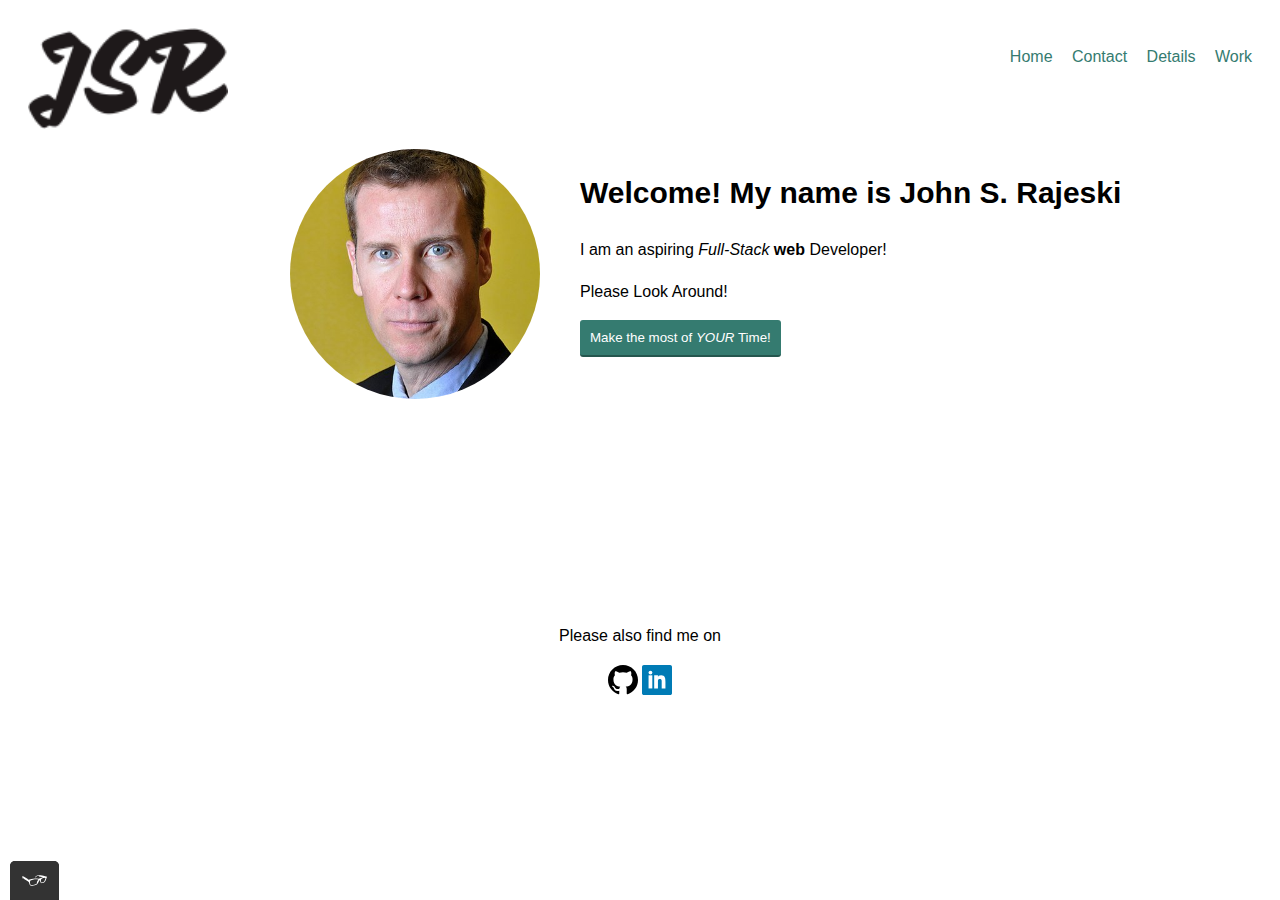
<file: index.html>
<!DOCTYPE html>
<html lang="en">
  <head>
    <meta charset="utf-8">
    <meta name="viewport" content="width=device-width, initial-scale=1.0">
    <meta http-equiv="X-UA-Compatible" content="ie=edge">
    <title>John S. Rajeski, Home</title>

    <link rel="shortcut icon" href="favicon.ico">

    <!-- css -->
    <link rel="stylesheet" href="https://stackpath.bootstrapcdn.com/font-awesome/4.7.0/css/font-awesome.min.css">
    <link rel="stylesheet" type="text/css" href="style.production.css">
  </head>
<body>

  <!-- Header including the logo and the main navigation -->
  <header class="page-header">
    <!-- Add my logo here -->
    <img src="logo_file1.png" alt="Placeholder logo" id="JSR_logo" class="page-header__item">
    <!--img src="logo_file.png" alt="Placeholder logo"-->
    <nav class="main-navigation page-header__item">  <!-- nav -->
    <ul role="menubar" class="navigation-list">
      <li role="presentation">
         <a href="index.html" role="menuitem" class="navigation-list__item navigation-list__item--active">Home</a>
      </li>
      <li role="presentation">
         <a href="contact.html" role="menuitem" class="navigation-list__item navigation-list__item--active">Contact</a>
      </li>
      <li role="presentation">
         <a href="about.html" role="menuitem" class="navigation-list__item navigation-list__item--active">Details</a>
      </li>
      <li role="presentation">
         <a href="work.html" role="menuitem" class="navigation-list__item navigation-list__item--active">Work</a>
      </li>
   </ul>
</nav>
  </header>
<div class="profile">
    <img src="JSR_400x400.jpg" class="profile__portrait" alt="JSR Portrait">
</div>
<div>
    <h1 class="profile__name">Welcome! My name is John S. Rajeski</h1>
    <p class="profile__body"> I am an aspiring <i>Full-Stack</i> <strong>web</strong> Developer!</p>
</div> 

<div>
<p>Please Look Around!</p>
<button onclick="getElementById('demo').innerHTML=Date()" class="button">Make the most of <em>YOUR</em> Time!</button>

<p id="demo"></p>

</div>

<footer class="page-footer">
    <p>Please also find me on</p>
    <div class="social-media">
    <img src="github.svg" alt="Github" width="30">
    <img src="linkedin.svg" alt="LinkedIn" width="30">
    </div>
</footer>
<script src="tota11y.min.js"></script> <!-- js -->
</body>
</html>
</file>
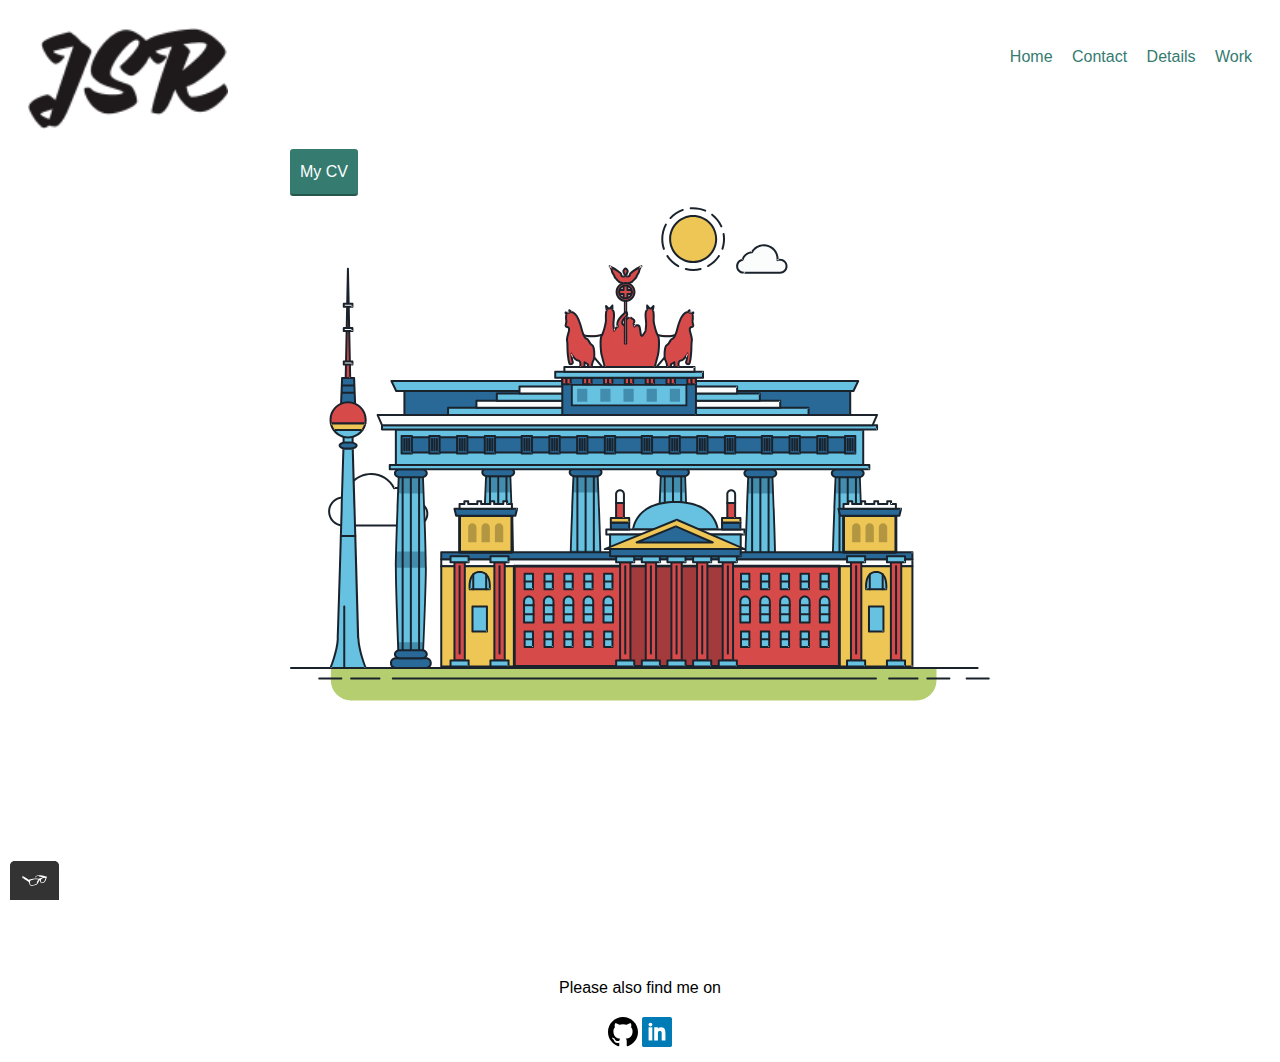
<file: about.html>
<!DOCTYPE html>
<html lang="en">
  <head>
<meta charset="UTF-8">
<meta name="viewport" content="width=device-width, initial-scale=1.0">
<meta http-equiv="X-UA-Compatible" content="ie=edge">
    <title>John S. Rajeski, Details</title>
    <link rel="shortcut icon" href="favicon.ico">
    <link rel="stylesheet" type="text/css" href="style.production.css">
  <!-- Insert CSS-link here -->
  </head>

  <body class="containerBackground">
    <!-- Begin Page Header -->
    <!-- Header including the logo and the main navigation -->
     <header class="page-header"> <!-- Begin Page Header -->
          <!-- Add my logo here -->
        <img src="logo_file1.png" alt="Placeholder logo" id="JSR_logo" class="page-header__item">
        <!--img src="img/logo_file.png" alt="Placeholder logo"-->
        <nav class="main-navigation page-header__item">  <!-- nav -->
        <ul role="menubar" class="navigation-list">
          <li role="presentation">
             <a href="index.html" role="menuitem" class="navigation-list__item navigation-list__item--active">Home</a>
          </li>
          <li role="presentation">
             <a href="contact.html" role="menuitem" class="navigation-list__item navigation-list__item--active">Contact</a>
          </li>
          <li role="presentation">
             <a href="about.html" role="menuitem" class="navigation-list__item navigation-list__item--active">Details</a>
          </li>
          <li role="presentation">
             <a href="work.html" role="menuitem" class="navigation-list__item navigation-list__item--active">Work</a>
          </li>
       </ul>
    </nav>
    </header>
    <div class="profile">
        <a href="My_CV.pdf" target="_blank" class="button" download >My CV</a>
    <svg xmlns="http://www.w3.org/2000/svg" class="berlin-illustration" height="505" viewBox="0 0 700 505"
          xmlns:xlink="http://www.w3.org/1999/xlink">
          <defs>
            <polygon id="a" points=".06 231.917 .06 .929 688.717 .929 688.717 231.917" />
          </defs>
          <g fill="none" fill-rule="evenodd">
            <g transform="translate(0 241)" class="cloud-front">
              <path fill="#1A232C"
                d="M87.602,29 L87.602,28 C87.326,28.001 87.103,28.024 86.927,28.033 L86.979,29.031 L87.947,28.78 C85.741,20.282 78.041,14.002 68.852,14 C67.858,14 66.904,14.096 65.98,14.231 L66.125,15.22 L67.019,14.772 C62.626,6.015 53.567,0.001 43.102,0 C29.041,0.002 17.524,10.848 16.443,24.632 L17.44,24.71 L17.606,23.724 C16.803,23.589 15.969,23.5 15.102,23.5 C6.817,23.501 0.102,30.215 0.102,38.5 C0.102,46.785 6.817,53.499 15.102,53.5 L87.602,53.5 C94.644,53.499 100.351,47.792 100.352,40.75 C100.351,33.708 94.644,28.001 87.602,28 L87.602,30 C90.573,30 93.254,31.202 95.203,33.149 C97.15,35.097 98.351,37.778 98.352,40.75 C98.351,43.722 97.15,46.403 95.203,48.351 C93.254,50.298 90.573,51.5 87.602,51.5 L15.102,51.5 C11.509,51.5 8.265,50.046 5.909,47.692 C3.555,45.337 2.102,42.093 2.102,38.5 C2.102,34.907 3.555,31.663 5.909,29.308 C8.265,26.954 11.509,25.5 15.102,25.5 C15.831,25.5 16.553,25.575 17.273,25.697 C17.551,25.743 17.832,25.672 18.055,25.499 C18.277,25.325 18.414,25.07 18.436,24.789 C19.436,12.04 30.094,1.998 43.102,2 C52.786,1.999 61.163,7.564 65.231,15.669 C65.425,16.055 65.842,16.272 66.27,16.21 C67.132,16.084 67.988,16 68.852,16 C77.108,15.998 84.027,21.647 86.011,29.283 C86.13,29.741 86.557,30.054 87.031,30.03 C87.27,30.017 87.457,29.999 87.602,30 L87.602,29"
                transform="translate(38 36)" />
            </g>
            <path fill="#B5CE6F"
              d="M646.484,484.382 C646.484,489.501 644.531,494.62 640.627,498.525 C636.722,502.43 631.603,504.382 626.484,504.382 L60.873,504.382 C55.754,504.382 50.636,502.43 46.731,498.525 C42.826,494.62 40.873,489.501 40.873,484.382 L40.873,471.917 L646.484,471.917 L646.484,484.382" />
            <polyline fill="#67C2E2"
              points="334.824 185.029 101.449 185.029 106.209 195.08 563.438 195.08 568.2 185.029 334.824 185.029" />
            <path fill="#1A232C"
              d="M334.824,185.029 L334.824,184.029 L101.449,184.029 C101.104,184.029 100.788,184.203 100.604,184.494 C100.42,184.785 100.398,185.146 100.545,185.457 L105.306,195.508 C105.471,195.856 105.824,196.079 106.209,196.079 L563.438,196.079 C563.824,196.079 564.177,195.856 564.342,195.508 L569.104,185.457 C569.251,185.146 569.229,184.785 569.045,184.494 C568.861,184.203 568.544,184.029 568.2,184.029 L334.824,184.029 L334.824,186.029 L566.62,186.029 L562.806,194.08 L106.842,194.08 L103.029,186.029 L334.824,186.029 L334.824,185.029" />
            <polygon fill="#296997" points="114.416 218.974 560.222 218.974 560.222 195.08 114.416 195.08" />
            <path fill="#1A232C"
              d="M560.222,218.974 L560.222,217.974 L115.416,217.974 L115.416,196.079 L559.222,196.079 L559.222,218.974 L560.222,218.974 L560.222,217.974 L560.222,218.974 L561.222,218.974 L561.222,195.08 C561.222,194.816 561.115,194.559 560.929,194.372 C560.742,194.186 560.485,194.08 560.222,194.08 L114.416,194.08 C114.152,194.08 113.895,194.186 113.708,194.372 C113.522,194.559 113.416,194.816 113.416,195.08 L113.416,218.974 C113.416,219.237 113.522,219.495 113.708,219.681 C113.895,219.867 114.152,219.974 114.416,219.974 L560.222,219.974 C560.485,219.974 560.742,219.867 560.929,219.681 C561.115,219.495 561.222,219.237 561.222,218.974 L560.222,218.974" />
            <polygon fill="#67C2E2" points="105.85 269.08 573.225 269.08 573.225 233.398 105.85 233.398" />
            <path fill="#1A232C"
              d="M573.225,233.398 L573.225,232.398 L105.85,232.398 C105.587,232.398 105.329,232.505 105.143,232.691 C104.957,232.877 104.85,233.134 104.85,233.398 L104.85,269.08 C104.85,269.344 104.957,269.601 105.143,269.788 C105.329,269.974 105.587,270.08 105.85,270.08 L573.225,270.08 C573.488,270.08 573.745,269.974 573.932,269.788 C574.118,269.601 574.225,269.344 574.225,269.08 L574.225,233.398 C574.225,233.134 574.118,232.877 573.932,232.691 C573.745,232.505 573.488,232.398 573.225,232.398 L573.225,233.398 L572.225,233.398 L572.225,268.08 L106.85,268.08 L106.85,234.398 L573.225,234.398 L573.225,233.398 L572.225,233.398 L573.225,233.398" />
            <polygon fill="#296997" points="116.751 256.508 562.557 256.508 562.557 241.243 116.751 241.243" />
            <path fill="#1A232C"
              d="M562.557,256.508 L562.557,255.508 L117.75,255.508 L117.75,242.243 L561.557,242.243 L561.557,256.508 L562.557,256.508 L562.557,255.508 L562.557,256.508 L563.557,256.508 L563.557,241.243 C563.557,240.979 563.45,240.722 563.264,240.535 C563.078,240.349 562.82,240.243 562.557,240.243 L116.75,240.243 C116.487,240.243 116.23,240.349 116.043,240.535 C115.857,240.722 115.751,240.979 115.751,241.243 L115.751,256.508 C115.751,256.771 115.857,257.029 116.043,257.215 C116.23,257.401 116.487,257.508 116.751,257.508 L562.557,257.508 C562.82,257.508 563.077,257.401 563.264,257.215 C563.45,257.029 563.557,256.771 563.557,256.508 L562.557,256.508" />
            <polygon fill="#67C2E2" points="158.07 218.974 518.563 218.974 518.563 211.858 158.07 211.858" />
            <path fill="#1A232C"
              d="M518.563,211.858 L518.563,210.858 L158.07,210.858 C157.807,210.858 157.549,210.964 157.363,211.151 C157.177,211.337 157.07,211.594 157.07,211.858 L157.07,218.974 C157.07,219.237 157.177,219.495 157.363,219.681 C157.549,219.867 157.807,219.974 158.07,219.974 L518.563,219.974 C518.826,219.974 519.083,219.867 519.27,219.681 C519.456,219.495 519.562,219.237 519.562,218.974 L519.562,211.858 C519.562,211.594 519.456,211.337 519.27,211.151 C519.083,210.964 518.826,210.858 518.563,210.858 L518.563,211.858 L517.563,211.858 L517.563,217.974 L159.07,217.974 L159.07,212.858 L518.563,212.858 L518.563,211.858 L517.563,211.858 L518.563,211.858" />
            <polygon fill="#FBFDFC" points="186.438 211.858 490.194 211.858 490.194 204.741 186.438 204.741" />
            <path fill="#1A232C"
              d="M490.194,204.741 L490.194,203.741 L186.438,203.741 C186.175,203.741 185.917,203.848 185.731,204.034 C185.545,204.221 185.438,204.478 185.438,204.741 L185.438,211.858 C185.438,212.121 185.545,212.379 185.731,212.565 C185.917,212.751 186.175,212.858 186.438,212.858 L490.194,212.858 C490.458,212.858 490.715,212.751 490.902,212.565 C491.088,212.379 491.194,212.121 491.194,211.858 L491.194,204.741 C491.194,204.478 491.088,204.221 490.902,204.034 C490.715,203.848 490.458,203.741 490.194,203.741 L490.194,204.741 L489.194,204.741 L489.194,210.858 L187.438,210.858 L187.438,205.741 L490.194,205.741 L490.194,204.741 L489.194,204.741 L490.194,204.741" />
            <polygon fill="#67C2E2" points="206.805 204.741 469.828 204.741 469.828 197.624 206.805 197.624" />
            <path fill="#1A232C"
              d="M469.828,197.624 L469.828,196.624 L206.805,196.624 C206.541,196.624 206.284,196.731 206.098,196.917 C205.911,197.103 205.805,197.361 205.805,197.624 L205.805,204.741 C205.805,205.005 205.911,205.262 206.098,205.449 C206.284,205.635 206.541,205.741 206.805,205.741 L469.828,205.741 C470.091,205.741 470.349,205.635 470.535,205.449 C470.722,205.262 470.828,205.005 470.828,204.741 L470.828,197.624 C470.828,197.361 470.722,197.103 470.535,196.917 C470.349,196.731 470.091,196.624 469.828,196.624 L469.828,197.624 L468.828,197.624 L468.828,203.741 L207.805,203.741 L207.805,198.624 L469.828,198.624 L469.828,197.624 L468.828,197.624 L469.828,197.624" />
            <polygon fill="#FBFDFC" points="229.521 197.624 447.111 197.624 447.111 190.509 229.521 190.509" />
            <path fill="#1A232C"
              d="M447.111,190.509 L447.111,189.509 L229.521,189.509 C229.258,189.509 229,189.616 228.814,189.802 C228.628,189.988 228.521,190.246 228.521,190.509 L228.521,197.624 C228.521,197.888 228.628,198.145 228.814,198.332 C229,198.518 229.258,198.624 229.521,198.624 L447.111,198.624 C447.375,198.624 447.632,198.518 447.818,198.332 C448.005,198.145 448.111,197.888 448.111,197.624 L448.111,190.509 C448.111,190.246 448.005,189.988 447.818,189.802 C447.632,189.616 447.375,189.509 447.111,189.509 L447.111,190.509 L446.111,190.509 L446.111,196.624 L230.521,196.624 L230.521,191.509 L447.111,191.509 L447.111,190.509 L446.111,190.509 L447.111,190.509" />
            <path fill="#67C2E2"
              d="M135.607,355.447 C135.163,337.766 134.264,313.326 133.648,297.387 C133.274,287.721 133.004,281.18 133.004,281.18 L108.722,281.18 C108.722,281.18 108.452,287.721 108.079,297.387 C107.462,313.326 106.563,337.766 106.119,355.447 C105.953,362.059 105.85,367.732 105.85,371.653 L105.85,371.654 C105.85,386.117 107.243,424.332 108.089,446.189 C108.457,455.706 108.722,462.126 108.722,462.126 L133.004,462.126 C133.004,462.126 133.269,455.706 133.637,446.189 C134.482,424.332 135.876,386.117 135.876,371.654 L135.876,371.653 C135.876,367.732 135.773,362.059 135.607,355.447" />
            <path fill="#428DAE"
              d="M133.648 297.387L108.079 297.387C108.452 287.721 108.722 281.18 108.722 281.18L133.004 281.18C133.004 281.18 133.274 287.721 133.648 297.387M135.876 371.654L105.85 371.654 105.85 371.653C105.85 367.732 105.953 362.059 106.119 355.447L135.607 355.447C135.773 362.059 135.876 367.732 135.876 371.653L135.876 371.654M133.004 462.126L108.722 462.126C108.722 462.126 108.457 455.706 108.089 446.189L133.637 446.189C133.269 455.706 133.004 462.126 133.004 462.126" />
            <path fill="#1A232C"
              d="M109.612,461.199 L132.114,461.199 C132.447,453.007 134.949,390.886 134.949,371.653 C134.949,352.42 132.447,290.299 132.114,282.108 L109.612,282.108 C109.279,290.299 106.778,352.42 106.778,371.653 C106.778,390.886 109.279,453.007 109.612,461.199 Z M133.895,463.054 L107.832,463.054 L107.794,462.164 C107.766,461.466 104.922,392.193 104.922,371.653 C104.922,351.114 107.766,281.839 107.794,281.142 L107.832,280.252 L133.895,280.252 L133.931,281.142 C133.96,281.839 136.804,351.114 136.804,371.653 C136.804,392.193 133.96,461.466 133.931,462.164 L133.895,463.054 L133.895,463.054 Z" />
            <path fill="#1A232C"
              d="M111.638 281.18L111.638 462.126C111.638 462.679 112.086 463.126 112.638 463.126 113.19 463.126 113.638 462.679 113.638 462.126L113.638 281.18C113.638 280.628 113.19 280.18 112.638 280.18 112.086 280.18 111.638 280.628 111.638 281.18M119.863 281.18L119.863 462.126C119.863 462.679 120.311 463.126 120.863 463.126 121.416 463.126 121.863 462.679 121.863 462.126L121.863 281.18C121.863 280.628 121.416 280.18 120.863 280.18 120.311 280.18 119.863 280.628 119.863 281.18M128.088 281.18L128.088 462.126C128.088 462.679 128.536 463.126 129.088 463.126 129.64 463.126 130.088 462.679 130.088 462.126L130.088 281.18C130.088 280.628 129.64 280.18 129.088 280.18 128.536 280.18 128.088 280.628 128.088 281.18" />
            <path fill="#296997"
              d="M136.79,277.265 C136.79,279.418 134.675,281.18 132.09,281.18 L109.636,281.18 C107.051,281.18 104.936,279.418 104.936,277.265 C104.936,275.111 107.051,273.349 109.636,273.349 L132.09,273.349 C134.675,273.349 136.79,275.111 136.79,277.265" />
            <path fill="#1A232C"
              d="M136.79,277.265 L135.79,277.265 C135.789,278.005 135.433,278.704 134.769,279.262 C134.109,279.814 133.155,280.181 132.09,280.18 L109.636,280.18 C108.571,280.181 107.617,279.814 106.956,279.262 C106.293,278.704 105.936,278.005 105.936,277.265 C105.936,276.524 106.293,275.825 106.957,275.267 C107.617,274.715 108.571,274.348 109.636,274.349 L132.09,274.349 C133.155,274.348 134.109,274.716 134.769,275.267 C135.433,275.825 135.789,276.524 135.79,277.265 L137.79,277.265 C137.791,275.851 137.09,274.593 136.049,273.731 C135.006,272.863 133.61,272.35 132.09,272.349 L109.636,272.349 C108.116,272.35 106.72,272.863 105.676,273.731 C104.636,274.593 103.935,275.851 103.936,277.265 C103.935,278.678 104.636,279.937 105.677,280.798 C106.72,281.666 108.116,282.179 109.636,282.18 L132.09,282.18 C133.61,282.179 135.006,281.666 136.049,280.798 C137.09,279.937 137.791,278.678 137.79,277.265 L136.79,277.265" />
            <path fill="#296997"
              d="M140.775,467.217 C140.775,469.803 138.661,471.917 136.076,471.917 L105.65,471.917 C103.065,471.917 100.951,469.803 100.951,467.217 L100.951,466.825 C100.951,464.241 103.065,462.126 105.65,462.126 L136.076,462.126 C138.661,462.126 140.775,464.241 140.775,466.825 L140.775,467.217" />
            <path fill="#1A232C"
              d="M140.775,467.217 L139.775,467.217 C139.775,468.235 139.361,469.155 138.688,469.83 C138.013,470.503 137.093,470.917 136.076,470.917 L105.65,470.917 C104.633,470.917 103.713,470.504 103.038,469.83 C102.365,469.155 101.951,468.235 101.951,467.217 L101.951,466.825 C101.951,465.808 102.365,464.889 103.038,464.214 C103.713,463.54 104.633,463.127 105.65,463.126 L136.076,463.126 C137.093,463.127 138.013,463.54 138.688,464.214 C139.362,464.889 139.775,465.808 139.775,466.825 L139.775,467.217 L141.775,467.217 L141.775,466.825 C141.772,463.684 139.217,461.13 136.076,461.126 L105.65,461.126 C102.509,461.13 99.955,463.684 99.951,466.825 L99.951,467.217 C99.954,470.36 102.509,472.914 105.65,472.917 L136.076,472.917 C139.217,472.914 141.772,470.36 141.775,467.217 L140.775,467.217" />
            <path fill="#296997"
              d="M136.79,458.208 C136.79,460.363 134.675,462.126 132.09,462.126 L109.636,462.126 C107.051,462.126 104.936,460.363 104.936,458.208 C104.936,456.057 107.051,454.292 109.636,454.292 L132.09,454.292 C134.675,454.292 136.79,456.057 136.79,458.208" />
            <path fill="#1A232C"
              d="M136.79,458.208 L135.79,458.208 C135.789,458.949 135.432,459.649 134.769,460.207 C134.108,460.76 133.154,461.128 132.09,461.126 L109.636,461.126 C108.572,461.128 107.617,460.76 106.957,460.207 C106.293,459.649 105.936,458.949 105.936,458.208 C105.936,457.47 106.293,456.77 106.957,456.212 C107.617,455.659 108.572,455.291 109.636,455.292 L132.09,455.292 C133.154,455.291 134.108,455.659 134.769,456.212 C135.433,456.77 135.789,457.47 135.79,458.208 L137.79,458.208 C137.791,456.796 137.09,455.538 136.05,454.675 C135.006,453.808 133.61,453.294 132.09,453.292 L109.636,453.292 C108.115,453.294 106.719,453.808 105.676,454.675 C104.636,455.538 103.935,456.796 103.936,458.208 C103.935,459.622 104.636,460.881 105.676,461.743 C106.72,462.611 108.116,463.125 109.636,463.126 L132.09,463.126 C133.61,463.125 135.006,462.611 136.05,461.743 C137.09,460.881 137.791,459.622 137.79,458.208 L136.79,458.208" />
            <path fill="#67C2E2"
              d="M572.471,355.447 C572.025,337.766 571.126,313.326 570.51,297.387 C570.137,287.721 569.867,281.18 569.867,281.18 L545.585,281.18 C545.585,281.18 545.315,287.721 544.942,297.387 C544.326,313.326 543.427,337.766 542.981,355.447 C542.815,362.059 542.713,367.732 542.713,371.653 L542.713,371.654 C542.713,386.117 544.107,424.332 544.952,446.189 C545.32,455.706 545.585,462.126 545.585,462.126 L569.867,462.126 C569.867,462.126 570.132,455.706 570.499,446.189 C571.346,424.332 572.739,386.117 572.739,371.654 L572.739,371.653 C572.739,367.732 572.637,362.059 572.471,355.447" />
            <path fill="#428DAE"
              d="M569.582 297.387L566.951 297.387 566.951 282.108 568.977 282.108C569.063 284.206 569.29 289.841 569.582 297.387M564.951 297.387L545.871 297.387C546.162 289.841 546.39 284.206 546.476 282.108L564.951 282.108 564.951 297.387M571.8 369.187L566.951 369.187 566.951 356.265 571.562 356.265C571.685 361.272 571.771 365.701 571.8 369.187M564.951 369.187L543.653 369.187C543.684 365.512 543.777 360.79 543.912 355.447L553.551 355.447 553.551 356.265 564.951 356.265 564.951 369.187" />
            <path fill="#1A232C"
              d="M546.476,461.199 L568.977,461.199 C569.31,453.007 571.812,390.886 571.812,371.653 C571.812,352.42 569.31,290.299 568.977,282.108 L546.476,282.108 C546.142,290.299 543.642,352.42 543.642,371.653 C543.642,390.886 546.142,453.007 546.476,461.199 M570.758,463.054 L544.694,463.054 L544.658,462.164 C544.629,461.466 541.785,392.193 541.785,371.653 C541.785,351.114 544.629,281.839 544.658,281.142 L544.694,280.252 L570.758,280.252 L570.795,281.142 C570.823,281.839 573.667,351.114 573.667,371.653 C573.667,392.193 570.823,461.466 570.795,462.164 L570.758,463.054" />
            <path fill="#1A232C"
              d="M548.501 281.18L548.501 462.126C548.501 462.679 548.949 463.126 549.501 463.126 550.053 463.126 550.501 462.679 550.501 462.126L550.501 281.18C550.501 280.628 550.053 280.18 549.501 280.18 548.949 280.18 548.501 280.628 548.501 281.18M556.727 281.18L556.727 462.126C556.727 462.679 557.174 463.126 557.727 463.126 558.279 463.126 558.727 462.679 558.727 462.126L558.727 281.18C558.727 280.628 558.279 280.18 557.727 280.18 557.174 280.18 556.727 280.628 556.727 281.18M564.951 281.18L564.951 462.126C564.951 462.679 565.399 463.126 565.951 463.126 566.503 463.126 566.951 462.679 566.951 462.126L566.951 281.18C566.951 280.628 566.503 280.18 565.951 280.18 565.399 280.18 564.951 280.628 564.951 281.18" />
            <path fill="#296997"
              d="M573.653,277.265 C573.653,279.418 571.537,281.18 568.953,281.18 L546.499,281.18 C543.915,281.18 541.799,279.418 541.799,277.265 C541.799,275.111 543.915,273.349 546.499,273.349 L568.953,273.349 C571.537,273.349 573.653,275.111 573.653,277.265" />
            <path fill="#1A232C"
              d="M573.653,277.265 L572.653,277.265 C572.653,278.005 572.296,278.704 571.632,279.262 C570.972,279.814 570.017,280.181 568.953,280.18 L546.499,280.18 C545.435,280.181 544.48,279.814 543.82,279.262 C543.156,278.704 542.8,278.005 542.799,277.265 C542.8,276.525 543.156,275.825 543.82,275.267 C544.481,274.715 545.435,274.348 546.499,274.349 L568.953,274.349 C570.017,274.348 570.972,274.715 571.632,275.267 C572.296,275.825 572.653,276.525 572.653,277.265 L574.653,277.265 C574.654,275.851 573.953,274.593 572.912,273.731 C571.869,272.863 570.473,272.35 568.953,272.349 L546.499,272.349 C544.979,272.35 543.583,272.863 542.54,273.731 C541.499,274.593 540.798,275.851 540.799,277.265 C540.798,278.679 541.499,279.937 542.54,280.798 C543.583,281.666 544.979,282.179 546.499,282.18 L568.953,282.18 C570.473,282.179 571.869,281.666 572.912,280.798 C573.953,279.937 574.654,278.679 574.653,277.265 L573.653,277.265" />
            <path fill="#296997"
              d="M577.639,467.217 C577.639,469.803 575.524,471.917 572.938,471.917 L542.514,471.917 C539.929,471.917 537.813,469.803 537.813,467.217 L537.813,466.825 C537.813,464.241 539.929,462.126 542.514,462.126 L572.938,462.126 C575.524,462.126 577.639,464.241 577.639,466.825 L577.639,467.217" />
            <path fill="#1A232C"
              d="M577.639,467.217 L576.639,467.217 C576.638,468.235 576.225,469.155 575.551,469.83 C574.876,470.503 573.956,470.917 572.938,470.917 L542.514,470.917 C541.497,470.917 540.576,470.503 539.901,469.83 C539.227,469.155 538.814,468.234 538.813,467.217 L538.813,466.825 C538.814,465.808 539.227,464.889 539.901,464.214 C540.576,463.54 541.497,463.127 542.514,463.126 L572.938,463.126 C573.956,463.127 574.876,463.54 575.551,464.214 C576.225,464.888 576.638,465.808 576.639,466.825 L576.639,467.217 L578.639,467.217 L578.639,466.825 C578.635,463.684 576.081,461.13 572.938,461.126 L542.514,461.126 C539.372,461.13 536.817,463.684 536.813,466.825 L536.813,467.217 C536.817,470.36 539.372,472.914 542.514,472.917 L572.938,472.917 C576.081,472.914 578.635,470.359 578.639,467.217 L577.639,467.217" />
            <path fill="#296997"
              d="M573.653,458.208 C573.653,460.363 571.537,462.126 568.953,462.126 L546.499,462.126 C543.915,462.126 541.799,460.363 541.799,458.208 C541.799,456.057 543.915,454.292 546.499,454.292 L568.953,454.292 C571.537,454.292 573.653,456.057 573.653,458.208" />
            <path fill="#1A232C"
              d="M573.653,458.208 L572.653,458.208 C572.653,458.949 572.296,459.649 571.632,460.207 C570.971,460.76 570.017,461.128 568.953,461.126 L546.499,461.126 C545.435,461.128 544.481,460.76 543.82,460.207 C543.157,459.649 542.799,458.949 542.799,458.208 C542.799,457.47 543.156,456.77 543.82,456.212 C544.481,455.659 545.435,455.291 546.499,455.292 L568.953,455.292 C570.017,455.291 570.971,455.659 571.632,456.212 C572.296,456.77 572.653,457.47 572.653,458.208 L574.653,458.208 C574.654,456.796 573.953,455.538 572.912,454.675 C571.869,453.808 570.473,453.294 568.953,453.292 L546.499,453.292 C544.979,453.294 543.583,453.808 542.54,454.675 C541.499,455.538 540.798,456.796 540.799,458.208 C540.798,459.622 541.499,460.881 542.54,461.743 C543.583,462.611 544.979,463.125 546.499,463.126 L568.953,463.126 C570.473,463.125 571.869,462.611 572.912,461.743 C573.953,460.881 574.654,459.622 574.653,458.208 L573.653,458.208" />
            <path fill="#67C2E2"
              d="M485.098,355.447 C484.654,337.766 483.753,313.326 483.137,297.387 C482.764,287.721 482.494,281.18 482.494,281.18 L458.213,281.18 C458.213,281.18 457.942,287.721 457.569,297.387 C456.953,313.326 456.055,337.766 455.608,355.447 C455.443,362.059 455.34,367.732 455.34,371.653 L455.34,371.654 C455.34,386.117 456.733,424.332 457.58,446.189 C457.948,455.706 458.213,462.126 458.213,462.126 L482.494,462.126 C482.494,462.126 482.759,455.706 483.126,446.189 C483.973,424.332 485.366,386.117 485.366,371.654 L485.366,371.653 C485.366,367.732 485.265,362.059 485.098,355.447" />
            <path fill="#428DAE"
              d="M483.137 297.387L457.569 297.387C457.942 287.721 458.213 281.18 458.213 281.18L482.494 281.18C482.494 281.18 482.764 287.721 483.137 297.387M485.355 369.187L455.351 369.187C455.382 365.502 455.475 360.78 455.608 355.447L485.098 355.447C485.232 360.78 485.325 365.502 485.355 369.187" />
            <path fill="#1A232C"
              d="M459.103,461.199 L481.605,461.199 C481.938,453.007 484.439,390.886 484.439,371.653 C484.439,352.42 481.938,290.299 481.605,282.108 L459.103,282.108 C458.769,290.299 456.268,352.42 456.268,371.653 C456.268,390.886 458.769,453.007 459.103,461.199 Z M483.386,463.054 L457.321,463.054 L457.285,462.164 C457.256,461.466 454.412,392.193 454.412,371.653 C454.412,351.114 457.256,281.839 457.285,281.142 L457.321,280.252 L483.386,280.252 L483.422,281.142 C483.45,281.839 486.294,351.114 486.294,371.653 C486.294,392.193 483.45,461.466 483.422,462.164 L483.386,463.054 L483.386,463.054 Z" />
            <path fill="#1A232C"
              d="M461.128 281.18L461.128 462.126C461.128 462.679 461.576 463.126 462.128 463.126 462.68 463.126 463.128 462.679 463.128 462.126L463.128 281.18C463.128 280.628 462.68 280.18 462.128 280.18 461.576 280.18 461.128 280.628 461.128 281.18M469.354 281.18L469.354 462.126C469.354 462.679 469.801 463.126 470.354 463.126 470.906 463.126 471.354 462.679 471.354 462.126L471.354 281.18C471.354 280.628 470.906 280.18 470.354 280.18 469.801 280.18 469.354 280.628 469.354 281.18M477.578 281.18L477.578 462.126C477.578 462.679 478.026 463.126 478.578 463.126 479.13 463.126 479.578 462.679 479.578 462.126L479.578 281.18C479.578 280.628 479.13 280.18 478.578 280.18 478.026 280.18 477.578 280.628 477.578 281.18" />
            <path fill="#296997"
              d="M486.281,277.265 C486.281,279.418 484.164,281.18 481.58,281.18 L459.126,281.18 C456.542,281.18 454.426,279.418 454.426,277.265 C454.426,275.111 456.542,273.349 459.126,273.349 L481.58,273.349 C484.164,273.349 486.281,275.111 486.281,277.265" />
            <path fill="#1A232C"
              d="M486.281,277.265 L485.281,277.265 C485.281,278.005 484.924,278.704 484.26,279.262 C483.599,279.814 482.644,280.181 481.58,280.18 L459.126,280.18 C458.062,280.181 457.107,279.814 456.447,279.262 C455.783,278.704 455.427,278.005 455.426,277.265 C455.427,276.525 455.783,275.825 456.447,275.267 C457.108,274.715 458.062,274.348 459.126,274.349 L481.58,274.349 C482.644,274.348 483.599,274.716 484.26,275.268 C484.924,275.825 485.281,276.525 485.281,277.265 L487.281,277.265 C487.282,275.851 486.58,274.593 485.54,273.731 C484.496,272.863 483.1,272.35 481.58,272.349 L459.126,272.349 C457.606,272.35 456.21,272.863 455.167,273.731 C454.126,274.593 453.425,275.851 453.426,277.265 C453.425,278.679 454.126,279.937 455.167,280.798 C456.21,281.666 457.606,282.179 459.126,282.18 L481.58,282.18 C483.1,282.179 484.496,281.666 485.54,280.799 C486.58,279.937 487.282,278.679 487.281,277.265 L486.281,277.265" />
            <path fill="#296997"
              d="M490.266,467.217 C490.266,469.803 488.151,471.917 485.565,471.917 L455.141,471.917 C452.556,471.917 450.44,469.803 450.44,467.217 L450.44,466.825 C450.44,464.241 452.556,462.126 455.141,462.126 L485.565,462.126 C488.151,462.126 490.266,464.241 490.266,466.825 L490.266,467.217" />
            <path fill="#1A232C"
              d="M490.266,467.217 L489.266,467.217 C489.265,468.235 488.852,469.155 488.178,469.83 C487.503,470.503 486.583,470.917 485.565,470.917 L455.141,470.917 C454.124,470.917 453.203,470.503 452.528,469.83 C451.854,469.155 451.441,468.234 451.44,467.217 L451.44,466.825 C451.441,465.808 451.854,464.889 452.528,464.214 C453.203,463.54 454.124,463.127 455.141,463.126 L485.565,463.126 C486.583,463.127 487.503,463.54 488.178,464.214 C488.852,464.888 489.265,465.808 489.266,466.825 L489.266,467.217 L491.266,467.217 L491.266,466.825 C491.262,463.684 488.708,461.13 485.565,461.126 L455.141,461.126 C451.999,461.13 449.444,463.684 449.44,466.825 L449.44,467.217 C449.444,470.36 451.999,472.914 455.141,472.917 L485.565,472.917 C488.708,472.914 491.262,470.359 491.266,467.217 L490.266,467.217" />
            <path fill="#296997"
              d="M486.281,458.208 C486.281,460.363 484.164,462.126 481.58,462.126 L459.126,462.126 C456.542,462.126 454.426,460.363 454.426,458.208 C454.426,456.057 456.542,454.292 459.126,454.292 L481.58,454.292 C484.164,454.292 486.281,456.057 486.281,458.208" />
            <path fill="#1A232C"
              d="M486.281,458.208 L485.281,458.208 C485.281,458.949 484.923,459.649 484.26,460.207 C483.599,460.76 482.644,461.128 481.58,461.126 L459.126,461.126 C458.062,461.128 457.108,460.76 456.447,460.207 C455.784,459.649 455.427,458.949 455.426,458.208 C455.426,457.47 455.783,456.77 456.447,456.212 C457.108,455.659 458.062,455.291 459.126,455.292 L481.58,455.292 C482.644,455.291 483.598,455.659 484.26,456.212 C484.924,456.77 485.281,457.47 485.281,458.208 L487.281,458.208 C487.282,456.795 486.58,455.538 485.54,454.675 C484.496,453.808 483.1,453.294 481.58,453.292 L459.126,453.292 C457.606,453.294 456.21,453.808 455.167,454.675 C454.126,455.538 453.425,456.796 453.426,458.208 C453.425,459.622 454.126,460.881 455.167,461.743 C456.21,462.611 457.606,463.125 459.126,463.126 L481.58,463.126 C483.1,463.125 484.496,462.611 485.54,461.743 C486.581,460.881 487.282,459.622 487.281,458.208 L486.281,458.208" />
            <path fill="#67C2E2"
              d="M397.726,354.466 C397.28,336.787 396.381,312.346 395.765,296.407 C395.392,286.742 395.122,280.2 395.122,280.2 L370.84,280.2 C370.84,280.2 370.57,286.742 370.197,296.407 C369.581,312.346 368.682,336.787 368.236,354.466 C368.07,361.078 367.968,366.751 367.968,370.672 L367.968,370.673 C367.968,385.136 369.361,423.352 370.207,445.208 C370.575,454.726 370.84,461.146 370.84,461.146 L395.122,461.146 C395.122,461.146 395.386,454.726 395.754,445.208 C396.601,423.352 397.994,385.136 397.994,370.673 L397.994,370.672 C397.994,366.751 397.892,361.078 397.726,354.466" />
            <path fill="#428DAE"
              d="M394.837 296.407L392.206 296.407 392.206 281.127 394.233 281.127C394.318 283.225 394.545 288.861 394.837 296.407L394.837 296.407zM383.981 296.407L390.206 296.407 390.206 281.127 383.981 281.127 383.981 296.407zM375.756 296.407L381.98 296.407 381.98 281.127 375.756 281.127 375.756 296.407zM373.756 296.407L371.126 296.407C371.417 288.861 371.645 283.225 371.73 281.127L373.756 281.127 373.756 296.407 373.756 296.407zM397.062 369.187L392.206 369.187 392.206 354.466 396.796 354.466C396.943 360.298 397.041 365.389 397.062 369.187L397.062 369.187zM383.981 369.187L390.206 369.187 390.206 354.466 383.981 354.466 383.981 369.187zM375.756 369.187L381.98 369.187 381.98 354.466 375.756 354.466 375.756 369.187zM373.756 369.187L368.9 369.187C368.921 365.389 369.019 360.298 369.166 354.466L373.756 354.466 373.756 369.187 373.756 369.187z" />
            <path fill="#1A232C"
              d="M371.73,460.218 L394.233,460.218 C394.565,452.027 397.066,389.906 397.066,370.672 C397.066,351.44 394.565,289.319 394.233,281.127 L371.73,281.127 C371.397,289.319 368.895,351.44 368.895,370.672 C368.895,389.906 371.397,452.027 371.73,460.218 M396.013,462.074 L369.949,462.074 L369.912,461.184 C369.884,460.486 367.04,391.212 367.04,370.672 C367.04,350.133 369.884,280.859 369.912,280.162 L369.949,279.272 L396.013,279.272 L396.05,280.162 C396.078,280.859 398.922,350.133 398.922,370.672 C398.922,391.212 396.078,460.486 396.05,461.184 L396.013,462.074" />
            <path fill="#1A232C"
              d="M373.756 280.2L373.756 461.146C373.756 461.698 374.203 462.146 374.756 462.146 375.308 462.146 375.756 461.698 375.756 461.146L375.756 280.2C375.756 279.647 375.308 279.2 374.756 279.2 374.203 279.2 373.756 279.647 373.756 280.2M381.98 280.2L381.98 461.146C381.98 461.698 382.428 462.146 382.98 462.146 383.533 462.146 383.981 461.698 383.981 461.146L383.981 280.2C383.981 279.647 383.533 279.2 382.98 279.2 382.428 279.2 381.98 279.647 381.98 280.2M390.206 280.2L390.206 461.146C390.206 461.698 390.654 462.146 391.206 462.146 391.758 462.146 392.206 461.698 392.206 461.146L392.206 280.2C392.206 279.647 391.758 279.2 391.206 279.2 390.654 279.2 390.206 279.647 390.206 280.2" />
            <path fill="#296997"
              d="M398.908,276.285 C398.908,278.439 396.792,280.2 394.208,280.2 L371.754,280.2 C369.17,280.2 367.053,278.439 367.053,276.285 C367.053,274.13 369.17,272.369 371.754,272.369 L394.208,272.369 C396.792,272.369 398.908,274.13 398.908,276.285" />
            <path fill="#1A232C"
              d="M398.908,276.285 L397.908,276.285 C397.907,277.025 397.551,277.724 396.887,278.281 C396.227,278.833 395.272,279.201 394.208,279.2 L371.754,279.2 C370.69,279.201 369.735,278.833 369.074,278.281 C368.41,277.724 368.053,277.025 368.053,276.285 C368.053,275.544 368.41,274.845 369.074,274.287 C369.735,273.735 370.69,273.367 371.754,273.369 L394.208,273.369 C395.272,273.367 396.227,273.735 396.887,274.287 C397.551,274.844 397.907,275.544 397.908,276.285 L399.908,276.285 C399.909,274.871 399.208,273.612 398.167,272.75 C397.124,271.883 395.728,271.37 394.208,271.369 L371.754,271.369 C370.234,271.37 368.838,271.883 367.794,272.75 C366.754,273.612 366.052,274.871 366.053,276.285 C366.052,277.699 366.754,278.957 367.795,279.818 C368.838,280.686 370.234,281.198 371.754,281.2 L394.208,281.2 C395.728,281.198 397.123,280.686 398.167,279.818 C399.208,278.957 399.909,277.698 399.908,276.285 L398.908,276.285" />
            <path fill="#296997"
              d="M402.894,466.237 C402.894,468.823 400.779,470.937 398.193,470.937 L367.768,470.937 C365.183,470.937 363.068,468.823 363.068,466.237 L363.068,465.844 C363.068,463.26 365.183,461.146 367.768,461.146 L398.193,461.146 C400.779,461.146 402.894,463.26 402.894,465.844 L402.894,466.237" />
            <path fill="#1A232C"
              d="M402.894,466.237 L401.894,466.237 C401.893,467.254 401.48,468.174 400.806,468.849 C400.131,469.523 399.211,469.937 398.193,469.937 L367.768,469.937 C366.751,469.937 365.831,469.523 365.156,468.849 C364.482,468.174 364.069,467.254 364.068,466.237 L364.068,465.844 C364.069,464.828 364.482,463.908 365.156,463.233 C365.831,462.56 366.751,462.146 367.768,462.146 L398.193,462.146 C399.211,462.146 400.131,462.56 400.806,463.233 C401.48,463.908 401.893,464.828 401.894,465.844 L401.894,466.237 L403.894,466.237 L403.894,465.844 C403.89,462.703 401.336,460.15 398.193,460.146 L367.768,460.146 C364.626,460.15 362.072,462.703 362.068,465.844 L362.068,466.237 C362.072,469.379 364.626,471.933 367.768,471.937 L398.193,471.937 C401.336,471.933 403.89,469.379 403.894,466.237 L402.894,466.237" />
            <path fill="#296997"
              d="M398.908,457.228 C398.908,459.382 396.792,461.146 394.208,461.146 L371.754,461.146 C369.17,461.146 367.053,459.382 367.053,457.228 C367.053,455.077 369.17,453.312 371.754,453.312 L394.208,453.312 C396.792,453.312 398.908,455.077 398.908,457.228" />
            <path fill="#1A232C"
              d="M398.908,457.228 L397.908,457.228 C397.908,457.968 397.55,458.669 396.887,459.226 C396.226,459.779 395.272,460.147 394.208,460.146 L371.754,460.146 C370.69,460.147 369.736,459.779 369.074,459.226 C368.411,458.668 368.053,457.968 368.053,457.228 C368.053,456.489 368.41,455.789 369.074,455.231 C369.736,454.679 370.69,454.311 371.754,454.312 L394.208,454.312 C395.272,454.311 396.226,454.679 396.887,455.231 C397.551,455.789 397.908,456.489 397.908,457.228 L399.908,457.228 C399.909,455.815 399.208,454.557 398.167,453.695 C397.124,452.827 395.728,452.313 394.208,452.312 L371.754,452.312 C370.234,452.313 368.838,452.827 367.794,453.695 C366.754,454.557 366.052,455.815 366.053,457.228 C366.052,458.642 366.753,459.901 367.794,460.763 C368.838,461.631 370.234,462.145 371.754,462.146 L394.208,462.146 C395.728,462.145 397.124,461.631 398.167,460.763 C399.208,459.9 399.909,458.642 399.908,457.228 L398.908,457.228" />
            <path fill="#67C2E2"
              d="M310.353,354.466 C309.908,336.787 309.009,312.346 308.393,296.407 C308.019,286.742 307.75,280.2 307.75,280.2 L283.467,280.2 C283.467,280.2 283.198,286.742 282.824,296.407 C282.208,312.346 281.309,336.787 280.864,354.466 C280.698,361.078 280.596,366.751 280.596,370.672 L280.596,370.673 C280.596,385.136 281.989,423.352 282.834,445.208 C283.202,454.726 283.467,461.146 283.467,461.146 L307.75,461.146 C307.75,461.146 308.014,454.726 308.382,445.208 C309.228,423.352 310.622,385.136 310.622,370.673 L310.622,370.672 C310.622,366.751 310.518,361.078 310.353,354.466" />
            <path fill="#428DAE"
              d="M308.393 296.407L282.824 296.407C283.198 286.742 283.467 280.2 283.467 280.2L307.75 280.2C307.75 280.2 308.019 286.742 308.393 296.407M310.617 369.187L280.6 369.187C280.621 365.377 280.718 360.285 280.864 354.466L310.353 354.466C310.498 360.285 310.596 365.377 310.617 369.187" />
            <path fill="#1A232C"
              d="M284.357,460.218 L306.86,460.218 C307.193,452.027 309.694,389.906 309.694,370.672 C309.694,351.44 307.193,289.319 306.86,281.127 L284.357,281.127 C284.024,289.319 281.523,351.44 281.523,370.672 C281.523,389.906 284.024,452.027 284.357,460.218 Z M308.639,462.074 L282.576,462.074 L282.54,461.184 C282.511,460.486 279.668,391.212 279.668,370.672 C279.668,350.133 282.511,280.859 282.54,280.162 L282.576,279.272 L308.639,279.272 L308.677,280.162 C308.706,280.859 311.549,350.133 311.549,370.672 C311.549,391.212 308.706,460.486 308.677,461.184 L308.639,462.074 L308.639,462.074 Z" />
            <path fill="#1A232C"
              d="M286.383 280.2L286.383 461.146C286.383 461.698 286.831 462.146 287.383 462.146 287.936 462.146 288.383 461.698 288.383 461.146L288.383 280.2C288.383 279.647 287.936 279.2 287.383 279.2 286.831 279.2 286.383 279.647 286.383 280.2M294.608 280.2L294.608 461.146C294.608 461.698 295.056 462.146 295.608 462.146 296.161 462.146 296.608 461.698 296.608 461.146L296.608 280.2C296.608 279.647 296.161 279.2 295.608 279.2 295.056 279.2 294.608 279.647 294.608 280.2M302.834 280.2L302.834 461.146C302.834 461.698 303.281 462.146 303.834 462.146 304.386 462.146 304.834 461.698 304.834 461.146L304.834 280.2C304.834 279.647 304.386 279.2 303.834 279.2 303.281 279.2 302.834 279.647 302.834 280.2" />
            <path fill="#296997"
              d="M311.535,276.285 C311.535,278.439 309.42,280.2 306.836,280.2 L284.381,280.2 C281.797,280.2 279.681,278.439 279.681,276.285 C279.681,274.13 281.797,272.369 284.381,272.369 L306.836,272.369 C309.42,272.369 311.535,274.13 311.535,276.285" />
            <path fill="#1A232C"
              d="M311.535,276.285 L310.535,276.285 C310.534,277.025 310.177,277.724 309.514,278.282 C308.854,278.833 307.901,279.201 306.836,279.2 L284.381,279.2 C283.316,279.201 282.362,278.833 281.702,278.281 C281.038,277.724 280.681,277.025 280.681,276.285 C280.681,275.544 281.038,274.844 281.702,274.287 C282.362,273.735 283.317,273.367 284.381,273.369 L306.836,273.369 C307.9,273.367 308.854,273.735 309.514,274.287 C310.177,274.844 310.534,275.544 310.535,276.285 L312.535,276.285 C312.535,274.871 311.835,273.613 310.795,272.75 C309.751,271.883 308.356,271.37 306.836,271.369 L284.381,271.369 C282.861,271.37 281.465,271.883 280.422,272.75 C279.381,273.612 278.68,274.871 278.681,276.285 C278.68,277.698 279.381,278.957 280.422,279.818 C281.465,280.686 282.861,281.198 284.381,281.2 L306.836,281.2 C308.356,281.198 309.751,280.685 310.794,279.818 C311.835,278.956 312.535,277.698 312.535,276.285 L311.535,276.285" />
            <path fill="#296997"
              d="M315.522,466.237 C315.522,468.823 313.407,470.937 310.821,470.937 L280.396,470.937 C277.811,470.937 275.696,468.823 275.696,466.237 L275.696,465.844 C275.696,463.26 277.811,461.146 280.396,461.146 L310.821,461.146 C313.407,461.146 315.522,463.26 315.522,465.844 L315.522,466.237" />
            <path fill="#1A232C"
              d="M315.522,466.237 L314.522,466.237 C314.521,467.254 314.108,468.174 313.434,468.849 C312.759,469.523 311.838,469.937 310.821,469.937 L280.396,469.937 C279.379,469.937 278.458,469.523 277.783,468.849 C277.11,468.174 276.696,467.254 276.696,466.237 L276.696,465.844 C276.696,464.828 277.11,463.908 277.783,463.233 C278.458,462.56 279.379,462.146 280.396,462.146 L310.821,462.146 C311.838,462.146 312.759,462.56 313.434,463.233 C314.108,463.908 314.521,464.828 314.522,465.844 L314.522,466.237 L316.521,466.237 L316.521,465.844 C316.518,462.703 313.963,460.15 310.821,460.146 L280.396,460.146 C277.254,460.15 274.7,462.703 274.696,465.844 L274.696,466.237 C274.699,469.379 277.254,471.933 280.396,471.937 L310.821,471.937 C313.963,471.933 316.518,469.379 316.521,466.237 L315.522,466.237" />
            <path fill="#296997"
              d="M311.535,457.228 C311.535,459.382 309.42,461.146 306.836,461.146 L284.381,461.146 C281.797,461.146 279.681,459.382 279.681,457.228 C279.681,455.077 281.797,453.312 284.381,453.312 L306.836,453.312 C309.42,453.312 311.535,455.077 311.535,457.228" />
            <path fill="#1A232C"
              d="M311.535,457.228 L310.535,457.228 C310.534,457.969 310.177,458.669 309.514,459.227 C308.854,459.779 307.9,460.147 306.836,460.146 L284.381,460.146 C283.317,460.147 282.363,459.779 281.702,459.227 C281.038,458.669 280.681,457.968 280.681,457.228 C280.681,456.489 281.038,455.789 281.702,455.231 C282.363,454.679 283.317,454.311 284.381,454.312 L306.836,454.312 C307.9,454.311 308.854,454.679 309.514,455.231 C310.177,455.789 310.534,456.489 310.535,457.228 L312.535,457.228 C312.535,455.815 311.835,454.558 310.795,453.695 C309.752,452.827 308.356,452.313 306.836,452.312 L284.381,452.312 C282.861,452.313 281.465,452.827 280.422,453.695 C279.381,454.557 278.68,455.815 278.681,457.228 C278.68,458.642 279.381,459.9 280.422,460.763 C281.465,461.631 282.861,462.145 284.381,462.146 L306.836,462.146 C308.356,462.145 309.752,461.631 310.795,460.763 C311.835,459.9 312.535,458.641 312.535,457.228 L311.535,457.228" />
            <path fill="#67C2E2"
              d="M222.981,354.466 C222.535,336.787 221.636,312.346 221.02,296.407 C220.647,286.742 220.377,280.2 220.377,280.2 L196.094,280.2 C196.094,280.2 195.825,286.742 195.452,296.407 C194.835,312.346 193.936,336.787 193.491,354.466 C193.325,361.078 193.223,366.751 193.223,370.672 L193.223,370.673 C193.223,385.136 194.616,423.352 195.462,445.208 C195.83,454.726 196.094,461.146 196.094,461.146 L220.377,461.146 C220.377,461.146 220.642,454.726 221.009,445.208 C221.855,423.352 223.249,385.136 223.249,370.673 L223.249,370.672 C223.249,366.751 223.146,361.078 222.981,354.466" />
            <path fill="#428DAE"
              d="M220.091 296.407L209.236 296.407 209.236 281.127 219.487 281.127C219.573 283.225 219.8 288.861 220.091 296.407L220.091 296.407zM201.011 296.407L207.236 296.407 207.236 281.127 201.011 281.127 201.011 296.407zM199.011 296.407L196.381 296.407C196.672 288.861 196.899 283.225 196.985 281.127L199.011 281.127 199.011 296.407 199.011 296.407zM222.317 369.187L209.236 369.187 209.236 356.265 221.923 356.265 221.923 354.466 222.051 354.466C222.198 360.298 222.296 365.389 222.317 369.187L222.317 369.187zM201.011 369.187L207.236 369.187 207.236 356.265 201.011 356.265 201.011 369.187zM199.011 369.187L194.155 369.187C194.174 365.784 194.255 361.345 194.377 356.265L199.011 356.265 199.011 369.187 199.011 369.187z" />
            <path fill="#1A232C"
              d="M196.985,460.218 L219.487,460.218 C219.82,452.027 222.321,389.906 222.321,370.672 C222.321,351.44 219.82,289.319 219.487,281.127 L196.985,281.127 C196.651,289.319 194.151,351.44 194.151,370.672 C194.151,389.906 196.651,452.027 196.985,460.218 M221.267,462.074 L195.204,462.074 L195.167,461.184 C195.138,460.486 192.295,391.212 192.295,370.672 C192.295,350.133 195.138,280.859 195.167,280.162 L195.204,279.272 L221.267,279.272 L221.305,280.162 C221.334,280.859 224.177,350.133 224.177,370.672 C224.177,391.212 221.334,460.486 221.305,461.184 L221.267,462.074" />
            <path fill="#1A232C"
              d="M199.011 280.2L199.011 461.146C199.011 461.698 199.458 462.146 200.011 462.146 200.563 462.146 201.011 461.698 201.011 461.146L201.011 280.2C201.011 279.647 200.563 279.2 200.011 279.2 199.458 279.2 199.011 279.647 199.011 280.2M207.236 280.2L207.236 461.146C207.236 461.698 207.684 462.146 208.236 462.146 208.788 462.146 209.236 461.698 209.236 461.146L209.236 280.2C209.236 279.647 208.788 279.2 208.236 279.2 207.684 279.2 207.236 279.647 207.236 280.2M215.461 280.2L215.461 461.146C215.461 461.698 215.909 462.146 216.461 462.146 217.013 462.146 217.461 461.698 217.461 461.146L217.461 280.2C217.461 279.647 217.013 279.2 216.461 279.2 215.909 279.2 215.461 279.647 215.461 280.2" />
            <path fill="#296997"
              d="M224.162,276.285 C224.162,278.439 222.047,280.2 219.463,280.2 L197.008,280.2 C194.424,280.2 192.308,278.439 192.308,276.285 C192.308,274.13 194.424,272.369 197.008,272.369 L219.463,272.369 C222.047,272.369 224.162,274.13 224.162,276.285" />
            <path fill="#1A232C"
              d="M224.162,276.285 L223.162,276.285 C223.161,277.025 222.805,277.724 222.142,278.282 C221.482,278.833 220.528,279.201 219.463,279.2 L197.008,279.2 C195.944,279.201 194.99,278.833 194.329,278.281 C193.665,277.724 193.308,277.025 193.308,276.285 C193.308,275.544 193.665,274.845 194.329,274.287 C194.99,273.735 195.944,273.367 197.008,273.369 L219.463,273.369 C220.528,273.367 221.481,273.735 222.142,274.287 C222.805,274.844 223.161,275.544 223.162,276.285 L225.162,276.285 C225.163,274.871 224.462,273.613 223.422,272.75 C222.379,271.883 220.983,271.37 219.463,271.369 L197.008,271.369 C195.489,271.37 194.093,271.883 193.049,272.75 C192.008,273.612 191.307,274.871 191.308,276.285 C191.307,277.698 192.008,278.957 193.049,279.818 C194.093,280.686 195.489,281.198 197.008,281.2 L219.463,281.2 C220.983,281.198 222.379,280.686 223.422,279.818 C224.462,278.956 225.163,277.698 225.162,276.285 L224.162,276.285" />
            <path fill="#296997"
              d="M228.149,466.237 C228.149,468.823 226.034,470.937 223.448,470.937 L193.022,470.937 C190.438,470.937 188.323,468.823 188.323,466.237 L188.323,465.844 C188.323,463.26 190.438,461.146 193.022,461.146 L223.448,461.146 C226.034,461.146 228.149,463.26 228.149,465.844 L228.149,466.237" />
            <path fill="#1A232C"
              d="M228.149,466.237 L227.149,466.237 C227.149,467.254 226.735,468.174 226.061,468.849 C225.386,469.523 224.466,469.937 223.448,469.937 L193.022,469.937 C192.006,469.937 191.086,469.523 190.411,468.849 C189.737,468.174 189.324,467.254 189.323,466.237 L189.323,465.844 C189.324,464.828 189.737,463.908 190.411,463.233 C191.086,462.56 192.006,462.146 193.022,462.146 L223.448,462.146 C224.466,462.146 225.386,462.56 226.061,463.233 C226.735,463.908 227.149,464.828 227.149,465.844 L227.149,466.237 L229.149,466.237 L229.149,465.844 C229.145,462.703 226.59,460.15 223.448,460.146 L193.022,460.146 C189.881,460.15 187.327,462.703 187.323,465.844 L187.323,466.237 C187.327,469.379 189.881,471.933 193.022,471.937 L223.448,471.937 C226.59,471.933 229.145,469.379 229.149,466.237 L228.149,466.237" />
            <path fill="#296997"
              d="M224.162,457.228 C224.162,459.382 222.047,461.146 219.463,461.146 L197.008,461.146 C194.424,461.146 192.308,459.382 192.308,457.228 C192.308,455.077 194.424,453.312 197.008,453.312 L219.463,453.312 C222.047,453.312 224.162,455.077 224.162,457.228" />
            <path fill="#1A232C"
              d="M224.162,457.228 L223.162,457.228 C223.161,457.969 222.805,458.669 222.141,459.227 C221.481,459.779 220.527,460.147 219.463,460.146 L197.008,460.146 C195.944,460.147 194.99,459.779 194.329,459.227 C193.665,458.669 193.308,457.968 193.308,457.228 C193.308,456.489 193.665,455.789 194.329,455.231 C194.99,454.679 195.945,454.311 197.008,454.312 L219.463,454.312 C220.527,454.311 221.481,454.679 222.141,455.231 C222.805,455.789 223.161,456.489 223.162,457.228 L225.162,457.228 C225.163,455.815 224.462,454.557 223.422,453.695 C222.379,452.827 220.984,452.313 219.463,452.312 L197.008,452.312 C195.488,452.313 194.092,452.827 193.049,453.695 C192.008,454.557 191.307,455.815 191.308,457.228 C191.307,458.642 192.008,459.9 193.049,460.763 C194.092,461.631 195.488,462.145 197.008,462.146 L219.463,462.146 C220.983,462.145 222.379,461.631 223.422,460.763 C224.462,459.9 225.163,458.641 225.162,457.228 L224.162,457.228" />
            <polygon fill="#67C2E2" points="99.774 273.349 579.301 273.349 579.301 269.08 99.774 269.08" />
            <path fill="#1A232C"
              d="M579.301,273.349 L579.301,272.349 L100.774,272.349 L100.774,270.08 L578.301,270.08 L578.301,273.349 L579.301,273.349 L579.301,272.349 L579.301,273.349 L580.301,273.349 L580.301,269.08 C580.301,268.817 580.194,268.56 580.008,268.373 C579.822,268.187 579.564,268.08 579.301,268.08 L99.774,268.08 C99.511,268.08 99.254,268.187 99.067,268.373 C98.881,268.56 98.774,268.817 98.774,269.08 L98.774,273.349 C98.774,273.612 98.881,273.87 99.067,274.056 C99.254,274.242 99.511,274.349 99.774,274.349 L579.301,274.349 C579.564,274.349 579.822,274.242 580.008,274.056 C580.194,273.87 580.301,273.612 580.301,273.349 L579.301,273.349" />
            <polygon fill="#67C2E2" points="92.01 233.398 587.064 233.398 587.064 229.131 92.01 229.131" />
            <path fill="#1A232C"
              d="M587.064,233.398 L587.064,232.398 L93.01,232.398 L93.01,230.131 L586.064,230.131 L586.064,233.398 L587.064,233.398 L587.064,232.398 L587.064,233.398 L588.064,233.398 L588.064,229.131 C588.064,228.868 587.958,228.61 587.772,228.424 C587.585,228.238 587.328,228.131 587.064,228.131 L92.01,228.131 C91.746,228.131 91.489,228.238 91.303,228.424 C91.116,228.61 91.01,228.868 91.01,229.131 L91.01,233.398 C91.01,233.661 91.117,233.919 91.303,234.105 C91.489,234.291 91.746,234.398 92.01,234.398 L587.064,234.398 C587.328,234.398 587.585,234.291 587.771,234.105 C587.958,233.919 588.064,233.661 588.064,233.398 L587.064,233.398" />
            <polyline fill="#FBFDFC"
              points="337.318 218.974 87.572 218.974 92.01 229.131 582.626 229.131 587.064 218.974 337.318 218.974" />
            <path fill="#1A232C"
              d="M337.318,218.974 L337.318,217.974 L87.572,217.974 C87.235,217.974 86.92,218.144 86.736,218.426 C86.551,218.709 86.521,219.065 86.656,219.374 L91.093,229.532 C91.253,229.896 91.612,230.131 92.01,230.131 L582.626,230.131 C583.024,230.131 583.383,229.897 583.542,229.532 L587.981,219.374 C588.116,219.065 588.086,218.709 587.901,218.426 C587.716,218.144 587.402,217.974 587.064,217.974 L337.318,217.974 L337.318,219.974 L585.536,219.974 L581.972,228.131 L92.664,228.131 L89.1,219.974 L337.318,219.974 L337.318,218.974" />
            <polygon fill="#296997" points="272.283 218.974 405.943 218.974 405.943 181.701 272.283 181.701" />
            <path fill="#1A232C"
              d="M405.943,218.974 L405.943,217.974 L273.283,217.974 L273.283,182.701 L404.943,182.701 L404.943,218.974 L405.943,218.974 L405.943,217.974 L405.943,218.974 L406.943,218.974 L406.943,181.701 C406.943,181.437 406.837,181.18 406.65,180.993 C406.464,180.807 406.207,180.701 405.943,180.701 L272.283,180.701 C272.02,180.701 271.762,180.807 271.576,180.993 C271.39,181.18 271.283,181.437 271.283,181.701 L271.283,218.974 C271.283,219.237 271.39,219.495 271.576,219.681 C271.762,219.867 272.02,219.974 272.283,219.974 L405.943,219.974 C406.207,219.974 406.464,219.867 406.65,219.681 C406.837,219.495 406.943,219.237 406.943,218.974 L405.943,218.974" />
            <polygon fill="#67C2E2" points="281.833 209.312 396.393 209.312 396.393 188.946 281.833 188.946" />
            <polygon fill="#428DAE" points="287.111 205.753 297.328 205.753 297.328 192.749 287.111 192.749" />
            <polygon fill="#428DAE" points="310.284 205.753 320.501 205.753 320.501 192.749 310.284 192.749" />
            <polygon fill="#428DAE" points="333.457 205.753 343.673 205.753 343.673 192.749 333.457 192.749" />
            <polygon fill="#428DAE" points="356.63 205.753 366.847 205.753 366.847 192.749 356.63 192.749" />
            <polygon fill="#428DAE" points="379.804 205.753 390.02 205.753 390.02 192.749 379.804 192.749" />
            <path fill="#1A232C"
              d="M282.761,208.384 L395.465,208.384 L395.465,189.873 L282.761,189.873 L282.761,208.384 Z M280.905,210.24 L397.32,210.24 L397.32,188.018 L280.905,188.018 L280.905,210.24 Z" />
            <polygon fill="#D64A4A" points="272.283 188.359 276.48 188.359 276.48 181.701 272.283 181.701" />
            <path fill="#1A232C"
              d="M276.48,188.359 L276.48,187.359 L273.283,187.359 L273.283,182.701 L275.48,182.701 L275.48,188.359 L276.48,188.359 L276.48,187.359 L276.48,188.359 L277.48,188.359 L277.48,181.701 C277.48,181.437 277.374,181.18 277.188,180.993 C277.001,180.807 276.744,180.701 276.48,180.701 L272.283,180.701 C272.02,180.701 271.762,180.807 271.576,180.993 C271.39,181.18 271.283,181.437 271.283,181.701 L271.283,188.359 C271.283,188.622 271.39,188.88 271.576,189.066 C271.762,189.252 272.02,189.359 272.283,189.359 L276.48,189.359 C276.744,189.359 277.001,189.252 277.188,189.066 C277.374,188.88 277.48,188.622 277.48,188.359 L276.48,188.359" />
            <polygon fill="#D64A4A" points="276.48 188.359 280.678 188.359 280.678 181.701 276.48 181.701" />
            <path fill="#1A232C"
              d="M280.678,188.359 L280.678,187.359 L277.48,187.359 L277.48,182.701 L279.678,182.701 L279.678,188.359 L280.678,188.359 L280.678,187.359 L280.678,188.359 L281.678,188.359 L281.678,181.701 C281.678,181.437 281.571,181.18 281.385,180.993 C281.199,180.807 280.941,180.701 280.678,180.701 L276.48,180.701 C276.217,180.701 275.96,180.807 275.773,180.993 C275.587,181.18 275.48,181.437 275.48,181.701 L275.48,188.359 C275.48,188.622 275.587,188.88 275.773,189.066 C275.96,189.252 276.217,189.359 276.48,189.359 L280.678,189.359 C280.941,189.359 281.199,189.252 281.385,189.066 C281.571,188.88 281.678,188.622 281.678,188.359 L280.678,188.359" />
            <polygon fill="#D64A4A" points="293.13 188.359 297.328 188.359 297.328 181.701 293.13 181.701" />
            <path fill="#1A232C"
              d="M297.328,188.359 L297.328,187.359 L294.13,187.359 L294.13,182.701 L296.328,182.701 L296.328,188.359 L297.328,188.359 L297.328,187.359 L297.328,188.359 L298.328,188.359 L298.328,181.701 C298.328,181.437 298.221,181.18 298.035,180.993 C297.849,180.807 297.591,180.701 297.328,180.701 L293.13,180.701 C292.867,180.701 292.609,180.807 292.423,180.993 C292.237,181.18 292.13,181.437 292.13,181.701 L292.13,188.359 C292.13,188.622 292.237,188.88 292.423,189.066 C292.609,189.252 292.867,189.359 293.13,189.359 L297.328,189.359 C297.591,189.359 297.849,189.252 298.035,189.066 C298.221,188.88 298.328,188.622 298.328,188.359 L297.328,188.359" />
            <polygon fill="#D64A4A" points="297.328 188.359 301.524 188.359 301.524 181.701 297.328 181.701" />
            <path fill="#1A232C"
              d="M301.524,188.359 L301.524,187.359 L298.328,187.359 L298.328,182.701 L300.524,182.701 L300.524,188.359 L301.524,188.359 L301.524,187.359 L301.524,188.359 L302.524,188.359 L302.524,181.701 C302.524,181.437 302.418,181.18 302.232,180.993 C302.045,180.807 301.788,180.701 301.524,180.701 L297.328,180.701 C297.064,180.701 296.807,180.807 296.621,180.993 C296.434,181.18 296.328,181.437 296.328,181.701 L296.328,188.359 C296.328,188.622 296.434,188.88 296.621,189.066 C296.807,189.252 297.064,189.359 297.328,189.359 L301.524,189.359 C301.788,189.359 302.045,189.252 302.232,189.066 C302.418,188.88 302.524,188.622 302.524,188.359 L301.524,188.359" />
            <polygon fill="#D64A4A" points="313.977 188.359 318.175 188.359 318.175 181.701 313.977 181.701" />
            <path fill="#1A232C"
              d="M318.175,188.359 L318.175,187.359 L314.977,187.359 L314.977,182.701 L317.175,182.701 L317.175,188.359 L318.175,188.359 L318.175,187.359 L318.175,188.359 L319.175,188.359 L319.175,181.701 C319.175,181.437 319.068,181.18 318.882,180.993 C318.696,180.807 318.438,180.701 318.175,180.701 L313.977,180.701 C313.714,180.701 313.456,180.807 313.27,180.993 C313.084,181.18 312.977,181.437 312.977,181.701 L312.977,188.359 C312.977,188.622 313.084,188.88 313.27,189.066 C313.456,189.252 313.714,189.359 313.977,189.359 L318.175,189.359 C318.438,189.359 318.696,189.252 318.882,189.066 C319.068,188.88 319.175,188.622 319.175,188.359 L318.175,188.359" />
            <polygon fill="#D64A4A" points="318.175 188.359 322.372 188.359 322.372 181.701 318.175 181.701" />
            <path fill="#1A232C"
              d="M322.372,188.359 L322.372,187.359 L319.175,187.359 L319.175,182.701 L321.372,182.701 L321.372,188.359 L322.372,188.359 L322.372,187.359 L322.372,188.359 L323.372,188.359 L323.372,181.701 C323.372,181.437 323.265,181.18 323.079,180.993 C322.893,180.807 322.635,180.701 322.372,180.701 L318.175,180.701 C317.911,180.701 317.654,180.807 317.468,180.993 C317.281,181.18 317.175,181.437 317.175,181.701 L317.175,188.359 C317.175,188.622 317.282,188.88 317.468,189.066 C317.654,189.252 317.911,189.359 318.175,189.359 L322.372,189.359 C322.635,189.359 322.892,189.252 323.079,189.066 C323.265,188.88 323.372,188.622 323.372,188.359 L322.372,188.359" />
            <polygon fill="#D64A4A" points="334.824 188.359 339.022 188.359 339.022 181.701 334.824 181.701" />
            <path fill="#1A232C"
              d="M339.022,188.359 L339.022,187.359 L335.824,187.359 L335.824,182.701 L338.021,182.701 L338.022,188.359 L339.022,188.359 L339.022,187.359 L339.022,188.359 L340.021,188.359 L340.021,181.701 C340.021,181.437 339.915,181.18 339.729,180.993 C339.542,180.807 339.285,180.701 339.022,180.701 L334.824,180.701 C334.561,180.701 334.303,180.807 334.117,180.993 C333.931,181.18 333.824,181.437 333.824,181.701 L333.824,188.359 C333.824,188.622 333.931,188.88 334.117,189.066 C334.303,189.252 334.561,189.359 334.824,189.359 L339.022,189.359 C339.285,189.359 339.542,189.252 339.729,189.066 C339.915,188.88 340.021,188.622 340.021,188.359 L339.022,188.359" />
            <polygon fill="#D64A4A" points="339.022 188.359 343.219 188.359 343.219 181.701 339.022 181.701" />
            <path fill="#1A232C"
              d="M343.219,188.359 L343.219,187.359 L340.021,187.359 L340.021,182.701 L342.219,182.701 L342.219,188.359 L343.219,188.359 L343.219,187.359 L343.219,188.359 L344.219,188.359 L344.219,181.701 C344.219,181.437 344.112,181.18 343.926,180.993 C343.74,180.807 343.482,180.701 343.219,180.701 L339.022,180.701 C338.758,180.701 338.501,180.807 338.314,180.993 C338.128,181.18 338.022,181.437 338.022,181.701 L338.022,188.359 C338.022,188.622 338.128,188.88 338.314,189.066 C338.501,189.252 338.758,189.359 339.022,189.359 L343.219,189.359 C343.482,189.359 343.74,189.252 343.926,189.066 C344.112,188.88 344.219,188.622 344.219,188.359 L343.219,188.359" />
            <polygon fill="#D64A4A" points="355.671 188.359 359.868 188.359 359.868 181.701 355.671 181.701" />
            <path fill="#1A232C"
              d="M359.868,188.359 L359.868,187.359 L356.671,187.359 L356.671,182.701 L358.868,182.701 L358.868,188.359 L359.868,188.359 L359.868,187.359 L359.868,188.359 L360.868,188.359 L360.868,181.701 C360.868,181.437 360.762,181.18 360.575,180.993 C360.389,180.807 360.132,180.701 359.868,180.701 L355.671,180.701 C355.408,180.701 355.15,180.807 354.964,180.993 C354.778,181.18 354.671,181.437 354.671,181.701 L354.671,188.359 C354.671,188.622 354.778,188.88 354.964,189.066 C355.15,189.252 355.408,189.359 355.671,189.359 L359.868,189.359 C360.132,189.359 360.389,189.252 360.575,189.066 C360.762,188.88 360.868,188.622 360.868,188.359 L359.868,188.359" />
            <polygon fill="#D64A4A" points="359.868 188.359 364.065 188.359 364.065 181.701 359.868 181.701" />
            <path fill="#1A232C"
              d="M364.065,188.359 L364.065,187.359 L360.868,187.359 L360.868,182.701 L363.065,182.701 L363.065,188.359 L364.065,188.359 L364.065,187.359 L364.065,188.359 L365.065,188.359 L365.065,181.701 C365.065,181.437 364.959,181.18 364.773,180.993 C364.586,180.807 364.329,180.701 364.065,180.701 L359.868,180.701 C359.605,180.701 359.347,180.807 359.161,180.993 C358.975,181.18 358.868,181.437 358.868,181.701 L358.868,188.359 C358.868,188.622 358.975,188.88 359.161,189.066 C359.347,189.252 359.605,189.359 359.868,189.359 L364.065,189.359 C364.329,189.359 364.586,189.252 364.773,189.066 C364.959,188.88 365.065,188.622 365.065,188.359 L364.065,188.359" />
            <polygon fill="#D64A4A" points="376.518 188.359 380.715 188.359 380.715 181.701 376.518 181.701" />
            <path fill="#1A232C"
              d="M380.715,188.359 L380.715,187.359 L377.518,187.359 L377.518,182.701 L379.715,182.701 L379.715,188.359 L380.715,188.359 L380.715,187.359 L380.715,188.359 L381.715,188.359 L381.715,181.701 C381.715,181.437 381.608,181.18 381.422,180.993 C381.236,180.807 380.978,180.701 380.715,180.701 L376.518,180.701 C376.254,180.701 375.997,180.807 375.81,180.993 C375.624,181.18 375.518,181.437 375.518,181.701 L375.518,188.359 C375.518,188.622 375.624,188.88 375.81,189.066 C375.997,189.252 376.254,189.359 376.518,189.359 L380.715,189.359 C380.978,189.359 381.236,189.252 381.422,189.066 C381.608,188.88 381.715,188.622 381.715,188.359 L380.715,188.359" />
            <polygon fill="#D64A4A" points="380.715 188.359 384.912 188.359 384.912 181.701 380.715 181.701" />
            <path fill="#1A232C"
              d="M384.912,188.359 L384.912,187.359 L381.715,187.359 L381.715,182.701 L383.912,182.701 L383.912,188.359 L384.912,188.359 L384.912,187.359 L384.912,188.359 L385.912,188.359 L385.912,181.701 C385.912,181.437 385.805,181.18 385.619,180.993 C385.433,180.807 385.175,180.701 384.912,180.701 L380.715,180.701 C380.452,180.701 380.194,180.807 380.008,180.993 C379.822,181.18 379.715,181.437 379.715,181.701 L379.715,188.359 C379.715,188.622 379.822,188.88 380.008,189.066 C380.194,189.252 380.452,189.359 380.715,189.359 L384.912,189.359 C385.175,189.359 385.433,189.252 385.619,189.066 C385.805,188.88 385.912,188.622 385.912,188.359 L384.912,188.359" />
            <polygon fill="#D64A4A" points="397.364 188.359 401.561 188.359 401.561 181.701 397.364 181.701" />
            <path fill="#1A232C"
              d="M401.561,188.359 L401.561,187.359 L398.364,187.359 L398.364,182.701 L400.561,182.701 L400.561,188.359 L401.561,188.359 L401.561,187.359 L401.561,188.359 L402.561,188.359 L402.561,181.701 C402.561,181.437 402.454,181.18 402.268,180.993 C402.081,180.807 401.824,180.701 401.561,180.701 L397.364,180.701 C397.101,180.701 396.843,180.807 396.657,180.993 C396.471,181.18 396.364,181.437 396.364,181.701 L396.364,188.359 C396.364,188.622 396.471,188.88 396.657,189.066 C396.843,189.252 397.101,189.359 397.364,189.359 L401.561,189.359 C401.824,189.359 402.081,189.252 402.268,189.066 C402.454,188.88 402.561,188.622 402.561,188.359 L401.561,188.359" />
            <polygon fill="#D64A4A" points="401.561 188.359 405.759 188.359 405.759 181.701 401.561 181.701" />
            <path fill="#1A232C"
              d="M405.759,188.359 L405.759,187.359 L402.561,187.359 L402.561,182.701 L404.759,182.701 L404.759,188.359 L405.759,188.359 L405.759,187.359 L405.759,188.359 L406.759,188.359 L406.759,181.701 C406.759,181.437 406.652,181.18 406.466,180.993 C406.28,180.807 406.022,180.701 405.759,180.701 L401.561,180.701 C401.297,180.701 401.04,180.807 400.853,180.993 C400.667,181.18 400.561,181.437 400.561,181.701 L400.561,188.359 C400.561,188.622 400.667,188.88 400.853,189.066 C401.04,189.252 401.297,189.359 401.561,189.359 L405.759,189.359 C406.022,189.359 406.28,189.252 406.466,189.066 C406.652,188.88 406.759,188.622 406.759,188.359 L405.759,188.359" />
            <polygon fill="#67C2E2" points="265.221 181.701 413.006 181.701 413.006 175.695 265.221 175.695" />
            <path fill="#1A232C"
              d="M413.006,175.695 L413.006,174.695 L265.221,174.695 C264.957,174.695 264.7,174.801 264.514,174.988 C264.327,175.174 264.221,175.431 264.221,175.695 L264.221,181.701 C264.221,181.964 264.327,182.221 264.514,182.408 C264.7,182.594 264.957,182.701 265.221,182.701 L413.006,182.701 C413.269,182.701 413.527,182.594 413.713,182.408 C413.899,182.221 414.006,181.964 414.006,181.701 L414.006,175.695 C414.006,175.431 413.899,175.174 413.713,174.988 C413.527,174.801 413.269,174.695 413.006,174.695 L413.006,175.695 L412.006,175.695 L412.006,180.701 L266.221,180.701 L266.221,176.695 L413.006,176.695 L413.006,175.695 L412.006,175.695 L413.006,175.695" />
            <polygon fill="#FBFDFC" points="274.382 175.695 404.506 175.695 404.506 170.979 274.382 170.979" />
            <path fill="#1A232C"
              d="M404.506,170.979 L404.506,169.979 L274.382,169.979 C274.119,169.979 273.861,170.086 273.675,170.272 C273.489,170.458 273.382,170.716 273.382,170.979 L273.382,175.695 C273.382,175.958 273.489,176.216 273.675,176.402 C273.861,176.588 274.119,176.695 274.382,176.695 L404.506,176.695 C404.769,176.695 405.027,176.588 405.213,176.402 C405.399,176.216 405.506,175.958 405.506,175.695 L405.506,170.979 C405.506,170.716 405.399,170.458 405.213,170.272 C405.027,170.086 404.769,169.979 404.506,169.979 L404.506,170.979 L403.506,170.979 L403.506,174.695 L275.382,174.695 L275.382,171.979 L404.506,171.979 L404.506,170.979 L403.506,170.979 L404.506,170.979" />
            <path fill="#D64A4A" d="M375.91,159.845 L366.735,170.979" />
            <path fill="#1A232C"
              d="M375.138,159.209 L365.964,170.343 C365.612,170.769 365.673,171.399 366.099,171.751 C366.526,172.102 367.156,172.041 367.507,171.615 L376.682,160.481 C377.033,160.055 376.972,159.425 376.546,159.073 C376.12,158.722 375.49,158.783 375.138,159.209" />
            <path fill="#D64A4A"
              d="M401.361,153.429 C401.361,153.429 400.742,167.964 398.733,168.119 C396.723,168.273 395.486,167.037 396.259,165.335 C397.031,163.634 397.495,157.604 397.495,157.604 C397.495,157.604 394.402,164.098 390.847,164.562 C387.29,165.026 388.837,170.979 388.837,170.979 L384.353,170.979 L384.353,166.263 L380.95,168.273 L380.95,170.979 L377.239,170.979 C377.239,170.979 376.621,165.953 375.384,164.252 C374.147,162.552 374.147,150.336 376.775,149.099 C379.404,147.862 380.485,143.068 382.033,142.914 C383.579,142.759 385.435,139.049 386.672,135.183 C387.909,131.317 390.46,117.285 397.418,116.009 L399.506,114.269 L399.506,116.704 C399.506,116.704 400.55,116.473 401.361,116.936 L403.333,116.588 L402.637,118.676 C402.637,118.676 403.101,122.851 402.637,124.011 C402.173,125.17 403.333,129.693 403.333,129.693 C403.333,129.693 402.985,130.737 401.478,131.085 C399.97,131.433 399.622,132.593 399.854,134.448 C400.086,136.304 402.289,141.986 401.825,144.653 C401.361,147.321 401.519,150.726 401.361,153.429" />
            <path fill="#1A232C"
              d="M401.361,153.429 L400.362,153.387 C400.362,153.387 400.353,153.608 400.332,154.002 C400.26,155.379 400.05,158.847 399.645,161.95 C399.444,163.499 399.189,164.962 398.898,165.982 C398.756,166.49 398.597,166.888 398.479,167.088 L398.408,167.196 L398.387,167.221 L398.569,167.406 L398.449,167.179 L398.387,167.221 L398.569,167.406 L398.449,167.179 L398.697,167.651 L398.657,167.121 L398.449,167.179 L398.697,167.651 L398.657,167.121 L398.4,167.132 C397.86,167.133 397.483,166.988 397.289,166.836 C397.096,166.675 397.036,166.56 397.026,166.316 C397.026,166.178 397.06,165.99 397.169,165.749 C397.429,165.165 397.598,164.439 397.76,163.595 C398.232,161.093 398.49,157.699 398.492,157.681 C398.529,157.199 398.219,156.762 397.753,156.638 C397.286,156.513 396.8,156.738 396.592,157.174 L396.563,157.235 C396.404,157.559 395.603,159.129 394.473,160.622 C393.91,161.368 393.264,162.092 392.605,162.628 C391.945,163.168 391.285,163.5 390.717,163.57 C390.092,163.65 389.529,163.876 389.079,164.214 C388.399,164.723 388.006,165.437 387.788,166.143 C387.568,166.854 387.503,167.584 387.502,168.266 C387.505,169.843 387.859,171.184 387.869,171.23 L388.837,170.979 L388.837,169.979 L385.353,169.979 L385.353,166.263 C385.353,165.903 385.161,165.573 384.848,165.395 C384.535,165.216 384.154,165.219 383.844,165.402 L380.442,167.412 C380.137,167.592 379.95,167.919 379.95,168.273 L379.95,169.979 L377.239,169.979 L377.239,170.979 L378.232,170.857 C378.229,170.84 378.073,169.562 377.754,168.047 C377.594,167.289 377.395,166.472 377.146,165.71 C376.893,164.947 376.61,164.245 376.192,163.664 L376.176,163.636 C376.129,163.552 376.04,163.311 375.966,162.986 C375.733,162 375.58,160.263 375.582,158.403 C375.581,156.47 375.74,154.375 376.074,152.735 C376.24,151.917 376.452,151.213 376.681,150.727 C376.904,150.231 377.156,150.009 377.201,150.004 C378.062,149.596 378.721,148.948 379.272,148.253 C380.096,147.208 380.706,146.017 381.241,145.125 C381.505,144.681 381.752,144.314 381.942,144.105 C382.036,144 382.113,143.937 382.15,143.914 L382.173,143.901 L382.117,143.754 L382.132,143.909 L382.173,143.901 L382.117,143.754 L382.132,143.909 C382.515,143.87 382.854,143.729 383.15,143.547 C383.668,143.224 384.09,142.773 384.499,142.232 C385.107,141.42 385.67,140.39 386.198,139.232 C386.723,138.074 387.208,136.789 387.624,135.488 C387.953,134.457 388.339,132.869 388.858,131.003 C389.632,128.212 390.698,124.826 392.168,122.09 C392.9,120.722 393.733,119.522 394.645,118.638 C395.56,117.752 396.531,117.189 397.598,116.992 C397.765,116.962 397.928,116.885 398.058,116.777 L398.506,116.404 L398.506,116.704 C398.506,117.008 398.643,117.294 398.88,117.484 C399.117,117.674 399.426,117.747 399.723,117.681 L399.644,117.325 L399.716,117.682 L399.723,117.681 L399.644,117.325 L399.716,117.682 C399.725,117.68 399.905,117.646 400.129,117.646 C400.388,117.644 400.688,117.698 400.865,117.805 C401.069,117.921 401.303,117.962 401.535,117.921 L401.853,117.865 L401.688,118.36 C401.642,118.498 401.627,118.641 401.643,118.787 C401.643,118.787 401.655,118.894 401.674,119.088 C401.73,119.666 401.843,120.989 401.843,122.112 C401.843,122.485 401.83,122.836 401.803,123.115 C401.778,123.391 401.725,123.606 401.708,123.639 C401.549,124.057 401.533,124.424 401.527,124.834 C401.531,125.838 401.744,127.072 401.95,128.105 C402.157,129.132 402.362,129.931 402.364,129.942 L403.333,129.693 L402.384,129.377 L402.762,129.503 L402.395,129.347 L402.384,129.377 L402.762,129.503 L402.395,129.347 C402.392,129.356 402.329,129.497 402.165,129.654 C401.999,129.81 401.739,129.996 401.253,130.11 C400.462,130.284 399.756,130.712 399.337,131.358 C398.916,131.999 398.789,132.737 398.788,133.5 C398.788,133.844 398.815,134.201 398.861,134.572 C398.93,135.103 399.092,135.731 399.296,136.481 C399.602,137.597 400.005,138.947 400.329,140.271 C400.655,141.591 400.892,142.895 400.889,143.819 C400.889,144.076 400.872,144.301 400.84,144.482 C400.353,147.317 400.521,150.743 400.363,153.371 L400.362,153.387 L401.361,153.429 L402.36,153.487 C402.516,150.709 402.37,147.325 402.81,144.825 C402.867,144.499 402.889,144.165 402.889,143.819 C402.883,142.181 402.401,140.226 401.915,138.423 C401.671,137.525 401.422,136.673 401.225,135.952 C401.027,135.236 400.882,134.633 400.846,134.324 C400.807,134.016 400.788,133.74 400.788,133.5 C400.787,132.958 400.889,132.631 401.005,132.462 C401.122,132.297 401.261,132.17 401.703,132.059 C402.656,131.843 403.32,131.368 403.712,130.929 C404.108,130.49 404.25,130.103 404.282,130.009 C404.342,129.829 404.349,129.629 404.302,129.445 L404.269,129.315 C404.195,129.014 404.006,128.224 403.837,127.337 C403.668,126.455 403.525,125.457 403.527,124.834 C403.527,124.694 403.534,124.575 403.545,124.493 L403.561,124.4 L403.566,124.381 L403.547,124.375 L403.565,124.382 L403.566,124.381 L403.547,124.375 L403.565,124.382 C403.703,124.028 403.753,123.689 403.793,123.311 C403.83,122.935 403.843,122.529 403.843,122.112 C403.842,120.451 403.632,118.585 403.631,118.566 L402.637,118.676 L403.585,118.993 L404.282,116.905 C404.394,116.569 404.321,116.203 404.09,115.935 C403.859,115.667 403.508,115.542 403.159,115.603 L401.187,115.952 L401.361,116.936 L401.858,116.068 C401.224,115.711 400.595,115.649 400.129,115.646 C399.661,115.647 399.337,115.718 399.289,115.728 L399.506,116.704 L400.506,116.704 L400.506,114.269 C400.506,113.88 400.282,113.528 399.93,113.363 C399.578,113.198 399.165,113.252 398.866,113.501 L396.778,115.24 L397.418,116.009 L397.238,115.025 C395.176,115.405 393.519,116.71 392.195,118.377 C390.205,120.888 388.847,124.295 387.829,127.447 C387.323,129.023 386.907,130.535 386.561,131.829 C386.215,133.121 385.936,134.204 385.719,134.878 C385.118,136.76 384.36,138.607 383.599,139.946 C383.22,140.615 382.838,141.155 382.513,141.494 C382.352,141.663 382.206,141.78 382.101,141.844 C381.995,141.91 381.938,141.919 381.934,141.919 C381.485,141.964 381.12,142.169 380.841,142.397 C380.351,142.803 380.016,143.307 379.669,143.86 C379.161,144.688 378.665,145.643 378.108,146.459 C377.555,147.28 376.945,147.922 376.35,148.194 C375.615,148.556 375.203,149.184 374.869,149.88 C374.379,150.938 374.079,152.284 373.874,153.772 C373.673,155.257 373.583,156.873 373.582,158.403 C373.583,159.803 373.658,161.127 373.803,162.222 C373.876,162.77 373.966,163.261 374.081,163.689 C374.201,164.12 374.322,164.481 374.575,164.84 C374.777,165.11 375.034,165.674 375.245,166.331 C375.569,167.321 375.826,168.528 375.994,169.475 C376.079,169.949 376.142,170.358 376.185,170.648 C376.206,170.793 376.221,170.908 376.232,170.985 L376.247,171.101 C376.308,171.601 376.735,171.979 377.239,171.979 L380.95,171.979 C381.214,171.979 381.471,171.872 381.657,171.686 C381.844,171.5 381.95,171.242 381.95,170.979 L381.95,168.844 L383.353,168.015 L383.353,170.979 C383.353,171.242 383.459,171.5 383.645,171.686 C383.832,171.872 384.089,171.979 384.353,171.979 L388.837,171.979 C389.148,171.979 389.438,171.836 389.628,171.591 C389.818,171.345 389.883,171.028 389.805,170.727 L389.803,170.721 C389.776,170.62 389.5,169.458 389.502,168.266 C389.498,167.536 389.614,166.806 389.854,166.343 C389.973,166.109 390.11,165.941 390.277,165.816 C390.445,165.692 390.65,165.598 390.976,165.553 C392.149,165.395 393.157,164.785 394.035,164.04 C395.349,162.913 396.412,161.428 397.176,160.214 C397.937,159.001 398.386,158.058 398.398,158.034 L397.495,157.604 L396.498,157.527 C396.498,157.528 396.47,157.894 396.415,158.479 C396.333,159.356 396.191,160.715 396,161.994 C395.905,162.634 395.798,163.254 395.683,163.775 C395.571,164.294 395.44,164.725 395.348,164.922 C395.14,165.379 395.026,165.85 395.026,166.316 C395.016,167.158 395.435,167.95 396.075,168.426 C396.713,168.91 397.523,169.13 398.4,169.131 C398.535,169.131 398.671,169.126 398.81,169.116 C399.245,169.082 399.583,168.857 399.801,168.635 C400.213,168.207 400.418,167.722 400.63,167.14 C400.982,166.128 401.245,164.807 401.468,163.351 C402.127,158.999 402.359,153.49 402.36,153.472 L401.361,153.429 L402.36,153.487 L401.361,153.429" />
            <path fill="#D64A4A" d="M385.085,139.252 C385.085,139.252 376.873,142.052 366.735,138.714" />
            <path fill="#1A232C"
              d="M384.762,138.305 L384.739,138.313 C384.438,138.411 381.414,139.352 376.96,139.351 C374.127,139.351 370.717,138.973 367.048,137.764 C366.523,137.592 365.958,137.877 365.786,138.402 C365.613,138.926 365.898,139.491 366.423,139.664 C370.325,140.949 373.949,141.351 376.96,141.351 C382.011,141.35 385.335,140.222 385.408,140.198 C385.93,140.02 386.21,139.452 386.031,138.929 C385.853,138.406 385.285,138.127 384.762,138.305" />
            <polyline fill="#CA6A6F"
              points="334.873 122.735 336.209 121.807 336.209 103.793 334.873 103.793 334.873 122.735" />
            <path fill="#1A232C"
              d="M334.873,122.735 L335.443,123.556 L336.779,122.628 C337.049,122.441 337.209,122.135 337.209,121.807 L337.209,103.793 C337.209,103.53 337.102,103.272 336.916,103.086 C336.73,102.9 336.472,102.793 336.209,102.793 L334.873,102.793 C334.61,102.793 334.352,102.9 334.166,103.086 C333.98,103.272 333.873,103.53 333.873,103.793 L333.873,122.735 C333.873,123.108 334.079,123.448 334.41,123.621 C334.74,123.794 335.137,123.769 335.443,123.556 L334.873,122.735 L335.873,122.735 L335.873,104.793 L336.209,104.793 L336.209,103.793 L335.209,103.793 L335.209,121.284 L334.303,121.913 L334.873,122.735 L335.873,122.735 L334.873,122.735" />
            <path fill="#D64A4A"
              d="M367.891,139.512 C366.035,136.729 363.603,126.832 363.659,124.359 C363.715,121.885 363.909,115.777 362.865,114.269 L363.562,110.094 L361.01,112.53 L359.387,112.298 L357.183,109.514 L357.183,113.457 C357.183,113.457 355.676,114.849 355.56,118.212 C355.443,121.575 356.255,125.75 356.139,128.302 C356.023,130.853 355.549,134.796 355.549,134.796 C355.549,134.796 352.987,140.117 351.563,139.742 C350.139,139.367 350.663,130.296 348.414,129.396 C346.166,128.497 344.426,130.621 344.426,130.621 L343.614,127.606 C343.614,127.606 344.774,125.634 344.194,124.359 C343.628,123.113 339.976,121.209 339.804,121.12 L339.804,121.111 L339.796,121.116 L339.787,121.111 L339.787,121.12 C339.614,121.21 335.963,123.113 335.397,124.359 C334.816,125.634 335.977,127.606 335.977,127.606 L335.165,130.621 C335.165,130.621 334.469,129.345 332.846,128.185 C331.222,127.026 332.961,123.895 333.657,123.083 C334.353,122.271 337.601,120.415 337.137,118.096 C336.673,115.777 337.368,114.153 331.338,120.3 C325.307,126.446 327.858,130.505 327.858,130.505 C326.351,130.853 324.043,134.796 324.043,134.796 C324.043,134.796 323.568,130.853 323.452,128.302 C323.336,125.75 324.147,121.575 324.032,118.212 C323.916,114.849 322.408,113.457 322.408,113.457 L322.408,109.514 L320.205,112.298 L318.581,112.53 L316.03,110.094 L316.726,114.269 C315.682,115.777 315.875,121.885 315.931,124.359 C315.987,126.832 313.555,136.729 311.7,139.512 C309.844,142.295 310.617,155.285 311.7,159.15 C312.782,163.015 314.792,170.979 314.792,170.979 L364.799,170.979 C364.799,170.979 366.809,163.015 367.891,159.15 C368.974,155.285 369.746,142.295 367.891,139.512" />
            <path fill="#1A232C"
              d="M367.891,139.512 L368.723,138.957 C368.35,138.406 367.861,137.322 367.396,136.025 C366.691,134.073 365.998,131.609 365.488,129.41 C365.233,128.31 365.022,127.275 364.878,126.407 C364.733,125.542 364.656,124.828 364.658,124.447 L364.659,124.386 L364.659,124.381 C364.677,123.58 364.71,122.379 364.71,121.071 C364.71,119.714 364.675,118.244 364.547,116.949 C364.482,116.3 364.395,115.696 364.268,115.155 C364.136,114.613 363.984,114.138 363.687,113.7 L362.865,114.269 L363.852,114.433 L364.548,110.259 C364.619,109.833 364.411,109.412 364.029,109.21 C363.648,109.008 363.184,109.073 362.871,109.371 L360.671,111.471 L359.923,111.364 L357.967,108.893 C357.702,108.559 357.256,108.43 356.854,108.57 C356.452,108.71 356.183,109.088 356.183,109.514 L356.183,113.457 L357.183,113.457 L356.504,112.723 C356.362,112.843 354.68,114.514 354.56,118.178 C354.552,118.416 354.548,118.657 354.548,118.9 C354.549,120.464 354.703,122.111 354.854,123.658 C355.005,125.203 355.151,126.654 355.15,127.767 C355.15,127.939 355.147,128.102 355.14,128.257 C355.084,129.495 354.938,131.11 354.806,132.404 C354.74,133.052 354.677,133.621 354.631,134.028 C354.585,134.434 354.556,134.676 354.556,134.676 L355.549,134.796 L354.648,134.362 L354.624,134.411 C354.5,134.664 353.897,135.868 353.185,136.968 C352.832,137.516 352.447,138.038 352.119,138.379 C351.958,138.549 351.81,138.671 351.719,138.727 L351.641,138.769 L351.712,138.968 L351.712,138.76 L351.641,138.769 L351.712,138.968 L351.712,138.76 L351.712,139.173 L351.816,138.774 L351.712,138.76 L351.712,139.173 L351.816,138.774 L351.691,139.252 L352.076,138.922 C352.063,138.906 351.978,138.817 351.817,138.775 L351.691,139.252 L352.076,138.922 L352.021,138.969 L352.08,138.927 L352.076,138.922 L352.021,138.969 L352.08,138.927 C352.066,138.917 351.966,138.714 351.888,138.414 C351.741,137.884 351.611,137.06 351.488,136.142 C351.301,134.758 351.122,133.155 350.799,131.766 C350.636,131.07 350.44,130.425 350.153,129.856 C350.008,129.571 349.838,129.303 349.619,129.061 C349.401,128.821 349.124,128.603 348.786,128.468 C348.276,128.263 347.766,128.174 347.289,128.174 C346.154,128.178 345.255,128.651 344.647,129.084 C344.035,129.522 343.69,129.943 343.652,129.987 L344.426,130.621 L345.391,130.361 L344.58,127.346 L343.614,127.606 L344.476,128.113 C344.493,128.084 344.7,127.731 344.913,127.204 C345.123,126.675 345.352,125.977 345.357,125.186 C345.356,124.791 345.295,124.364 345.105,123.945 C344.969,123.65 344.791,123.418 344.593,123.196 C344.247,122.814 343.826,122.468 343.375,122.135 C342.031,121.149 340.398,120.304 340.265,120.233 L339.804,121.12 L340.804,121.12 L340.804,121.111 C340.804,120.757 340.614,120.427 340.309,120.248 C340.003,120.069 339.622,120.066 339.313,120.24 L339.306,120.244 L339.796,121.116 L340.243,120.221 L340.234,120.217 C339.923,120.061 339.557,120.078 339.261,120.261 C338.966,120.443 338.787,120.764 338.787,121.111 L338.787,121.12 L339.787,121.12 L339.326,120.233 C339.226,120.285 338.249,120.793 337.201,121.463 C336.675,121.8 336.132,122.175 335.656,122.573 C335.418,122.772 335.196,122.977 334.998,123.196 C334.8,123.418 334.622,123.65 334.486,123.945 C334.296,124.364 334.234,124.791 334.234,125.186 C334.239,125.977 334.468,126.675 334.678,127.204 C334.891,127.731 335.098,128.084 335.115,128.113 L335.977,127.606 L335.011,127.346 L334.199,130.361 L335.165,130.621 L336.043,130.142 C335.995,130.057 335.223,128.658 333.427,127.372 C333.33,127.3 333.288,127.243 333.245,127.148 C333.204,127.054 333.173,126.912 333.173,126.722 C333.167,126.278 333.363,125.608 333.639,125.023 C333.907,124.44 334.262,123.909 334.416,123.734 C334.465,123.669 334.758,123.413 335.116,123.124 C335.66,122.677 336.383,122.09 337.003,121.354 C337.313,120.984 337.6,120.574 337.818,120.109 C338.035,119.645 338.182,119.118 338.182,118.55 C338.182,118.336 338.161,118.118 338.117,117.9 C338.016,117.403 337.978,116.908 337.867,116.413 C337.805,116.163 337.736,115.896 337.518,115.592 C337.409,115.442 337.248,115.287 337.042,115.178 C336.837,115.068 336.599,115.018 336.389,115.019 C335.932,115.029 335.609,115.188 335.271,115.38 C334.77,115.679 334.219,116.129 333.471,116.81 C332.727,117.49 331.801,118.4 330.624,119.599 C327.22,123.058 326.316,126.058 326.322,128.137 C326.323,129.893 326.943,130.927 327.012,131.037 L327.858,130.505 L327.633,129.53 C327.271,129.616 326.974,129.777 326.699,129.962 C326.221,130.29 325.799,130.714 325.394,131.173 C324.197,132.543 323.198,134.264 323.18,134.291 L324.043,134.796 L325.035,134.676 C325.035,134.676 325.006,134.434 324.96,134.027 C324.822,132.81 324.535,130.118 324.451,128.256 C324.444,128.103 324.44,127.94 324.44,127.769 C324.439,126.656 324.585,125.204 324.737,123.658 C324.888,122.11 325.043,120.462 325.043,118.897 C325.043,118.655 325.039,118.416 325.031,118.178 C324.911,114.514 323.229,112.843 323.087,112.723 L322.408,113.457 L323.408,113.457 L323.408,109.514 C323.408,109.088 323.139,108.709 322.737,108.57 C322.335,108.43 321.888,108.559 321.624,108.893 L319.668,111.364 L318.92,111.471 L316.72,109.371 C316.408,109.073 315.944,109.008 315.562,109.21 C315.18,109.412 314.972,109.832 315.043,110.259 L315.739,114.433 L316.726,114.269 L315.903,113.7 C315.607,114.138 315.455,114.614 315.323,115.157 C315.133,115.967 315.028,116.928 314.963,117.954 C314.9,118.978 314.88,120.061 314.88,121.079 C314.88,122.384 314.913,123.581 314.931,124.382 L314.931,124.38 L314.932,124.446 C314.935,124.96 314.795,126.042 314.546,127.326 C314.175,129.263 313.567,131.723 312.889,133.931 C312.55,135.034 312.193,136.076 311.843,136.953 C311.495,137.828 311.144,138.546 310.868,138.957 C310.573,139.404 310.38,139.916 310.218,140.502 C309.746,142.248 309.583,144.724 309.579,147.403 C309.58,149.695 309.709,152.114 309.916,154.248 C310.125,156.387 310.402,158.218 310.737,159.42 C311.274,161.337 312.047,164.293 312.683,166.763 C313.002,167.999 313.287,169.114 313.492,169.921 C313.697,170.727 313.822,171.222 313.822,171.224 C313.935,171.669 314.333,171.979 314.792,171.979 L364.799,171.979 C365.258,171.979 365.656,171.669 365.768,171.224 C365.769,171.222 365.894,170.727 366.099,169.921 C366.714,167.504 368.048,162.297 368.854,159.419 C369.188,158.218 369.465,156.387 369.675,154.249 C369.882,152.115 370.011,149.696 370.011,147.404 C370.011,145.621 369.933,143.919 369.747,142.472 C369.653,141.748 369.532,141.088 369.373,140.502 C369.21,139.916 369.018,139.404 368.723,138.957 L367.059,140.067 C367.169,140.228 367.32,140.569 367.443,141.03 C367.83,142.422 368.015,144.825 368.011,147.404 C368.011,149.62 367.885,151.987 367.684,154.055 C367.485,156.119 367.203,157.907 366.928,158.88 C365.839,162.771 363.831,170.73 363.829,170.734 L364.799,170.979 L364.799,169.979 L314.792,169.979 L314.792,170.979 L315.762,170.734 C315.76,170.73 313.752,162.771 312.663,158.88 C312.388,157.907 312.105,156.119 311.906,154.055 C311.706,151.986 311.579,149.619 311.579,147.403 C311.579,145.681 311.656,144.046 311.827,142.728 C311.912,142.069 312.021,141.49 312.147,141.03 C312.271,140.569 312.421,140.228 312.532,140.067 C313.077,139.242 313.575,138.082 314.075,136.704 C314.819,134.644 315.524,132.128 316.05,129.861 C316.313,128.727 316.531,127.657 316.685,126.734 C316.838,125.807 316.93,125.043 316.932,124.446 L316.93,124.337 L316.93,124.336 C316.912,123.529 316.88,122.351 316.88,121.079 C316.879,119.758 316.915,118.335 317.033,117.15 C317.092,116.559 317.172,116.028 317.269,115.615 C317.362,115.204 317.492,114.909 317.548,114.838 C317.695,114.625 317.755,114.36 317.712,114.105 L317.509,112.889 L317.891,113.253 C318.113,113.465 318.418,113.563 318.723,113.52 L320.346,113.288 C320.599,113.252 320.83,113.119 320.989,112.918 L321.408,112.388 L321.408,113.457 C321.408,113.736 321.525,114.003 321.73,114.192 L321.98,113.921 L321.72,114.183 L321.73,114.192 L321.98,113.921 L321.72,114.183 C321.749,114.222 322.927,115.373 323.032,118.247 C323.04,118.459 323.043,118.676 323.043,118.897 C323.043,120.33 322.897,121.924 322.746,123.464 C322.597,125.007 322.441,126.493 322.44,127.769 C322.44,127.966 322.444,128.159 322.453,128.347 C322.573,130.964 323.049,134.903 323.05,134.915 C323.101,135.341 323.419,135.688 323.839,135.775 C324.259,135.862 324.689,135.671 324.905,135.301 L324.928,135.264 C325.045,135.066 325.627,134.109 326.326,133.195 C326.673,132.738 327.053,132.293 327.394,131.971 C327.563,131.811 327.723,131.682 327.85,131.599 C327.977,131.514 328.07,131.48 328.083,131.479 C328.399,131.406 328.659,131.186 328.783,130.886 C328.907,130.586 328.878,130.247 328.705,129.973 L328.242,130.263 L328.712,129.984 L328.705,129.973 L328.242,130.263 L328.712,129.984 L328.654,129.869 C328.545,129.629 328.323,129.035 328.322,128.137 C328.329,126.634 328.923,124.201 332.052,121 C333.601,119.42 334.701,118.363 335.449,117.731 C335.822,117.416 336.108,117.208 336.289,117.102 L336.463,117.014 L336.461,117.009 L336.462,117.013 L336.463,117.014 L336.461,117.009 L336.462,117.013 L336.389,116.646 L336.389,117.019 L336.462,117.013 L336.389,116.646 L336.389,117.019 L336.389,116.416 L336.109,116.947 C336.206,117 336.321,117.021 336.389,117.019 L336.389,116.416 L336.109,116.947 L336.385,116.423 L335.924,116.799 L336.109,116.947 L336.385,116.423 L335.924,116.799 L336.176,116.593 L335.881,116.734 L335.924,116.799 L336.176,116.593 L335.881,116.734 L335.891,116.762 C335.918,116.84 335.959,117.051 335.998,117.32 C336.038,117.591 336.083,117.925 336.156,118.292 L336.182,118.55 C336.182,118.845 336.081,119.166 335.866,119.524 C335.547,120.06 334.976,120.627 334.407,121.112 C334.122,121.356 333.839,121.583 333.585,121.794 C333.328,122.009 333.107,122.192 332.898,122.432 C332.566,122.825 332.178,123.429 331.826,124.181 C331.482,124.931 331.18,125.796 331.173,126.722 C331.173,127.119 331.235,127.535 331.408,127.939 C331.579,128.342 331.873,128.722 332.265,128.999 C332.99,129.517 333.507,130.062 333.838,130.469 C334.003,130.672 334.122,130.841 334.196,130.953 L334.274,131.077 L334.288,131.102 L334.29,131.105 L334.771,130.836 L334.287,131.1 L334.29,131.105 L334.771,130.836 L334.287,131.1 C334.482,131.458 334.878,131.662 335.283,131.614 C335.688,131.566 336.025,131.274 336.131,130.881 L336.942,127.866 C337.012,127.608 336.974,127.329 336.838,127.099 L336.547,127.27 L336.84,127.101 L336.838,127.099 L336.547,127.27 L336.84,127.101 C336.835,127.093 336.671,126.807 336.518,126.419 C336.362,126.034 336.23,125.541 336.234,125.186 C336.234,125.002 336.265,124.864 336.307,124.773 C336.312,124.756 336.372,124.656 336.484,124.535 C336.678,124.318 337.014,124.029 337.4,123.747 C338.565,122.888 340.156,122.054 340.248,122.007 C340.579,121.835 340.787,121.493 340.787,121.12 L340.787,121.111 L339.787,121.111 L339.34,122.006 L339.349,122.01 C339.645,122.158 339.998,122.149 340.286,121.987 L340.294,121.983 L339.804,121.111 L338.804,121.111 L338.804,121.12 C338.804,121.493 339.011,121.835 339.342,122.007 C339.415,122.045 340.35,122.533 341.312,123.148 C341.792,123.455 342.279,123.794 342.652,124.107 C342.839,124.262 342.996,124.411 343.107,124.535 C343.218,124.656 343.279,124.756 343.284,124.773 C343.326,124.864 343.357,125.002 343.357,125.186 C343.361,125.553 343.219,126.065 343.058,126.456 C342.979,126.653 342.898,126.821 342.84,126.936 L342.771,127.066 L342.754,127.096 L342.751,127.101 L343.045,127.271 L342.752,127.099 L342.751,127.101 L343.045,127.271 L342.752,127.099 C342.617,127.329 342.579,127.608 342.649,127.866 L343.46,130.881 C343.558,131.244 343.848,131.52 344.216,131.599 C344.584,131.678 344.961,131.546 345.199,131.255 L345.151,131.215 L345.198,131.256 L345.199,131.255 L345.151,131.215 L345.198,131.256 C345.227,131.221 345.494,130.922 345.886,130.658 C346.281,130.389 346.779,130.172 347.289,130.174 C347.522,130.175 347.767,130.215 348.043,130.325 L348.11,130.376 C348.192,130.452 348.335,130.656 348.465,130.968 C348.7,131.511 348.903,132.349 349.062,133.274 C349.305,134.668 349.464,136.261 349.677,137.579 C349.786,138.241 349.904,138.831 350.084,139.346 C350.176,139.604 350.282,139.848 350.453,140.09 C350.62,140.324 350.887,140.595 351.308,140.709 C351.443,140.744 351.58,140.761 351.712,140.76 C352.185,140.755 352.546,140.576 352.846,140.379 C353.37,140.025 353.788,139.544 354.199,139.009 C355.406,137.413 356.433,135.258 356.45,135.23 C356.498,135.13 356.528,135.025 356.542,134.915 C356.543,134.903 357.019,130.964 357.138,128.347 C357.146,128.158 357.15,127.965 357.15,127.767 C357.149,126.491 356.994,125.007 356.844,123.464 C356.694,121.925 356.548,120.332 356.548,118.9 C356.548,118.678 356.552,118.46 356.559,118.247 C356.613,116.71 356.978,115.674 357.306,115.027 C357.47,114.705 357.627,114.48 357.733,114.343 L357.85,114.204 L357.871,114.183 L357.611,113.922 L357.861,114.192 L357.871,114.183 L357.611,113.922 L357.861,114.192 C358.066,114.003 358.183,113.736 358.183,113.457 L358.183,112.388 L358.603,112.918 C358.761,113.119 358.992,113.252 359.245,113.288 L360.868,113.52 C361.172,113.563 361.478,113.465 361.7,113.253 L362.082,112.889 L361.879,114.104 C361.836,114.36 361.895,114.625 362.043,114.838 C362.099,114.909 362.228,115.203 362.321,115.614 C362.468,116.233 362.571,117.114 362.63,118.073 C362.69,119.034 362.71,120.081 362.71,121.071 C362.71,122.346 362.678,123.527 362.659,124.336 L362.66,124.332 L362.658,124.447 C362.661,125.238 362.822,126.348 363.079,127.704 C363.468,129.726 364.088,132.233 364.79,134.519 C365.141,135.661 365.512,136.748 365.89,137.695 C366.271,138.644 366.647,139.447 367.059,140.067 L367.891,139.512" />
            <polyline fill="#CA6A6F"
              points="334.873 122.028 334.873 147.553 336.209 147.553 336.209 120.741 334.873 122.028" />
            <path fill="#1A232C"
              d="M334.873,122.028 L333.873,122.028 L333.873,147.553 C333.873,147.816 333.98,148.074 334.166,148.26 C334.352,148.446 334.61,148.553 334.873,148.553 L336.209,148.553 C336.472,148.553 336.73,148.446 336.916,148.26 C337.102,148.074 337.209,147.816 337.209,147.553 L337.209,120.741 C337.209,120.339 336.97,119.977 336.6,119.82 C336.231,119.663 335.804,119.742 335.515,120.02 L334.179,121.308 C333.984,121.496 333.873,121.757 333.873,122.028 L334.873,122.028 L335.567,122.748 L336.903,121.461 L336.209,120.741 L335.209,120.741 L335.209,146.553 L334.873,146.553 L334.873,147.553 L335.873,147.553 L335.873,122.028 L334.873,122.028 L335.567,122.748 L334.873,122.028" />
            <polyline fill="#D64A4A"
              points="342.586 93.971 337.516 93.971 337.516 88.9 333.565 88.9 333.565 93.971 328.495 93.971 328.495 97.921 333.565 97.921 333.565 102.991 337.516 102.991 337.516 97.921 342.586 97.921 342.586 93.971" />
            <path fill="#1A232C"
              d="M342.586,93.971 L342.586,92.971 L338.516,92.971 L338.516,88.9 C338.516,88.637 338.409,88.379 338.223,88.193 C338.037,88.007 337.779,87.9 337.516,87.9 L333.565,87.9 C333.302,87.9 333.045,88.007 332.858,88.193 C332.672,88.379 332.565,88.637 332.565,88.9 L332.565,92.971 L328.495,92.971 C328.232,92.971 327.974,93.077 327.788,93.263 C327.602,93.45 327.495,93.707 327.495,93.971 L327.495,97.921 C327.495,98.184 327.602,98.442 327.788,98.628 C327.974,98.814 328.232,98.921 328.495,98.921 L332.565,98.921 L332.565,102.991 C332.565,103.254 332.672,103.512 332.858,103.698 C333.045,103.884 333.302,103.991 333.565,103.991 L337.516,103.991 C337.779,103.991 338.037,103.884 338.223,103.698 C338.409,103.512 338.516,103.254 338.516,102.991 L338.516,98.921 L342.586,98.921 C342.849,98.921 343.107,98.814 343.293,98.628 C343.479,98.442 343.586,98.184 343.586,97.921 L343.586,93.971 C343.586,93.707 343.479,93.45 343.293,93.263 C343.107,93.077 342.849,92.971 342.586,92.971 L342.586,93.971 L341.586,93.971 L341.586,96.921 L337.516,96.921 C337.252,96.921 336.995,97.027 336.809,97.214 C336.622,97.4 336.516,97.657 336.516,97.921 L336.516,101.991 L334.565,101.991 L334.565,97.921 C334.565,97.657 334.459,97.4 334.273,97.214 C334.086,97.027 333.829,96.921 333.565,96.921 L329.495,96.921 L329.495,94.971 L333.565,94.971 C333.829,94.971 334.086,94.864 334.273,94.678 C334.459,94.491 334.565,94.234 334.565,93.971 L334.565,89.9 L336.516,89.9 L336.516,93.971 C336.516,94.234 336.622,94.491 336.809,94.678 C336.995,94.864 337.252,94.971 337.516,94.971 L342.586,94.971 L342.586,93.971 L341.586,93.971 L342.586,93.971" />
            <path fill="#D64A4A"
              d="M335.541,102.324 C332.019,102.324 329.162,99.468 329.162,95.946 C329.162,92.423 332.019,89.567 335.541,89.567 C339.064,89.567 341.919,92.423 341.919,95.946 C341.919,99.468 339.064,102.324 335.541,102.324 Z M335.541,87.016 C330.609,87.016 326.611,91.014 326.611,95.946 C326.611,100.878 330.609,104.875 335.541,104.875 C340.473,104.875 344.471,100.878 344.471,95.946 C344.471,91.014 340.473,87.016 335.541,87.016 L335.541,87.016 Z" />
            <path fill="#1A232C"
              d="M335.541,102.324 L335.541,101.324 C334.053,101.324 332.714,100.724 331.738,99.749 C330.763,98.772 330.163,97.434 330.162,95.946 C330.163,94.458 330.763,93.119 331.738,92.143 C332.714,91.168 334.053,90.568 335.541,90.567 C337.029,90.568 338.367,91.168 339.344,92.143 C340.319,93.119 340.918,94.457 340.919,95.946 C340.918,97.434 340.319,98.772 339.344,99.749 C338.367,100.724 337.029,101.324 335.541,101.324 L335.541,103.324 C339.616,103.323 342.918,100.021 342.919,95.946 C342.918,91.871 339.616,88.568 335.541,88.567 C331.466,88.568 328.163,91.87 328.162,95.946 C328.163,100.021 331.466,103.323 335.541,103.324 L335.541,102.324 Z M335.541,87.016 L335.541,86.016 C330.057,86.017 325.612,90.461 325.611,95.946 C325.612,101.431 330.057,105.875 335.541,105.875 C341.025,105.875 345.47,101.43 345.471,95.946 C345.47,90.461 341.025,86.017 335.541,86.016 L335.541,88.016 C337.734,88.016 339.71,88.902 341.148,90.339 C342.585,91.777 343.47,93.753 343.471,95.946 C343.47,98.139 342.585,100.115 341.148,101.553 C339.71,102.989 337.734,103.875 335.541,103.875 C333.348,103.875 331.372,102.989 329.934,101.553 C328.497,100.115 327.611,98.139 327.611,95.946 C327.611,93.753 328.497,91.777 329.934,90.339 C331.372,88.902 333.348,88.016 335.541,88.016 L335.541,87.016 L335.541,87.016 Z" />
            <path fill="#D64A4A"
              d="M339.82,78.756 C340.028,80.465 338.022,80.532 336.685,80.394 C336.639,80.248 336.308,79.108 336.693,77.97 C337.106,76.752 338.44,75.129 337.223,73.853 C336.005,72.578 335.541,72.531 335.541,72.531 C335.541,72.531 335.077,72.578 333.859,73.853 C332.642,75.129 333.976,76.752 334.389,77.97 C334.774,79.108 334.442,80.248 334.397,80.394 C333.061,80.532 331.054,80.465 331.261,78.756 C331.569,76.217 319.664,70.239 319.664,70.239 C319.664,70.239 321.751,72.868 321.905,74.955 C322.06,77.042 324.303,78.975 324.457,80.367 C324.611,81.759 327.858,84.62 328.941,85.702 C330.024,86.784 333.432,87.272 333.432,87.272 L335.541,87.016 L337.65,87.272 C337.65,87.272 341.058,86.784 342.141,85.702 C343.223,84.62 346.47,81.759 346.624,80.367 C346.779,78.975 349.022,77.042 349.176,74.955 C349.33,72.868 351.418,70.239 351.418,70.239 C351.418,70.239 339.512,76.217 339.82,78.756" />
            <path fill="#1A232C"
              d="M339.82,78.756 L338.828,78.876 L338.835,78.993 C338.832,79.12 338.813,79.136 338.803,79.155 C338.793,79.177 338.711,79.261 338.471,79.333 C338.239,79.403 337.894,79.442 337.536,79.441 C337.284,79.441 337.025,79.424 336.787,79.4 L336.685,80.394 L337.639,80.094 C337.629,80.067 337.507,79.648 337.509,79.151 C337.508,78.872 337.545,78.571 337.64,78.291 C337.74,77.987 337.987,77.518 338.229,76.983 C338.466,76.445 338.718,75.822 338.723,75.074 C338.734,74.437 338.483,73.711 337.946,73.163 C337.297,72.484 336.824,72.102 336.463,71.871 C336.103,71.642 335.847,71.558 335.641,71.536 L335.442,71.536 C335.235,71.558 334.979,71.642 334.619,71.871 C334.258,72.102 333.785,72.484 333.136,73.163 C332.599,73.711 332.348,74.437 332.359,75.074 C332.364,75.822 332.616,76.445 332.853,76.983 C333.095,77.518 333.342,77.987 333.442,78.291 C333.537,78.57 333.573,78.871 333.573,79.15 C333.574,79.649 333.454,80.062 333.441,80.102 L334.397,80.394 L334.295,79.4 C334.057,79.424 333.798,79.441 333.546,79.441 C333.068,79.446 332.614,79.365 332.42,79.26 C332.319,79.209 332.29,79.172 332.278,79.155 C332.268,79.136 332.249,79.119 332.246,78.992 L332.253,78.877 L332.254,78.876 L332.267,78.657 C332.266,78.306 332.172,77.996 332.045,77.718 C331.802,77.197 331.435,76.752 330.989,76.296 C330.206,75.506 329.155,74.707 327.998,73.918 C324.537,71.564 320.132,69.357 320.112,69.345 C319.694,69.135 319.183,69.245 318.888,69.608 C318.592,69.972 318.589,70.495 318.88,70.861 L318.897,70.882 C318.993,71.006 319.488,71.658 319.96,72.485 C320.436,73.306 320.866,74.325 320.908,75.029 C321.023,76.411 321.738,77.524 322.344,78.468 C322.651,78.939 322.943,79.366 323.147,79.724 C323.355,80.08 323.457,80.368 323.463,80.477 L323.463,80.478 C323.503,80.824 323.616,81.114 323.753,81.395 C323.997,81.883 324.336,82.35 324.727,82.826 C325.311,83.537 326.014,84.255 326.662,84.891 C327.308,85.524 327.904,86.078 328.235,86.409 C328.666,86.833 329.176,87.096 329.713,87.326 C330.517,87.662 331.392,87.886 332.084,88.038 C332.773,88.188 333.273,88.26 333.29,88.262 L333.552,88.265 L335.541,88.023 L337.53,88.265 L337.792,88.262 C337.815,88.259 338.694,88.133 339.742,87.861 C340.266,87.723 340.833,87.551 341.369,87.326 C341.906,87.096 342.416,86.833 342.848,86.409 C343.356,85.899 344.46,84.894 345.458,83.837 C345.959,83.304 346.438,82.757 346.825,82.216 C347.018,81.945 347.189,81.675 347.328,81.395 C347.465,81.114 347.577,80.823 347.618,80.477 L347.618,80.478 C347.624,80.369 347.726,80.08 347.934,79.725 C348.241,79.185 348.743,78.5 349.202,77.727 C349.657,76.95 350.092,76.065 350.173,75.029 C350.217,74.277 350.706,73.171 351.216,72.322 C351.468,71.894 351.719,71.522 351.905,71.261 C351.997,71.131 352.074,71.028 352.126,70.959 L352.185,70.882 L352.201,70.861 C352.492,70.495 352.489,69.972 352.194,69.608 C351.899,69.245 351.388,69.135 350.969,69.345 C350.955,69.353 348.039,70.816 345.093,72.624 C343.619,73.529 342.139,74.516 340.986,75.481 C340.408,75.966 339.911,76.442 339.524,76.936 C339.331,77.185 339.165,77.439 339.036,77.718 C338.909,77.996 338.815,78.306 338.814,78.657 L338.828,78.879 L338.828,78.876 L339.82,78.756 L340.813,78.633 L340.62,78.657 L340.814,78.657 L340.813,78.633 L340.62,78.657 L340.814,78.657 L340.756,78.657 L340.814,78.664 L340.814,78.657 L340.756,78.657 L340.814,78.664 C340.804,78.655 340.903,78.387 341.189,78.057 C341.677,77.468 342.617,76.685 343.724,75.907 C345.387,74.733 347.433,73.531 349.054,72.631 C349.865,72.181 350.57,71.805 351.072,71.543 C351.322,71.411 351.522,71.308 351.659,71.238 C351.795,71.169 351.866,71.133 351.867,71.133 L351.418,70.239 L350.635,69.617 C350.617,69.641 350.071,70.327 349.493,71.306 C348.921,72.294 348.289,73.545 348.179,74.881 C348.139,75.587 347.655,76.484 347.063,77.375 C346.771,77.823 346.463,78.27 346.199,78.731 C345.938,79.194 345.702,79.669 345.63,80.256 L345.63,80.257 C345.632,80.259 345.609,80.362 345.535,80.508 C345.409,80.767 345.146,81.15 344.81,81.556 C344.306,82.17 343.643,82.852 343.019,83.463 C342.394,84.076 341.813,84.615 341.434,84.994 C341.324,85.112 341.002,85.315 340.595,85.482 C339.984,85.74 339.194,85.949 338.573,86.084 C338.262,86.151 337.991,86.202 337.801,86.235 C337.706,86.251 337.631,86.264 337.58,86.272 L337.509,86.282 L337.65,87.272 L337.771,86.28 L335.662,86.023 L335.42,86.023 L333.311,86.28 L333.432,87.272 L333.574,86.282 L333.443,86.262 C333.134,86.212 332.316,86.067 331.495,85.829 C331.085,85.711 330.675,85.57 330.339,85.417 C330.003,85.268 329.745,85.096 329.648,84.994 C329.074,84.422 328.013,83.455 327.078,82.464 C326.613,81.972 326.184,81.475 325.884,81.055 C325.735,80.845 325.618,80.655 325.545,80.508 C325.471,80.362 325.448,80.258 325.45,80.257 L325.451,80.257 C325.38,79.67 325.143,79.195 324.883,78.731 C324.486,78.042 323.992,77.373 323.601,76.709 C323.206,76.047 322.937,75.41 322.903,74.881 C322.792,73.545 322.161,72.294 321.588,71.306 C321.01,70.327 320.465,69.641 320.447,69.617 L319.664,70.239 L319.215,71.133 C319.215,71.133 319.389,71.22 319.702,71.382 C320.797,71.949 323.555,73.414 326.005,74.997 C327.228,75.786 328.376,76.608 329.174,77.329 C329.573,77.687 329.883,78.022 330.065,78.28 C330.156,78.408 330.214,78.515 330.241,78.584 L330.265,78.655 L330.267,78.665 L330.335,78.657 L330.267,78.657 L330.267,78.665 L330.335,78.657 L330.267,78.657 L330.443,78.657 L330.268,78.635 L330.267,78.657 L330.443,78.657 L330.268,78.635 L330.268,78.634 C330.254,78.754 330.246,78.873 330.246,78.992 C330.243,79.45 330.371,79.907 330.617,80.269 C330.99,80.82 331.537,81.1 332.04,81.25 C332.551,81.4 333.063,81.44 333.546,81.441 C333.885,81.441 334.208,81.419 334.5,81.389 C334.899,81.348 335.236,81.071 335.354,80.687 C335.398,80.539 335.572,79.948 335.573,79.15 C335.573,78.703 335.517,78.187 335.336,77.649 C335.146,77.1 334.878,76.617 334.678,76.165 C334.472,75.717 334.353,75.318 334.359,75.074 C334.369,74.861 334.39,74.761 334.583,74.544 C335.152,73.947 335.519,73.668 335.695,73.557 L335.79,73.501 L335.813,73.49 L335.582,72.942 L335.641,73.526 C335.756,73.515 335.813,73.49 335.813,73.49 L335.582,72.942 L335.641,73.526 L335.541,72.531 L335.442,73.526 L335.506,72.885 L335.27,73.49 C335.28,73.494 335.339,73.516 335.442,73.526 L335.506,72.885 L335.27,73.49 L335.28,73.495 C335.352,73.527 335.753,73.76 336.499,74.544 C336.692,74.761 336.713,74.861 336.723,75.074 C336.729,75.318 336.61,75.717 336.404,76.165 C336.204,76.617 335.936,77.1 335.746,77.649 C335.564,78.187 335.509,78.704 335.509,79.151 C335.51,79.95 335.682,80.535 335.731,80.694 C335.85,81.074 336.186,81.348 336.582,81.389 C336.874,81.419 337.197,81.441 337.536,81.441 C338.179,81.436 338.876,81.378 339.551,81.051 C339.885,80.886 340.22,80.634 340.464,80.27 C340.71,79.908 340.838,79.451 340.835,78.993 C340.835,78.875 340.828,78.755 340.813,78.635 L340.813,78.633 L339.82,78.756" />
            <path fill="#D64A4A" d="M302.979,159.845 L312.154,170.979" />
            <path fill="#1A232C"
              d="M302.207,160.481 L311.382,171.615 C311.733,172.041 312.364,172.102 312.79,171.751 C313.216,171.399 313.277,170.769 312.926,170.343 L303.75,159.209 C303.399,158.783 302.769,158.722 302.343,159.073 C301.916,159.425 301.856,160.055 302.207,160.481" />
            <path fill="#D64A4A"
              d="M277.527,153.429 C277.527,153.429 278.146,167.964 280.156,168.119 C282.166,168.273 283.403,167.037 282.63,165.335 C281.856,163.634 281.393,157.604 281.393,157.604 C281.393,157.604 284.485,164.098 288.042,164.562 C291.598,165.026 290.052,170.979 290.052,170.979 L294.536,170.979 L294.536,166.263 L297.938,168.273 L297.938,170.979 L301.649,170.979 C301.649,170.979 302.267,165.953 303.505,164.252 C304.742,162.552 304.742,150.336 302.113,149.099 C299.484,147.862 298.402,143.068 296.855,142.914 C295.309,142.759 293.454,139.049 292.217,135.183 C290.98,131.317 288.429,117.285 281.47,116.009 L279.383,114.269 L279.383,116.704 C279.383,116.704 278.339,116.473 277.527,116.936 L275.556,116.588 L276.251,118.676 C276.251,118.676 275.788,122.851 276.251,124.011 C276.715,125.17 275.556,129.693 275.556,129.693 C275.556,129.693 275.904,130.737 277.411,131.085 C278.919,131.433 279.267,132.593 279.035,134.448 C278.803,136.304 276.6,141.986 277.064,144.653 C277.527,147.321 277.37,150.726 277.527,153.429" />
            <path fill="#1A232C"
              d="M277.527,153.429 L276.528,153.472 C276.529,153.484 276.684,157.131 277.094,160.826 C277.3,162.677 277.567,164.534 277.926,165.997 C278.109,166.732 278.307,167.364 278.574,167.896 C278.711,168.162 278.863,168.408 279.088,168.635 C279.307,168.857 279.644,169.082 280.079,169.116 C280.218,169.126 280.354,169.131 280.489,169.131 C281.366,169.13 282.176,168.91 282.814,168.426 C283.454,167.95 283.873,167.158 283.862,166.316 C283.862,165.85 283.748,165.379 283.54,164.922 C283.414,164.655 283.234,163.989 283.093,163.224 C282.873,162.065 282.695,160.63 282.575,159.496 C282.514,158.928 282.468,158.434 282.437,158.083 C282.405,157.732 282.39,157.528 282.39,157.527 L281.393,157.604 L280.49,158.034 C280.506,158.066 281.297,159.73 282.574,161.495 C283.214,162.379 283.975,163.289 284.853,164.04 C285.731,164.785 286.739,165.395 287.912,165.553 C288.238,165.598 288.444,165.692 288.612,165.816 C288.858,166 289.054,166.298 289.191,166.737 C289.328,167.172 289.387,167.721 289.386,168.268 C289.387,168.902 289.31,169.531 289.233,169.992 C289.194,170.223 289.156,170.413 289.128,170.541 L289.094,170.687 L289.086,170.721 L289.084,170.728 C289.006,171.028 289.071,171.345 289.261,171.591 C289.451,171.836 289.742,171.979 290.052,171.979 L294.536,171.979 C294.799,171.979 295.057,171.872 295.243,171.686 C295.429,171.5 295.536,171.242 295.536,170.979 L295.536,168.015 L296.938,168.844 L296.938,170.979 C296.938,171.242 297.045,171.5 297.231,171.686 C297.417,171.872 297.675,171.979 297.938,171.979 L301.649,171.979 C302.153,171.979 302.581,171.601 302.642,171.101 C302.642,171.101 302.651,171.031 302.669,170.895 C302.734,170.421 302.917,169.189 303.211,167.919 C303.357,167.285 303.531,166.641 303.725,166.089 C303.916,165.538 304.139,165.076 304.313,164.841 C304.567,164.481 304.688,164.12 304.808,163.689 C304.979,163.048 305.098,162.261 305.181,161.36 C305.264,160.46 305.306,159.452 305.307,158.402 C305.306,156.361 305.147,154.172 304.774,152.337 C304.586,151.417 304.348,150.586 304.02,149.88 C303.686,149.184 303.273,148.556 302.539,148.194 C302.085,147.983 301.623,147.569 301.184,147.012 C300.522,146.179 299.939,145.069 299.364,144.1 C299.072,143.614 298.784,143.161 298.433,142.768 C298.257,142.572 298.062,142.388 297.822,142.232 C297.584,142.078 297.289,141.952 296.955,141.919 C296.951,141.919 296.893,141.91 296.787,141.844 C296.601,141.734 296.301,141.453 295.989,141.032 C295.514,140.402 294.997,139.475 294.512,138.405 C294.025,137.333 293.565,136.114 293.169,134.878 C292.88,133.976 292.483,132.36 291.958,130.468 C291.166,127.622 290.079,124.123 288.484,121.144 C287.683,119.654 286.755,118.29 285.636,117.203 C284.521,116.119 283.192,115.307 281.651,115.025 L281.47,116.009 L282.11,115.24 L280.023,113.501 C279.724,113.252 279.311,113.198 278.959,113.363 C278.606,113.528 278.383,113.88 278.383,114.269 L278.383,116.704 L279.383,116.704 L279.6,115.728 C279.551,115.718 279.228,115.647 278.759,115.646 C278.293,115.649 277.665,115.711 277.031,116.068 L277.527,116.936 L277.701,115.952 L275.73,115.603 C275.384,115.543 275.028,115.669 274.799,115.935 C274.569,116.201 274.496,116.572 274.607,116.904 L275.303,118.992 L276.251,118.676 L275.258,118.566 C275.256,118.585 275.046,120.451 275.045,122.112 C275.045,122.529 275.058,122.935 275.095,123.311 C275.135,123.689 275.185,124.028 275.323,124.382 L275.342,124.374 L275.322,124.38 L275.323,124.382 L275.342,124.374 L275.322,124.38 C275.333,124.405 275.363,124.59 275.361,124.834 C275.364,125.549 275.175,126.744 274.978,127.711 C274.88,128.197 274.782,128.634 274.708,128.947 C274.671,129.104 274.641,129.229 274.619,129.315 L274.587,129.445 C274.54,129.629 274.547,129.829 274.607,130.01 C274.639,130.103 274.781,130.49 275.177,130.929 C275.569,131.368 276.233,131.843 277.186,132.059 C277.628,132.17 277.766,132.297 277.884,132.462 C278,132.631 278.102,132.958 278.101,133.499 C278.101,133.739 278.081,134.016 278.043,134.324 C278.006,134.633 277.862,135.237 277.664,135.952 C277.368,137.034 276.957,138.407 276.617,139.796 C276.278,141.189 276.003,142.587 275.999,143.82 C276,144.165 276.022,144.5 276.078,144.825 C276.296,146.07 276.373,147.548 276.411,149.053 C276.449,150.56 276.448,152.093 276.529,153.487 L277.527,153.429 L276.528,153.472 L277.527,153.429 L278.526,153.371 C278.449,152.062 278.448,150.541 278.41,149.003 C278.371,147.462 278.295,145.904 278.049,144.482 C278.017,144.301 277.999,144.076 277.999,143.82 C277.993,142.582 278.424,140.691 278.903,138.948 C279.142,138.072 279.389,137.225 279.593,136.481 C279.797,135.731 279.959,135.103 280.027,134.572 C280.074,134.201 280.101,133.844 280.101,133.499 C280.099,132.737 279.973,131.998 279.551,131.357 C279.132,130.712 278.426,130.284 277.636,130.11 C277.082,129.979 276.818,129.757 276.66,129.587 L276.512,129.384 L276.493,129.346 L276.127,129.503 L276.504,129.377 L276.493,129.346 L276.127,129.503 L276.504,129.377 L275.556,129.693 L276.524,129.942 C276.527,129.931 276.732,129.132 276.939,128.105 C277.144,127.072 277.357,125.838 277.361,124.834 C277.355,124.425 277.339,124.057 277.18,123.639 C277.163,123.606 277.11,123.391 277.086,123.115 C277.058,122.836 277.045,122.485 277.045,122.112 C277.045,121.364 277.095,120.525 277.145,119.879 C277.171,119.556 277.196,119.281 277.215,119.088 C277.233,118.894 277.245,118.787 277.245,118.787 C277.261,118.641 277.246,118.499 277.2,118.36 L277.035,117.865 L277.353,117.921 C277.585,117.962 277.819,117.921 278.024,117.805 C278.201,117.698 278.501,117.644 278.759,117.646 C278.887,117.646 279.001,117.657 279.077,117.667 L279.159,117.68 L279.173,117.682 L279.245,117.324 L279.166,117.681 L279.173,117.682 L279.245,117.324 L279.166,117.681 C279.462,117.747 279.772,117.674 280.009,117.484 C280.245,117.294 280.383,117.008 280.383,116.704 L280.383,116.404 L280.83,116.777 C280.964,116.889 281.118,116.961 281.29,116.992 C282.707,117.25 283.978,118.178 285.128,119.622 C286.85,121.776 288.181,125.012 289.156,128.06 C289.646,129.584 290.053,131.062 290.396,132.346 C290.74,133.631 291.017,134.712 291.264,135.488 C291.9,137.471 292.689,139.412 293.551,140.934 C293.984,141.695 294.433,142.353 294.929,142.875 C295.179,143.136 295.441,143.364 295.739,143.547 C296.035,143.729 296.373,143.87 296.756,143.909 L296.775,143.724 L296.723,143.903 L296.756,143.909 L296.775,143.724 L296.723,143.903 L296.738,143.852 L296.715,143.9 L296.723,143.903 L296.738,143.852 L296.715,143.9 C296.723,143.902 296.807,143.953 296.92,144.076 C297.122,144.289 297.395,144.696 297.686,145.191 C298.128,145.935 298.626,146.875 299.248,147.76 C299.873,148.641 300.627,149.499 301.688,150.004 C301.733,150.009 301.984,150.231 302.208,150.727 C302.554,151.458 302.85,152.671 303.033,154.04 C303.219,155.413 303.307,156.952 303.307,158.402 C303.307,159.728 303.233,160.983 303.103,161.958 C303.039,162.445 302.959,162.863 302.877,163.171 C302.836,163.324 302.794,163.449 302.758,163.536 L302.713,163.636 L302.696,163.664 C302.279,164.245 301.995,164.947 301.742,165.71 C301.004,167.983 300.663,170.825 300.657,170.857 L301.649,170.979 L301.649,169.979 L298.938,169.979 L298.938,168.273 C298.938,167.919 298.751,167.592 298.447,167.412 L295.045,165.402 C294.734,165.219 294.354,165.216 294.04,165.395 C293.727,165.573 293.536,165.903 293.536,166.263 L293.536,169.979 L290.052,169.979 L290.052,170.979 L291.02,171.23 C291.03,171.184 291.384,169.844 291.386,168.268 C291.382,167.36 291.277,166.361 290.82,165.443 C290.591,164.987 290.261,164.552 289.809,164.214 C289.359,163.876 288.796,163.65 288.171,163.57 C287.565,163.496 286.854,163.121 286.151,162.518 C285.096,161.622 284.104,160.27 283.406,159.152 C283.055,158.593 282.775,158.092 282.583,157.735 C282.488,157.556 282.414,157.413 282.365,157.316 L282.311,157.206 L282.295,157.174 C282.088,156.738 281.602,156.513 281.135,156.638 C280.668,156.762 280.358,157.199 280.396,157.681 C280.396,157.69 280.513,159.208 280.729,160.954 C280.837,161.828 280.969,162.758 281.128,163.596 C281.291,164.439 281.459,165.165 281.72,165.749 C281.829,165.99 281.862,166.178 281.862,166.316 C281.852,166.56 281.792,166.676 281.6,166.837 C281.405,166.988 281.028,167.133 280.489,167.132 L280.232,167.121 L280.192,167.649 L280.442,167.18 L280.232,167.121 L280.192,167.649 L280.442,167.18 L280.323,167.403 L280.502,167.221 L280.442,167.18 L280.323,167.403 L280.502,167.221 C280.487,167.222 280.298,166.935 280.15,166.49 C279.872,165.706 279.61,164.454 279.4,163.063 C279.082,160.972 278.862,158.544 278.723,156.647 C278.654,155.698 278.605,154.881 278.573,154.302 C278.541,153.724 278.527,153.387 278.526,153.387 L278.526,153.371 L277.527,153.429" />
            <path fill="#D64A4A" d="M293.804,139.252 C293.804,139.252 302.015,142.052 312.154,138.714" />
            <path fill="#1A232C"
              d="M293.481,140.198 C293.555,140.222 296.878,141.35 301.929,141.351 C304.939,141.351 308.564,140.949 312.467,139.664 C312.991,139.491 313.276,138.926 313.104,138.402 C312.931,137.877 312.366,137.592 311.841,137.764 C308.171,138.973 304.762,139.351 301.929,139.351 C299.553,139.351 297.585,139.084 296.219,138.82 C295.536,138.687 295.004,138.556 294.647,138.459 C294.469,138.41 294.334,138.37 294.246,138.343 L294.15,138.313 L294.127,138.305 C293.604,138.127 293.036,138.406 292.858,138.929 C292.679,139.452 292.959,140.02 293.481,140.198" />
            <polygon fill="#296997" points="111.594 257.55 121.907 257.55 121.907 239.925 111.594 239.925" />
            <path fill="#1A232C"
              d="M121.907,257.55 L121.907,256.55 L112.594,256.55 L112.594,240.925 L120.907,240.925 L120.907,257.55 L121.907,257.55 L121.907,256.55 L121.907,257.55 L122.907,257.55 L122.907,239.925 C122.907,239.662 122.801,239.404 122.614,239.218 C122.428,239.032 122.171,238.925 121.907,238.925 L111.594,238.925 C111.331,238.925 111.073,239.032 110.887,239.218 C110.701,239.404 110.594,239.662 110.594,239.925 L110.594,257.55 C110.594,257.813 110.701,258.071 110.887,258.257 C111.073,258.443 111.331,258.55 111.594,258.55 L121.907,258.55 C122.171,258.55 122.428,258.443 122.614,258.257 C122.801,258.071 122.907,257.813 122.907,257.55 L121.907,257.55" />
            <path fill="#296997" d="M114.335,242.929 L114.335,254.287" />
            <path fill="#1A232C"
              d="M113.335,242.929 L113.335,254.287 C113.335,254.839 113.783,255.287 114.335,255.287 C114.888,255.287 115.335,254.839 115.335,254.287 L115.335,242.929 C115.335,242.377 114.888,241.929 114.335,241.929 C113.783,241.929 113.335,242.377 113.335,242.929" />
            <path fill="#296997" d="M116.751,242.929 L116.751,254.287" />
            <path fill="#1A232C"
              d="M115.751,242.929 L115.751,254.287 C115.751,254.839 116.198,255.287 116.751,255.287 C117.303,255.287 117.751,254.839 117.751,254.287 L117.751,242.929 C117.751,242.377 117.303,241.929 116.751,241.929 C116.198,241.929 115.751,242.377 115.751,242.929" />
            <path fill="#296997" d="M119.166,242.929 L119.166,254.287" />
            <path fill="#1A232C"
              d="M118.166,242.929 L118.166,254.287 C118.166,254.839 118.614,255.287 119.166,255.287 C119.718,255.287 120.166,254.839 120.166,254.287 L120.166,242.929 C120.166,242.377 119.718,241.929 119.166,241.929 C118.614,241.929 118.166,242.377 118.166,242.929" />
            <polygon fill="#296997" points="139.314 257.55 149.627 257.55 149.627 239.925 139.314 239.925" />
            <path fill="#1A232C"
              d="M149.627,257.55 L149.627,256.55 L140.314,256.55 L140.314,240.925 L148.627,240.925 L148.627,257.55 L149.627,257.55 L149.627,256.55 L149.627,257.55 L150.627,257.55 L150.627,239.925 C150.627,239.662 150.521,239.404 150.335,239.218 C150.148,239.032 149.891,238.925 149.627,238.925 L139.314,238.925 C139.051,238.925 138.794,239.032 138.607,239.218 C138.421,239.404 138.314,239.662 138.314,239.925 L138.314,257.55 C138.314,257.813 138.421,258.071 138.607,258.257 C138.794,258.443 139.051,258.55 139.314,258.55 L149.627,258.55 C149.891,258.55 150.148,258.443 150.335,258.257 C150.521,258.071 150.627,257.813 150.627,257.55 L149.627,257.55" />
            <path fill="#296997" d="M142.055,242.929 L142.055,254.287" />
            <path fill="#1A232C"
              d="M141.055,242.929 L141.055,254.287 C141.055,254.839 141.503,255.287 142.055,255.287 C142.607,255.287 143.055,254.839 143.055,254.287 L143.055,242.929 C143.055,242.377 142.607,241.929 142.055,241.929 C141.503,241.929 141.055,242.377 141.055,242.929" />
            <path fill="#296997" d="M144.47,242.929 L144.47,254.287" />
            <path fill="#1A232C"
              d="M143.47,242.929 L143.47,254.287 C143.47,254.839 143.918,255.287 144.47,255.287 C145.023,255.287 145.47,254.839 145.47,254.287 L145.47,242.929 C145.47,242.377 145.023,241.929 144.47,241.929 C143.918,241.929 143.47,242.377 143.47,242.929" />
            <path fill="#296997" d="M146.886,242.929 L146.886,254.287" />
            <path fill="#1A232C"
              d="M145.886,242.929 L145.886,254.287 C145.886,254.839 146.333,255.287 146.886,255.287 C147.438,255.287 147.886,254.839 147.886,254.287 L147.886,242.929 C147.886,242.377 147.438,241.929 146.886,241.929 C146.333,241.929 145.886,242.377 145.886,242.929" />
            <polygon fill="#296997" points="167.034 257.55 177.347 257.55 177.347 239.925 167.034 239.925" />
            <path fill="#1A232C"
              d="M177.347,257.55 L177.347,256.55 L168.034,256.55 L168.034,240.925 L176.347,240.925 L176.347,257.55 L177.347,257.55 L177.347,256.55 L177.347,257.55 L178.347,257.55 L178.347,239.925 C178.347,239.662 178.241,239.404 178.054,239.218 C177.868,239.032 177.611,238.925 177.347,238.925 L167.034,238.925 C166.771,238.925 166.513,239.032 166.327,239.218 C166.141,239.404 166.034,239.662 166.034,239.925 L166.034,257.55 C166.034,257.813 166.141,258.071 166.327,258.257 C166.513,258.443 166.771,258.55 167.034,258.55 L177.347,258.55 C177.611,258.55 177.868,258.443 178.054,258.257 C178.24,258.071 178.347,257.813 178.347,257.55 L177.347,257.55" />
            <path fill="#296997" d="M169.775,242.929 L169.775,254.287" />
            <path fill="#1A232C"
              d="M168.775,242.929 L168.775,254.287 C168.775,254.839 169.223,255.287 169.775,255.287 C170.327,255.287 170.775,254.839 170.775,254.287 L170.775,242.929 C170.775,242.377 170.327,241.929 169.775,241.929 C169.223,241.929 168.775,242.377 168.775,242.929" />
            <path fill="#296997" d="M172.19,242.929 L172.19,254.287" />
            <path fill="#1A232C"
              d="M171.19,242.929 L171.19,254.287 C171.19,254.839 171.638,255.287 172.19,255.287 C172.743,255.287 173.19,254.839 173.19,254.287 L173.19,242.929 C173.19,242.377 172.743,241.929 172.19,241.929 C171.638,241.929 171.19,242.377 171.19,242.929" />
            <path fill="#296997" d="M174.606,242.929 L174.606,254.287" />
            <path fill="#1A232C"
              d="M173.606,242.929 L173.606,254.287 C173.606,254.839 174.054,255.287 174.606,255.287 C175.158,255.287 175.606,254.839 175.606,254.287 L175.606,242.929 C175.606,242.377 175.158,241.929 174.606,241.929 C174.054,241.929 173.606,242.377 173.606,242.929" />
            <polygon fill="#296997" points="194.754 257.55 205.067 257.55 205.067 239.925 194.754 239.925" />
            <path fill="#1A232C"
              d="M205.067,257.55 L205.067,256.55 L195.754,256.55 L195.754,240.925 L204.067,240.925 L204.067,257.55 L205.067,257.55 L205.067,256.55 L205.067,257.55 L206.067,257.55 L206.067,239.925 C206.067,239.662 205.961,239.404 205.775,239.218 C205.588,239.032 205.331,238.925 205.067,238.925 L194.754,238.925 C194.491,238.925 194.233,239.032 194.047,239.218 C193.861,239.404 193.754,239.662 193.754,239.925 L193.754,257.55 C193.754,257.813 193.861,258.071 194.047,258.257 C194.233,258.443 194.491,258.55 194.754,258.55 L205.067,258.55 C205.331,258.55 205.588,258.443 205.775,258.257 C205.961,258.071 206.067,257.813 206.067,257.55 L205.067,257.55" />
            <path fill="#296997" d="M197.495,242.929 L197.495,254.287" />
            <path fill="#1A232C"
              d="M196.495,242.929 L196.495,254.287 C196.495,254.839 196.942,255.287 197.495,255.287 C198.047,255.287 198.495,254.839 198.495,254.287 L198.495,242.929 C198.495,242.377 198.047,241.929 197.495,241.929 C196.942,241.929 196.495,242.377 196.495,242.929" />
            <path fill="#296997" d="M199.91,242.929 L199.91,254.287" />
            <path fill="#1A232C"
              d="M198.91,242.929 L198.91,254.287 C198.91,254.839 199.358,255.287 199.91,255.287 C200.462,255.287 200.91,254.839 200.91,254.287 L200.91,242.929 C200.91,242.377 200.462,241.929 199.91,241.929 C199.358,241.929 198.91,242.377 198.91,242.929" />
            <path fill="#296997" d="M202.326,242.929 L202.326,254.287" />
            <path fill="#1A232C"
              d="M201.326,242.929 L201.326,254.287 C201.326,254.839 201.773,255.287 202.326,255.287 C202.878,255.287 203.326,254.839 203.326,254.287 L203.326,242.929 C203.326,242.377 202.878,241.929 202.326,241.929 C201.773,241.929 201.326,242.377 201.326,242.929" />
            <polygon fill="#296997" points="231.671 257.55 241.985 257.55 241.985 239.925 231.671 239.925" />
            <path fill="#1A232C"
              d="M241.985,257.55 L241.985,256.55 L232.671,256.55 L232.671,240.925 L240.985,240.925 L240.985,257.55 L241.985,257.55 L241.985,256.55 L241.985,257.55 L242.985,257.55 L242.985,239.925 C242.985,239.662 242.878,239.404 242.692,239.218 C242.506,239.032 242.248,238.925 241.985,238.925 L231.671,238.925 C231.408,238.925 231.15,239.032 230.964,239.218 C230.778,239.404 230.671,239.662 230.671,239.925 L230.671,257.55 C230.671,257.813 230.778,258.071 230.964,258.257 C231.15,258.443 231.408,258.55 231.671,258.55 L241.985,258.55 C242.248,258.55 242.506,258.443 242.692,258.257 C242.878,258.071 242.985,257.813 242.985,257.55 L241.985,257.55" />
            <path fill="#296997" d="M234.413,242.929 L234.413,254.287" />
            <path fill="#1A232C"
              d="M233.413,242.929 L233.413,254.287 C233.413,254.839 233.86,255.287 234.413,255.287 C234.965,255.287 235.413,254.839 235.413,254.287 L235.413,242.929 C235.413,242.377 234.965,241.929 234.413,241.929 C233.86,241.929 233.413,242.377 233.413,242.929" />
            <path fill="#296997" d="M236.828,242.929 L236.828,254.287" />
            <path fill="#1A232C"
              d="M235.828,242.929 L235.828,254.287 C235.828,254.839 236.276,255.287 236.828,255.287 C237.38,255.287 237.828,254.839 237.828,254.287 L237.828,242.929 C237.828,242.377 237.38,241.929 236.828,241.929 C236.276,241.929 235.828,242.377 235.828,242.929" />
            <path fill="#296997" d="M239.243,242.929 L239.243,254.287" />
            <path fill="#1A232C"
              d="M238.243,242.929 L238.243,254.287 C238.243,254.839 238.691,255.287 239.243,255.287 C239.795,255.287 240.243,254.839 240.243,254.287 L240.243,242.929 C240.243,242.377 239.795,241.929 239.243,241.929 C238.691,241.929 238.243,242.377 238.243,242.929" />
            <polygon fill="#296997" points="259.391 257.55 269.705 257.55 269.705 239.925 259.391 239.925" />
            <path fill="#1A232C"
              d="M269.705,257.55 L269.705,256.55 L260.391,256.55 L260.391,240.925 L268.705,240.925 L268.705,257.55 L269.705,257.55 L269.705,256.55 L269.705,257.55 L270.705,257.55 L270.705,239.925 C270.705,239.662 270.598,239.404 270.412,239.218 C270.226,239.032 269.968,238.925 269.705,238.925 L259.391,238.925 C259.128,238.925 258.87,239.032 258.684,239.218 C258.498,239.404 258.391,239.662 258.391,239.925 L258.391,257.55 C258.391,257.813 258.498,258.071 258.684,258.257 C258.87,258.443 259.128,258.55 259.391,258.55 L269.705,258.55 C269.968,258.55 270.225,258.443 270.412,258.257 C270.598,258.071 270.705,257.813 270.705,257.55 L269.705,257.55" />
            <path fill="#296997" d="M262.133,242.929 L262.133,254.287" />
            <path fill="#1A232C"
              d="M261.133,242.929 L261.133,254.287 C261.133,254.839 261.581,255.287 262.133,255.287 C262.685,255.287 263.133,254.839 263.133,254.287 L263.133,242.929 C263.133,242.377 262.685,241.929 262.133,241.929 C261.581,241.929 261.133,242.377 261.133,242.929" />
            <path fill="#296997" d="M264.548,242.929 L264.548,254.287" />
            <path fill="#1A232C"
              d="M263.548,242.929 L263.548,254.287 C263.548,254.839 263.996,255.287 264.548,255.287 C265.1,255.287 265.548,254.839 265.548,254.287 L265.548,242.929 C265.548,242.377 265.1,241.929 264.548,241.929 C263.996,241.929 263.548,242.377 263.548,242.929" />
            <path fill="#296997" d="M266.963,242.929 L266.963,254.287" />
            <path fill="#1A232C"
              d="M265.963,242.929 L265.963,254.287 C265.963,254.839 266.411,255.287 266.963,255.287 C267.515,255.287 267.963,254.839 267.963,254.287 L267.963,242.929 C267.963,242.377 267.515,241.929 266.963,241.929 C266.411,241.929 265.963,242.377 265.963,242.929" />
            <polygon fill="#296997" points="287.111 257.55 297.425 257.55 297.425 239.925 287.111 239.925" />
            <path fill="#1A232C"
              d="M297.425,257.55 L297.425,256.55 L288.111,256.55 L288.111,240.925 L296.425,240.925 L296.425,257.55 L297.425,257.55 L297.425,256.55 L297.425,257.55 L298.425,257.55 L298.425,239.925 C298.425,239.662 298.318,239.404 298.132,239.218 C297.946,239.032 297.688,238.925 297.425,238.925 L287.111,238.925 C286.848,238.925 286.59,239.032 286.404,239.218 C286.218,239.404 286.111,239.662 286.111,239.925 L286.111,257.55 C286.111,257.813 286.218,258.071 286.404,258.257 C286.59,258.443 286.848,258.55 287.111,258.55 L297.425,258.55 C297.688,258.55 297.946,258.443 298.132,258.257 C298.318,258.071 298.425,257.813 298.425,257.55 L297.425,257.55" />
            <path fill="#296997" d="M289.853,242.929 L289.853,254.287" />
            <path fill="#1A232C"
              d="M288.853,242.929 L288.853,254.287 C288.853,254.839 289.3,255.287 289.853,255.287 C290.405,255.287 290.853,254.839 290.853,254.287 L290.853,242.929 C290.853,242.377 290.405,241.929 289.853,241.929 C289.3,241.929 288.853,242.377 288.853,242.929" />
            <path fill="#296997" d="M292.268,242.929 L292.268,254.287" />
            <path fill="#1A232C"
              d="M291.268,242.929 L291.268,254.287 C291.268,254.839 291.715,255.287 292.268,255.287 C292.82,255.287 293.268,254.839 293.268,254.287 L293.268,242.929 C293.268,242.377 292.82,241.929 292.268,241.929 C291.715,241.929 291.268,242.377 291.268,242.929" />
            <path fill="#296997" d="M294.683,242.929 L294.683,254.287" />
            <path fill="#1A232C"
              d="M293.683,242.929 L293.683,254.287 C293.683,254.839 294.13,255.287 294.683,255.287 C295.235,255.287 295.683,254.839 295.683,254.287 L295.683,242.929 C295.683,242.377 295.235,241.929 294.683,241.929 C294.13,241.929 293.683,242.377 293.683,242.929" />
            <polygon fill="#296997" points="314.831 257.55 325.145 257.55 325.145 239.925 314.831 239.925" />
            <path fill="#1A232C"
              d="M325.145,257.55 L325.145,256.55 L315.831,256.55 L315.831,240.925 L324.145,240.925 L324.145,257.55 L325.145,257.55 L325.145,256.55 L325.145,257.55 L326.145,257.55 L326.145,239.925 C326.145,239.662 326.038,239.404 325.852,239.218 C325.665,239.032 325.408,238.925 325.145,238.925 L314.831,238.925 C314.568,238.925 314.31,239.032 314.124,239.218 C313.938,239.404 313.831,239.662 313.831,239.925 L313.831,257.55 C313.831,257.813 313.938,258.071 314.124,258.257 C314.31,258.443 314.568,258.55 314.831,258.55 L325.145,258.55 C325.408,258.55 325.665,258.443 325.852,258.257 C326.038,258.071 326.145,257.813 326.145,257.55 L325.145,257.55" />
            <path fill="#296997" d="M317.573,242.929 L317.573,254.287" />
            <path fill="#1A232C"
              d="M316.573,242.929 L316.573,254.287 C316.573,254.839 317.02,255.287 317.573,255.287 C318.125,255.287 318.573,254.839 318.573,254.287 L318.573,242.929 C318.573,242.377 318.125,241.929 317.573,241.929 C317.02,241.929 316.573,242.377 316.573,242.929" />
            <path fill="#296997" d="M319.987,242.929 L319.987,254.287" />
            <path fill="#1A232C"
              d="M318.987,242.929 L318.987,254.287 C318.987,254.839 319.435,255.287 319.987,255.287 C320.54,255.287 320.987,254.839 320.987,254.287 L320.987,242.929 C320.987,242.377 320.54,241.929 319.987,241.929 C319.435,241.929 318.987,242.377 318.987,242.929" />
            <path fill="#296997" d="M322.403,242.929 L322.403,254.287" />
            <path fill="#1A232C"
              d="M321.403,242.929 L321.403,254.287 C321.403,254.839 321.851,255.287 322.403,255.287 C322.955,255.287 323.403,254.839 323.403,254.287 L323.403,242.929 C323.403,242.377 322.955,241.929 322.403,241.929 C321.851,241.929 321.403,242.377 321.403,242.929" />
            <polygon fill="#296997" points="351.749 257.55 362.063 257.55 362.063 239.925 351.749 239.925" />
            <path fill="#1A232C"
              d="M362.063,257.55 L362.063,256.55 L352.749,256.55 L352.749,240.925 L361.063,240.925 L361.063,257.55 L362.063,257.55 L362.063,256.55 L362.063,257.55 L363.063,257.55 L363.063,239.925 C363.063,239.662 362.956,239.404 362.77,239.218 C362.583,239.032 362.326,238.925 362.063,238.925 L351.749,238.925 C351.486,238.925 351.228,239.032 351.042,239.218 C350.856,239.404 350.749,239.662 350.749,239.925 L350.749,257.55 C350.749,257.813 350.856,258.071 351.042,258.257 C351.228,258.443 351.486,258.55 351.749,258.55 L362.063,258.55 C362.326,258.55 362.583,258.443 362.77,258.257 C362.956,258.071 363.063,257.813 363.063,257.55 L362.063,257.55" />
            <path fill="#296997" d="M354.49,242.929 L354.49,254.287" />
            <path fill="#1A232C"
              d="M353.49,242.929 L353.49,254.287 C353.49,254.839 353.938,255.287 354.49,255.287 C355.043,255.287 355.49,254.839 355.49,254.287 L355.49,242.929 C355.49,242.377 355.043,241.929 354.49,241.929 C353.938,241.929 353.49,242.377 353.49,242.929" />
            <path fill="#296997" d="M356.904,242.929 L356.904,254.287" />
            <path fill="#1A232C"
              d="M355.904,242.929 L355.904,254.287 C355.904,254.839 356.352,255.287 356.904,255.287 C357.457,255.287 357.904,254.839 357.904,254.287 L357.904,242.929 C357.904,242.377 357.457,241.929 356.904,241.929 C356.352,241.929 355.904,242.377 355.904,242.929" />
            <path fill="#296997" d="M359.321,242.929 L359.321,254.287" />
            <path fill="#1A232C"
              d="M358.321,242.929 L358.321,254.287 C358.321,254.839 358.769,255.287 359.321,255.287 C359.874,255.287 360.321,254.839 360.321,254.287 L360.321,242.929 C360.321,242.377 359.874,241.929 359.321,241.929 C358.769,241.929 358.321,242.377 358.321,242.929" />
            <polygon fill="#296997" points="379.469 257.55 389.781 257.55 389.781 239.925 379.469 239.925" />
            <path fill="#1A232C"
              d="M389.781,257.55 L389.781,256.55 L380.469,256.55 L380.469,240.925 L388.781,240.925 L388.781,257.55 L389.781,257.55 L389.781,256.55 L389.781,257.55 L390.781,257.55 L390.781,239.925 C390.781,239.662 390.675,239.404 390.488,239.218 C390.302,239.032 390.045,238.925 389.781,238.925 L379.469,238.925 C379.205,238.925 378.948,239.032 378.762,239.218 C378.575,239.404 378.469,239.662 378.469,239.925 L378.469,257.55 C378.469,257.813 378.575,258.071 378.762,258.257 C378.948,258.443 379.205,258.55 379.469,258.55 L389.781,258.55 C390.045,258.55 390.302,258.443 390.488,258.257 C390.675,258.071 390.781,257.813 390.781,257.55 L389.781,257.55" />
            <path fill="#296997" d="M382.21,242.929 L382.21,254.287" />
            <path fill="#1A232C"
              d="M381.21,242.929 L381.21,254.287 C381.21,254.839 381.658,255.287 382.21,255.287 C382.762,255.287 383.21,254.839 383.21,254.287 L383.21,242.929 C383.21,242.377 382.762,241.929 382.21,241.929 C381.658,241.929 381.21,242.377 381.21,242.929" />
            <path fill="#296997" d="M384.625,242.929 L384.625,254.287" />
            <path fill="#1A232C"
              d="M383.625,242.929 L383.625,254.287 C383.625,254.839 384.073,255.287 384.625,255.287 C385.177,255.287 385.625,254.839 385.625,254.287 L385.625,242.929 C385.625,242.377 385.177,241.929 384.625,241.929 C384.073,241.929 383.625,242.377 383.625,242.929" />
            <path fill="#296997" d="M387.041,242.929 L387.041,254.287" />
            <path fill="#1A232C"
              d="M386.041,242.929 L386.041,254.287 C386.041,254.839 386.489,255.287 387.041,255.287 C387.593,255.287 388.041,254.839 388.041,254.287 L388.041,242.929 C388.041,242.377 387.593,241.929 387.041,241.929 C386.489,241.929 386.041,242.377 386.041,242.929" />
            <polygon fill="#296997" points="407.189 257.55 417.502 257.55 417.502 239.925 407.189 239.925" />
            <path fill="#1A232C"
              d="M417.502,257.55 L417.502,256.55 L408.188,256.55 L408.188,240.925 L416.502,240.925 L416.502,257.55 L417.502,257.55 L417.502,256.55 L417.502,257.55 L418.502,257.55 L418.502,239.925 C418.502,239.662 418.395,239.404 418.209,239.218 C418.023,239.032 417.765,238.925 417.502,238.925 L407.189,238.925 C406.925,238.925 406.668,239.032 406.481,239.218 C406.295,239.404 406.189,239.662 406.189,239.925 L406.189,257.55 C406.189,257.813 406.295,258.071 406.481,258.257 C406.668,258.443 406.925,258.55 407.189,258.55 L417.502,258.55 C417.765,258.55 418.023,258.443 418.209,258.257 C418.395,258.071 418.502,257.813 418.502,257.55 L417.502,257.55" />
            <path fill="#296997" d="M409.93,242.929 L409.93,254.287" />
            <path fill="#1A232C"
              d="M408.93,242.929 L408.93,254.287 C408.93,254.839 409.377,255.287 409.93,255.287 C410.482,255.287 410.93,254.839 410.93,254.287 L410.93,242.929 C410.93,242.377 410.482,241.929 409.93,241.929 C409.377,241.929 408.93,242.377 408.93,242.929" />
            <path fill="#296997" d="M412.345,242.929 L412.345,254.287" />
            <path fill="#1A232C"
              d="M411.345,242.929 L411.345,254.287 C411.345,254.839 411.792,255.287 412.345,255.287 C412.897,255.287 413.345,254.839 413.345,254.287 L413.345,242.929 C413.345,242.377 412.897,241.929 412.345,241.929 C411.792,241.929 411.345,242.377 411.345,242.929" />
            <path fill="#296997" d="M414.761,242.929 L414.761,254.287" />
            <path fill="#1A232C"
              d="M413.761,242.929 L413.761,254.287 C413.761,254.839 414.208,255.287 414.761,255.287 C415.313,255.287 415.761,254.839 415.761,254.287 L415.761,242.929 C415.761,242.377 415.313,241.929 414.761,241.929 C414.208,241.929 413.761,242.377 413.761,242.929" />
            <polygon fill="#296997" points="434.908 257.55 445.222 257.55 445.222 239.925 434.908 239.925" />
            <path fill="#1A232C"
              d="M445.222,257.55 L445.222,256.55 L435.908,256.55 L435.908,240.925 L444.222,240.925 L444.222,257.55 L445.222,257.55 L445.222,256.55 L445.222,257.55 L446.222,257.55 L446.222,239.925 C446.222,239.662 446.115,239.404 445.929,239.218 C445.743,239.032 445.485,238.925 445.222,238.925 L434.908,238.925 C434.645,238.925 434.387,239.032 434.201,239.218 C434.015,239.404 433.908,239.662 433.908,239.925 L433.908,257.55 C433.908,257.813 434.015,258.071 434.201,258.257 C434.387,258.443 434.645,258.55 434.908,258.55 L445.222,258.55 C445.485,258.55 445.743,258.443 445.929,258.257 C446.115,258.071 446.222,257.813 446.222,257.55 L445.222,257.55" />
            <path fill="#296997" d="M437.649,242.929 L437.649,254.287" />
            <path fill="#1A232C"
              d="M436.649,242.929 L436.649,254.287 C436.649,254.839 437.097,255.287 437.649,255.287 C438.202,255.287 438.649,254.839 438.649,254.287 L438.649,242.929 C438.649,242.377 438.202,241.929 437.649,241.929 C437.097,241.929 436.649,242.377 436.649,242.929" />
            <path fill="#296997" d="M440.065,242.929 L440.065,254.287" />
            <path fill="#1A232C"
              d="M439.065,242.929 L439.065,254.287 C439.065,254.839 439.513,255.287 440.065,255.287 C440.618,255.287 441.065,254.839 441.065,254.287 L441.065,242.929 C441.065,242.377 440.618,241.929 440.065,241.929 C439.513,241.929 439.065,242.377 439.065,242.929" />
            <path fill="#296997" d="M442.48,242.929 L442.48,254.287" />
            <path fill="#1A232C"
              d="M441.48,242.929 L441.48,254.287 C441.48,254.839 441.928,255.287 442.48,255.287 C443.033,255.287 443.48,254.839 443.48,254.287 L443.48,242.929 C443.48,242.377 443.033,241.929 442.48,241.929 C441.928,241.929 441.48,242.377 441.48,242.929" />
            <polygon fill="#296997" points="471.825 257.55 482.139 257.55 482.139 239.925 471.825 239.925" />
            <path fill="#1A232C"
              d="M482.139,257.55 L482.139,256.55 L472.825,256.55 L472.825,240.925 L481.139,240.925 L481.139,257.55 L482.139,257.55 L482.139,256.55 L482.139,257.55 L483.139,257.55 L483.139,239.925 C483.139,239.662 483.032,239.404 482.846,239.218 C482.66,239.032 482.402,238.925 482.139,238.925 L471.825,238.925 C471.562,238.925 471.304,239.032 471.118,239.218 C470.932,239.404 470.825,239.662 470.825,239.925 L470.825,257.55 C470.825,257.813 470.932,258.071 471.118,258.257 C471.304,258.443 471.562,258.55 471.825,258.55 L482.139,258.55 C482.402,258.55 482.66,258.443 482.846,258.257 C483.032,258.071 483.139,257.813 483.139,257.55 L482.139,257.55" />
            <path fill="#296997" d="M474.566,242.929 L474.566,254.287" />
            <path fill="#1A232C"
              d="M473.566,242.929 L473.566,254.287 C473.566,254.839 474.014,255.287 474.566,255.287 C475.119,255.287 475.566,254.839 475.566,254.287 L475.566,242.929 C475.566,242.377 475.119,241.929 474.566,241.929 C474.014,241.929 473.566,242.377 473.566,242.929" />
            <path fill="#296997" d="M476.981,242.929 L476.981,254.287" />
            <path fill="#1A232C"
              d="M475.981,242.929 L475.981,254.287 C475.981,254.839 476.429,255.287 476.981,255.287 C477.534,255.287 477.981,254.839 477.981,254.287 L477.981,242.929 C477.981,242.377 477.534,241.929 476.981,241.929 C476.429,241.929 475.981,242.377 475.981,242.929" />
            <path fill="#296997" d="M479.397,242.929 L479.397,254.287" />
            <path fill="#1A232C"
              d="M478.397,242.929 L478.397,254.287 C478.397,254.839 478.844,255.287 479.397,255.287 C479.949,255.287 480.397,254.839 480.397,254.287 L480.397,242.929 C480.397,242.377 479.949,241.929 479.397,241.929 C478.844,241.929 478.397,242.377 478.397,242.929" />
            <polygon fill="#296997" points="499.545 257.55 509.858 257.55 509.858 239.925 499.545 239.925" />
            <path fill="#1A232C"
              d="M509.858,257.55 L509.858,256.55 L500.545,256.55 L500.545,240.925 L508.858,240.925 L508.858,257.55 L509.858,257.55 L509.858,256.55 L509.858,257.55 L510.858,257.55 L510.858,239.925 C510.858,239.662 510.752,239.404 510.566,239.218 C510.379,239.032 510.122,238.925 509.858,238.925 L499.545,238.925 C499.282,238.925 499.024,239.032 498.838,239.218 C498.652,239.404 498.545,239.662 498.545,239.925 L498.545,257.55 C498.545,257.813 498.652,258.071 498.838,258.257 C499.024,258.443 499.282,258.55 499.545,258.55 L509.858,258.55 C510.122,258.55 510.379,258.443 510.566,258.257 C510.752,258.071 510.858,257.813 510.858,257.55 L509.858,257.55" />
            <path fill="#296997" d="M502.286,242.929 L502.286,254.287" />
            <path fill="#1A232C"
              d="M501.286,242.929 L501.286,254.287 C501.286,254.839 501.734,255.287 502.286,255.287 C502.838,255.287 503.286,254.839 503.286,254.287 L503.286,242.929 C503.286,242.377 502.838,241.929 502.286,241.929 C501.734,241.929 501.286,242.377 501.286,242.929" />
            <path fill="#296997" d="M504.702,242.929 L504.702,254.287" />
            <path fill="#1A232C"
              d="M503.702,242.929 L503.702,254.287 C503.702,254.839 504.15,255.287 504.702,255.287 C505.254,255.287 505.702,254.839 505.702,254.287 L505.702,242.929 C505.702,242.377 505.254,241.929 504.702,241.929 C504.15,241.929 503.702,242.377 503.702,242.929" />
            <path fill="#296997" d="M507.117,242.929 L507.117,254.287" />
            <path fill="#1A232C"
              d="M506.117,242.929 L506.117,254.287 C506.117,254.839 506.565,255.287 507.117,255.287 C507.669,255.287 508.117,254.839 508.117,254.287 L508.117,242.929 C508.117,242.377 507.669,241.929 507.117,241.929 C506.565,241.929 506.117,242.377 506.117,242.929" />
            <polygon fill="#296997" points="527.265 257.55 537.579 257.55 537.579 239.925 527.265 239.925" />
            <path fill="#1A232C"
              d="M537.579,257.55 L537.579,256.55 L528.265,256.55 L528.265,240.925 L536.579,240.925 L536.579,257.55 L537.579,257.55 L537.579,256.55 L537.579,257.55 L538.579,257.55 L538.579,239.925 C538.579,239.662 538.472,239.404 538.286,239.218 C538.1,239.032 537.842,238.925 537.579,238.925 L527.265,238.925 C527.001,238.925 526.744,239.032 526.557,239.218 C526.371,239.404 526.265,239.662 526.265,239.925 L526.265,257.55 C526.265,257.813 526.371,258.071 526.557,258.257 C526.744,258.443 527.001,258.55 527.265,258.55 L537.579,258.55 C537.842,258.55 538.1,258.443 538.286,258.257 C538.472,258.071 538.579,257.813 538.579,257.55 L537.579,257.55" />
            <path fill="#296997" d="M530.007,242.929 L530.007,254.287" />
            <path fill="#1A232C"
              d="M529.007,242.929 L529.007,254.287 C529.007,254.839 529.455,255.287 530.007,255.287 C530.559,255.287 531.007,254.839 531.007,254.287 L531.007,242.929 C531.007,242.377 530.559,241.929 530.007,241.929 C529.455,241.929 529.007,242.377 529.007,242.929" />
            <path fill="#296997" d="M532.422,242.929 L532.422,254.287" />
            <path fill="#1A232C"
              d="M531.422,242.929 L531.422,254.287 C531.422,254.839 531.87,255.287 532.422,255.287 C532.974,255.287 533.422,254.839 533.422,254.287 L533.422,242.929 C533.422,242.377 532.974,241.929 532.422,241.929 C531.87,241.929 531.422,242.377 531.422,242.929" />
            <path fill="#296997" d="M534.838,242.929 L534.838,254.287" />
            <path fill="#1A232C"
              d="M533.838,242.929 L533.838,254.287 C533.838,254.839 534.286,255.287 534.838,255.287 C535.39,255.287 535.838,254.839 535.838,254.287 L535.838,242.929 C535.838,242.377 535.39,241.929 534.838,241.929 C534.286,241.929 533.838,242.377 533.838,242.929" />
            <polygon fill="#296997" points="554.985 257.55 565.299 257.55 565.299 239.925 554.985 239.925" />
            <path fill="#1A232C"
              d="M565.299,257.55 L565.299,256.55 L555.985,256.55 L555.985,240.925 L564.299,240.925 L564.299,257.55 L565.299,257.55 L565.299,256.55 L565.299,257.55 L566.299,257.55 L566.299,239.925 C566.299,239.662 566.192,239.404 566.006,239.218 C565.82,239.032 565.562,238.925 565.299,238.925 L554.985,238.925 C554.722,238.925 554.464,239.032 554.278,239.218 C554.092,239.404 553.985,239.662 553.985,239.925 L553.985,257.55 C553.985,257.813 554.092,258.071 554.278,258.257 C554.464,258.443 554.722,258.55 554.985,258.55 L565.299,258.55 C565.562,258.55 565.82,258.443 566.006,258.257 C566.192,258.071 566.299,257.813 566.299,257.55 L565.299,257.55" />
            <path fill="#296997" d="M557.727,242.929 L557.727,254.287" />
            <path fill="#1A232C"
              d="M556.727,242.929 L556.727,254.287 C556.727,254.839 557.174,255.287 557.727,255.287 C558.279,255.287 558.727,254.839 558.727,254.287 L558.727,242.929 C558.727,242.377 558.279,241.929 557.727,241.929 C557.174,241.929 556.727,242.377 556.727,242.929" />
            <path fill="#296997" d="M560.142,242.929 L560.142,254.287" />
            <path fill="#1A232C"
              d="M559.142,242.929 L559.142,254.287 C559.142,254.839 559.589,255.287 560.142,255.287 C560.694,255.287 561.142,254.839 561.142,254.287 L561.142,242.929 C561.142,242.377 560.694,241.929 560.142,241.929 C559.589,241.929 559.142,242.377 559.142,242.929" />
            <path fill="#296997" d="M562.557,242.929 L562.557,254.287" />
            <g transform="translate(0 241)">
              <mask id="b" fill="white">
                <use xlink:href="#a" />
              </mask>
              <path fill="#1A232C"
                d="M561.557 1.929L561.557 13.287C561.557 13.839 562.004 14.287 562.557 14.287 563.109 14.287 563.557 13.839 563.557 13.287L563.557 1.929C563.557 1.377 563.109.929 562.557.929 562.004.929 561.557 1.377 561.557 1.929M1 231.917L687.717 231.917C688.269 231.917 688.717 231.47 688.717 230.917 688.717 230.365 688.269 229.917 687.717 229.917L1 229.917C.448 229.917 0 230.365 0 230.917 0 231.47.448 231.917 1 231.917"
                mask="url(#b)" />
            </g>
    
            <path fill="#FBFDFC" d="M102.808,482.615 L585.908,482.615" />
            <path fill="#1A232C"
              d="M102.808,483.615 L585.908,483.615 C586.46,483.615 586.908,483.167 586.908,482.615 C586.908,482.062 586.46,481.615 585.908,481.615 L102.808,481.615 C102.256,481.615 101.808,482.062 101.808,482.615 C101.808,483.167 102.256,483.615 102.808,483.615" />
            <path fill="#67C2E2"
              d="M68.388,442.64 C67.908,430.16 62.767,252.426 62.767,252.426 L53.434,252.426 C53.434,252.426 48.293,430.16 47.814,442.64 C47.333,455.12 40.434,472.06 40.434,472.06 L75.767,472.06 C75.767,472.06 68.868,455.12 68.388,442.64" />
            <path fill="#1A232C"
              d="M68.388,442.64 L69.387,442.602 C69.147,436.377 67.742,388.814 66.397,342.824 C65.724,319.827 65.067,297.22 64.577,280.363 C64.333,271.934 64.13,264.943 63.988,260.059 C63.918,257.616 63.862,255.701 63.824,254.396 C63.787,253.091 63.767,252.399 63.767,252.397 C63.751,251.857 63.307,251.426 62.767,251.426 L53.434,251.426 C52.894,251.426 52.45,251.857 52.434,252.397 C52.434,252.399 52.414,253.091 52.377,254.396 C51.81,273.964 47.264,430.919 46.814,442.602 C46.584,448.681 44.762,455.987 42.988,461.736 C42.102,464.612 41.23,467.104 40.581,468.874 C40.256,469.759 39.987,470.463 39.799,470.945 C39.706,471.186 39.632,471.372 39.583,471.496 C39.533,471.621 39.508,471.683 39.508,471.683 C39.382,471.992 39.418,472.34 39.604,472.618 C39.791,472.895 40.1,473.06 40.434,473.06 L75.767,473.06 C76.101,473.06 76.41,472.895 76.597,472.618 C76.784,472.34 76.819,471.992 76.693,471.683 C76.693,471.683 76.668,471.621 76.618,471.496 C76.246,470.562 74.542,466.204 72.881,460.64 C71.218,455.079 69.603,448.3 69.387,442.602 L68.388,442.64 L67.388,442.678 C67.638,449.08 69.505,456.484 71.302,462.324 C73.1,468.161 74.834,472.419 74.841,472.437 L75.767,472.06 L75.767,471.06 L40.434,471.06 L40.434,472.06 L41.36,472.437 C41.368,472.419 43.102,468.161 44.9,462.324 C46.696,456.484 48.563,449.08 48.813,442.678 C49.293,430.18 54.434,252.459 54.434,252.455 L53.434,252.426 L53.434,253.426 L62.767,253.426 L62.767,252.426 L61.768,252.455 C61.768,252.459 66.908,430.18 67.388,442.678 L68.388,442.64" />
            <polygon fill="#67C2E2" points="53.601 247.426 62.601 247.426 62.601 239.676 53.601 239.676" />
            <path fill="#1A232C"
              d="M62.601,247.426 L62.601,246.426 L54.601,246.426 L54.601,240.676 L61.601,240.676 L61.601,247.426 L62.601,247.426 L62.601,246.426 L62.601,247.426 L63.601,247.426 L63.601,239.676 C63.601,239.413 63.494,239.155 63.308,238.969 C63.121,238.783 62.864,238.676 62.601,238.676 L53.601,238.676 C53.337,238.676 53.08,238.783 52.894,238.969 C52.707,239.155 52.601,239.413 52.601,239.676 L52.601,247.426 C52.601,247.689 52.707,247.947 52.894,248.133 C53.08,248.319 53.337,248.426 53.601,248.426 L62.601,248.426 C62.864,248.426 63.121,248.319 63.308,248.133 C63.494,247.947 63.601,247.689 63.601,247.426 L62.601,247.426" />
            <polyline fill="#296997" points="65.267 211.176 50.934 211.176 52.101 182.093 64.101 182.093 65.267 211.176" />
            <path fill="#1A232C"
              d="M65.267,211.176 L65.267,210.176 L51.975,210.176 L53.061,183.093 L63.14,183.093 L64.268,211.216 L65.267,211.176 L65.267,210.176 L65.267,211.176 L66.266,211.136 L65.1,182.053 C65.078,181.516 64.638,181.093 64.101,181.093 L52.101,181.093 C51.564,181.093 51.123,181.516 51.101,182.053 L49.935,211.136 C49.924,211.407 50.025,211.674 50.213,211.869 C50.401,212.064 50.663,212.176 50.934,212.176 L65.267,212.176 C65.538,212.176 65.8,212.064 65.988,211.869 C66.176,211.674 66.277,211.407 66.266,211.136 L65.267,211.176" />
            <path fill="#296997"
              d="M66.601,249.509 C66.601,251.114 63.9,252.426 60.601,252.426 L55.601,252.426 C52.301,252.426 49.601,251.114 49.601,249.509 C49.601,247.906 52.301,246.593 55.601,246.593 L60.601,246.593 C63.9,246.593 66.601,247.906 66.601,249.509" />
            <path fill="#296997"
              d="M66.601,249.509 C66.601,251.114 63.9,252.426 60.601,252.426 L55.601,252.426 C52.301,252.426 49.601,251.114 49.601,249.509 C49.601,247.906 52.301,246.593 55.601,246.593 L60.601,246.593 C63.9,246.593 66.601,247.906 66.601,249.509" />
            <path fill="#1A232C"
              d="M66.601,249.509 L65.601,249.509 C65.599,249.621 65.562,249.764 65.374,249.984 C65.099,250.308 64.48,250.703 63.637,250.976 C62.794,251.254 61.738,251.427 60.601,251.426 L55.601,251.426 C54.084,251.429 52.71,251.116 51.8,250.67 C51.345,250.45 51.012,250.198 50.827,249.984 C50.639,249.764 50.602,249.621 50.601,249.509 C50.602,249.397 50.639,249.255 50.827,249.035 C51.102,248.711 51.721,248.316 52.565,248.043 C53.407,247.765 54.463,247.592 55.601,247.593 L60.601,247.593 C62.117,247.59 63.491,247.903 64.401,248.349 C64.856,248.569 65.189,248.821 65.374,249.035 C65.562,249.255 65.599,249.397 65.601,249.509 L67.601,249.509 C67.602,248.819 67.301,248.196 66.88,247.719 C66.241,246.998 65.334,246.501 64.262,246.143 C63.188,245.79 61.938,245.594 60.601,245.593 L55.601,245.593 C53.817,245.596 52.191,245.939 50.926,246.55 C50.294,246.859 49.746,247.236 49.321,247.719 C48.9,248.196 48.599,248.819 48.601,249.509 C48.599,250.199 48.9,250.823 49.321,251.3 C49.96,252.021 50.867,252.518 51.939,252.876 C53.013,253.229 54.263,253.425 55.601,253.426 L60.601,253.426 C62.384,253.423 64.01,253.08 65.275,252.469 C65.907,252.16 66.456,251.783 66.88,251.3 C67.301,250.823 67.602,250.199 67.601,249.509 L66.601,249.509" />
            <polyline fill="#D64A4A" points="60.184 182.093 55.684 182.093 57.934 72.676 60.184 182.093" />
            <path fill="#1A232C"
              d="M60.184,182.093 L60.184,181.093 L56.705,181.093 L57.934,121.316 L59.184,182.114 L60.184,182.093 L60.184,181.093 L60.184,182.093 L61.184,182.073 L58.934,72.656 C58.923,72.113 58.477,71.676 57.934,71.676 C57.391,71.676 56.945,72.113 56.934,72.656 L54.684,182.073 C54.679,182.34 54.783,182.602 54.97,182.793 C55.157,182.984 55.417,183.093 55.684,183.093 L60.184,183.093 C60.451,183.093 60.712,182.984 60.898,182.793 C61.085,182.602 61.189,182.34 61.184,182.073 L60.184,182.093" />
            <polygon fill="#FBFDFC" points="53.768 168.426 62.435 168.426 62.435 165.426 53.768 165.426" />
            <path fill="#1A232C"
              d="M62.434,168.426 L62.434,167.426 L54.768,167.426 L54.768,166.426 L61.434,166.426 L61.434,168.426 L62.434,168.426 L62.434,167.426 L62.434,168.426 L63.434,168.426 L63.434,165.426 C63.434,165.163 63.327,164.905 63.141,164.719 C62.955,164.533 62.697,164.426 62.434,164.426 L53.768,164.426 C53.504,164.426 53.247,164.533 53.061,164.719 C52.874,164.905 52.768,165.163 52.768,165.426 L52.768,168.426 C52.768,168.689 52.874,168.947 53.061,169.133 C53.247,169.319 53.504,169.426 53.768,169.426 L62.434,169.426 C62.697,169.426 62.955,169.319 63.141,169.133 C63.327,168.947 63.434,168.689 63.434,168.426 L62.434,168.426" />
            <polygon fill="#FBFDFC" points="53.768 135.093 62.435 135.093 62.435 132.093 53.768 132.093" />
            <path fill="#1A232C"
              d="M62.434,135.093 L62.434,134.093 L54.768,134.093 L54.768,133.093 L61.434,133.093 L61.434,135.093 L62.434,135.093 L62.434,134.093 L62.434,135.093 L63.434,135.093 L63.434,132.093 C63.434,131.829 63.327,131.572 63.141,131.386 C62.955,131.199 62.697,131.093 62.434,131.093 L53.768,131.093 C53.504,131.093 53.247,131.199 53.061,131.386 C52.874,131.572 52.768,131.829 52.768,132.093 L52.768,135.093 C52.768,135.356 52.874,135.614 53.061,135.8 C53.247,135.986 53.504,136.093 53.768,136.093 L62.434,136.093 C62.697,136.093 62.955,135.986 63.141,135.8 C63.327,135.614 63.434,135.356 63.434,135.093 L62.434,135.093" />
            <polygon fill="#FBFDFC" points="53.768 110.759 62.435 110.759 62.435 107.759 53.768 107.759" />
            <path fill="#1A232C"
              d="M62.434 110.759L62.434 109.759 54.768 109.759 54.768 108.759 61.434 108.759 61.434 110.759 62.434 110.759 62.434 109.759 62.434 110.759 63.434 110.759 63.434 107.759C63.434 107.496 63.327 107.238 63.141 107.052 62.955 106.866 62.697 106.759 62.434 106.759L53.768 106.759C53.504 106.759 53.247 106.866 53.061 107.052 52.874 107.238 52.768 107.496 52.768 107.759L52.768 110.759C52.768 111.022 52.874 111.28 53.061 111.466 53.247 111.652 53.504 111.759 53.768 111.759L62.434 111.759C62.697 111.759 62.955 111.652 63.141 111.466 63.327 111.28 63.434 111.022 63.434 110.759L62.434 110.759M52.05 190.551L63.809 190.551C64.361 190.551 64.809 190.103 64.809 189.551 64.809 188.999 64.361 188.551 63.809 188.551L52.05 188.551C51.498 188.551 51.05 188.999 51.05 189.551 51.05 190.103 51.498 190.551 52.05 190.551M52.05 197.634L63.809 197.634C64.361 197.634 64.809 197.186 64.809 196.634 64.809 196.082 64.361 195.634 63.809 195.634L52.05 195.634C51.498 195.634 51.05 196.082 51.05 196.634 51.05 197.186 51.498 197.634 52.05 197.634" />
            <path fill="#D64A4A"
              d="M75.684,223.843 C75.684,214.132 67.811,206.259 58.101,206.259 C48.39,206.259 40.517,214.132 40.517,223.843 C40.517,225.072 40.645,226.269 40.884,227.426 L75.317,227.426 C75.556,226.269 75.684,225.072 75.684,223.843" />
            <path fill="#1A232C"
              d="M75.684,223.843 L76.684,223.843 C76.683,213.58 68.364,205.26 58.101,205.259 C47.837,205.26 39.518,213.58 39.517,223.843 C39.517,225.141 39.652,226.407 39.905,227.629 C40.001,228.093 40.41,228.426 40.884,228.426 L75.317,228.426 C75.791,228.426 76.2,228.093 76.296,227.629 C76.549,226.407 76.684,225.141 76.684,223.843 L74.684,223.843 C74.684,225.002 74.564,226.131 74.338,227.224 L75.317,227.426 L75.317,226.426 L40.884,226.426 L40.884,227.426 L41.864,227.224 C41.638,226.131 41.517,225.002 41.517,223.843 C41.518,219.261 43.372,215.121 46.374,212.117 C49.379,209.114 53.518,207.26 58.101,207.259 C62.683,207.26 66.823,209.114 69.827,212.117 C72.829,215.121 74.684,219.261 74.684,223.843 L75.684,223.843" />
            <path fill="#67C2E2"
              d="M58.101,241.426 C63.971,241.426 69.155,238.538 72.349,234.118 L43.852,234.118 C47.046,238.538 52.23,241.426 58.101,241.426" />
            <path fill="#1A232C"
              d="M58.101,241.426 L58.101,242.426 C64.305,242.426 69.789,239.371 73.16,234.703 C73.38,234.398 73.411,233.998 73.24,233.662 C73.068,233.327 72.725,233.118 72.349,233.118 L43.852,233.118 C43.476,233.118 43.133,233.327 42.962,233.662 C42.79,233.997 42.821,234.398 43.042,234.703 C46.412,239.371 51.897,242.426 58.101,242.426 L58.101,240.426 C52.563,240.426 47.68,237.705 44.663,233.532 L43.852,234.118 L43.852,235.118 L72.349,235.118 L72.349,234.118 L71.538,233.532 C68.521,237.705 63.638,240.426 58.101,240.426 L58.101,241.426" />
            <path fill="#EDC655"
              d="M40.884,227.426 C41.394,229.888 42.431,232.15 43.852,234.118 L72.349,234.118 C73.771,232.15 74.807,229.888 75.317,227.426 L40.884,227.426" />
            <path fill="#1A232C"
              d="M40.884,227.426 L39.905,227.629 C40.445,230.236 41.542,232.628 43.041,234.703 C43.229,234.963 43.531,235.118 43.852,235.118 L72.349,235.118 C72.67,235.118 72.972,234.963 73.16,234.703 C74.659,232.628 75.756,230.236 76.296,227.629 C76.357,227.335 76.282,227.028 76.092,226.795 C75.903,226.562 75.617,226.426 75.317,226.426 L40.884,226.426 C40.584,226.426 40.298,226.562 40.109,226.795 C39.919,227.028 39.844,227.335 39.905,227.629 L40.884,227.426 L40.884,228.426 L75.317,228.426 L75.317,227.426 L74.338,227.223 C73.858,229.54 72.882,231.672 71.538,233.532 L72.349,234.118 L72.349,233.118 L43.852,233.118 L43.852,234.118 L44.663,233.532 C43.319,231.672 42.343,229.54 41.863,227.223 L40.884,227.426 L40.884,228.426 L40.884,227.426" />
            <polygon fill="#FBFDFC" points="151.248 370.187 622.418 370.187 622.418 363.226 151.248 363.226" />
            <path fill="#1A232C"
              d="M622.418,363.226 L622.418,362.226 L151.248,362.226 C150.984,362.226 150.727,362.333 150.54,362.519 C150.354,362.705 150.248,362.963 150.248,363.226 L150.248,370.187 C150.248,370.45 150.354,370.708 150.54,370.894 C150.727,371.08 150.984,371.187 151.248,371.187 L622.418,371.187 C622.681,371.187 622.939,371.08 623.125,370.894 C623.311,370.708 623.418,370.45 623.418,370.187 L623.418,363.226 C623.418,362.963 623.311,362.705 623.125,362.519 C622.939,362.333 622.681,362.226 622.418,362.226 L622.418,363.226 L621.418,363.226 L621.418,369.187 L152.248,369.187 L152.248,364.226 L622.418,364.226 L622.418,363.226 L621.418,363.226 L622.418,363.226" />
            <polygon fill="#296997" points="151.248 363.226 622.418 363.226 622.418 356.265 151.248 356.265" />
            <path fill="#1A232C"
              d="M622.418,356.265 L622.418,355.265 L151.248,355.265 C150.984,355.265 150.727,355.372 150.54,355.558 C150.354,355.744 150.248,356.002 150.248,356.265 L150.248,363.226 C150.248,363.489 150.354,363.747 150.54,363.933 C150.727,364.119 150.984,364.226 151.248,364.226 L622.418,364.226 C622.681,364.226 622.939,364.119 623.125,363.933 C623.311,363.747 623.418,363.489 623.418,363.226 L623.418,356.265 C623.418,356.002 623.311,355.744 623.125,355.558 C622.939,355.372 622.681,355.265 622.418,355.265 L622.418,356.265 L621.418,356.265 L621.418,362.226 L152.248,362.226 L152.248,357.265 L622.418,357.265 L622.418,356.265 L621.418,356.265 L622.418,356.265" />
            <polygon fill="#EDC655" points="151.248 470.489 622.418 470.489 622.418 370.187 151.248 370.187" />
            <path fill="#1A232C"
              d="M622.418,470.489 L622.418,469.489 L152.248,469.489 L152.248,371.187 L621.418,371.187 L621.418,470.489 L622.418,470.489 L622.418,469.489 L622.418,470.489 L623.418,470.489 L623.418,370.187 C623.418,369.923 623.311,369.666 623.125,369.48 C622.939,369.294 622.681,369.187 622.418,369.187 L151.248,369.187 C150.984,369.187 150.727,369.294 150.541,369.48 C150.354,369.666 150.248,369.923 150.248,370.187 L150.248,470.489 C150.248,470.752 150.354,471.009 150.541,471.196 C150.727,471.382 150.984,471.489 151.248,471.489 L622.418,471.489 C622.681,471.489 622.939,471.382 623.125,471.196 C623.311,471.009 623.418,470.752 623.418,470.489 L622.418,470.489" />
            <path fill="#67C2E2"
              d="M385.404,305.937 C345.101,305.937 343.136,333.42 343.136,333.42 L427.674,333.42 C427.674,333.42 425.709,305.937 385.404,305.937" />
            <path fill="#1A232C"
              d="M385.404,305.937 L385.404,304.937 C375.216,304.937 367.392,306.675 361.394,309.316 C352.392,313.274 347.542,319.273 344.993,324.269 C342.438,329.268 342.146,333.259 342.138,333.349 C342.118,333.627 342.214,333.898 342.404,334.102 C342.594,334.305 342.857,334.42 343.136,334.42 L427.674,334.42 C427.952,334.42 428.216,334.305 428.406,334.102 C428.595,333.898 428.691,333.627 428.671,333.349 C428.66,333.234 428.148,326.163 422.432,319.052 C419.576,315.5 415.414,311.955 409.415,309.316 C403.417,306.675 395.593,304.937 385.404,304.937 L385.404,306.937 C395.368,306.937 402.904,308.634 408.609,311.146 C417.164,314.918 421.644,320.513 424.036,325.18 C425.229,327.512 425.892,329.612 426.255,331.118 C426.436,331.871 426.542,332.476 426.603,332.887 C426.633,333.092 426.652,333.249 426.663,333.352 L426.674,333.464 L426.676,333.492 L427.674,333.42 L427.674,332.42 L343.136,332.42 L343.136,333.42 L344.133,333.492 L344.134,333.483 C344.156,333.184 344.779,326.52 350.189,319.994 C352.896,316.727 356.796,313.478 362.469,311.029 C368.141,308.582 375.597,306.937 385.404,306.937 L385.404,305.937" />
            <polygon fill="#FBFDFC" points="316.336 338.418 454.474 338.418 454.474 333.42 316.336 333.42" />
            <path fill="#1A232C"
              d="M454.474,338.418 L454.474,337.418 L317.336,337.418 L317.336,334.42 L453.474,334.42 L453.474,338.418 L454.474,338.418 L454.474,337.418 L454.474,338.418 L455.474,338.418 L455.474,333.42 C455.474,333.157 455.367,332.899 455.181,332.713 C454.995,332.527 454.737,332.42 454.474,332.42 L316.336,332.42 C316.073,332.42 315.815,332.527 315.629,332.713 C315.443,332.899 315.336,333.157 315.336,333.42 L315.336,338.418 C315.336,338.682 315.443,338.939 315.629,339.125 C315.815,339.312 316.073,339.418 316.336,339.418 L454.474,339.418 C454.737,339.418 454.995,339.312 455.181,339.125 C455.367,338.939 455.474,338.682 455.474,338.418 L454.474,338.418" />
            <polygon fill="#67C2E2" points="320.084 353.053 450.726 353.053 450.726 338.418 320.084 338.418" />
            <path fill="#1A232C"
              d="M450.726,353.053 L450.726,352.053 L321.083,352.053 L321.083,339.418 L449.726,339.418 L449.726,353.053 L450.726,353.053 L450.726,352.053 L450.726,353.053 L451.726,353.053 L451.726,338.418 C451.726,338.155 451.619,337.897 451.433,337.711 C451.247,337.525 450.989,337.418 450.726,337.418 L320.084,337.418 C319.82,337.418 319.563,337.525 319.376,337.711 C319.19,337.897 319.084,338.155 319.084,338.418 L319.084,353.053 C319.084,353.316 319.19,353.574 319.376,353.76 C319.563,353.946 319.82,354.053 320.084,354.053 L450.726,354.053 C450.989,354.053 451.246,353.946 451.433,353.76 C451.619,353.574 451.726,353.316 451.726,353.053 L450.726,353.053" />
            <polygon fill="#D64A4A" points="224.304 470.489 549.362 470.489 549.362 370.187 224.304 370.187" />
            <polygon fill="#A33B3C" points="333.939 470.489 437.875 470.489 437.875 371.615 333.939 371.615" />
            <path fill="#1A232C"
              d="M225.731,469.061 L547.935,469.061 L547.935,371.615 L225.731,371.615 L225.731,469.061 Z M549.362,471.916 L224.304,471.916 C223.514,471.916 222.876,471.278 222.876,470.489 L222.876,370.187 C222.876,369.397 223.514,368.758 224.304,368.758 L549.362,368.758 C550.151,368.758 550.79,369.397 550.79,370.187 L550.79,470.489 C550.79,471.278 550.151,471.916 549.362,471.916 L549.362,471.916 Z" />
            <polygon fill="#D64A4A" points="330.079 464.42 340.429 464.42 340.429 366.26 330.079 366.26" />
            <path fill="#1A232C"
              d="M340.429,464.42 L340.429,463.42 L331.079,463.42 L331.079,367.26 L339.429,367.26 L339.429,464.42 L340.429,464.42 L340.429,463.42 L340.429,464.42 L341.429,464.42 L341.429,366.26 C341.429,365.997 341.322,365.739 341.136,365.553 C340.95,365.367 340.692,365.26 340.429,365.26 L330.079,365.26 C329.816,365.26 329.558,365.367 329.372,365.553 C329.186,365.739 329.079,365.997 329.079,366.26 L329.079,464.42 C329.079,464.684 329.186,464.941 329.372,465.127 C329.558,465.314 329.816,465.42 330.079,465.42 L340.429,465.42 C340.692,465.42 340.95,465.314 341.136,465.127 C341.322,464.941 341.429,464.684 341.429,464.42 L340.429,464.42" />
            <path fill="#1A232C"
              d="M334.254,370.187 L334.254,457.52 C334.254,458.072 334.702,458.52 335.254,458.52 C335.806,458.52 336.254,458.072 336.254,457.52 L336.254,370.187 C336.254,369.635 335.806,369.187 335.254,369.187 C334.702,369.187 334.254,369.635 334.254,370.187" />
            <polygon fill="#67C2E2" points="326.15 366.26 344.237 366.26 344.237 360.192 326.15 360.192" />
            <path fill="#1A232C"
              d="M344.237,366.26 L344.237,365.26 L327.15,365.26 L327.15,361.192 L343.237,361.192 L343.237,366.26 L344.237,366.26 L344.237,365.26 L344.237,366.26 L345.237,366.26 L345.237,360.192 C345.237,359.928 345.131,359.671 344.944,359.485 C344.758,359.298 344.501,359.192 344.237,359.192 L326.15,359.192 C325.887,359.192 325.63,359.298 325.443,359.485 C325.257,359.671 325.15,359.928 325.15,360.192 L325.15,366.26 C325.15,366.523 325.257,366.781 325.443,366.967 C325.63,367.153 325.887,367.26 326.15,367.26 L344.237,367.26 C344.501,367.26 344.758,367.153 344.944,366.967 C345.131,366.781 345.237,366.523 345.237,366.26 L344.237,366.26" />
            <polygon fill="#67C2E2" points="326.15 470.489 344.237 470.489 344.237 464.42 326.15 464.42" />
            <path fill="#1A232C"
              d="M344.237,470.489 L344.237,469.489 L327.15,469.489 L327.15,465.42 L343.237,465.42 L343.237,470.489 L344.237,470.489 L344.237,469.489 L344.237,470.489 L345.237,470.489 L345.237,464.42 C345.237,464.157 345.131,463.899 344.944,463.713 C344.758,463.527 344.501,463.42 344.237,463.42 L326.15,463.42 C325.887,463.42 325.63,463.527 325.443,463.713 C325.257,463.899 325.15,464.157 325.15,464.42 L325.15,470.489 C325.15,470.752 325.257,471.01 325.443,471.196 C325.63,471.382 325.887,471.489 326.15,471.489 L344.237,471.489 C344.501,471.489 344.758,471.382 344.944,471.196 C345.131,471.01 345.237,470.752 345.237,470.489 L344.237,470.489" />
            <polygon fill="#D64A4A" points="164.455 464.42 174.806 464.42 174.806 366.26 164.455 366.26" />
            <path fill="#1A232C"
              d="M174.806,464.42 L174.806,463.42 L165.455,463.42 L165.455,367.26 L173.806,367.26 L173.806,464.42 L174.806,464.42 L174.806,463.42 L174.806,464.42 L175.806,464.42 L175.806,366.26 C175.806,365.997 175.699,365.739 175.513,365.553 C175.327,365.367 175.069,365.26 174.806,365.26 L164.455,365.26 C164.191,365.26 163.934,365.367 163.748,365.553 C163.561,365.739 163.455,365.997 163.455,366.26 L163.455,464.42 C163.455,464.684 163.561,464.941 163.748,465.127 C163.934,465.314 164.191,465.42 164.455,465.42 L174.806,465.42 C175.069,465.42 175.327,465.314 175.513,465.127 C175.699,464.941 175.806,464.684 175.806,464.42 L174.806,464.42" />
            <path fill="#1A232C"
              d="M168.631,370.187 L168.631,457.52 C168.631,458.072 169.079,458.52 169.631,458.52 C170.183,458.52 170.631,458.072 170.631,457.52 L170.631,370.187 C170.631,369.635 170.183,369.187 169.631,369.187 C169.079,369.187 168.631,369.635 168.631,370.187" />
            <polygon fill="#67C2E2" points="160.528 366.26 178.614 366.26 178.614 360.192 160.528 360.192" />
            <path fill="#1A232C"
              d="M178.614,366.26 L178.614,365.26 L161.528,365.26 L161.528,361.192 L177.614,361.192 L177.614,366.26 L178.614,366.26 L178.614,365.26 L178.614,366.26 L179.614,366.26 L179.614,360.192 C179.614,359.928 179.507,359.671 179.321,359.485 C179.135,359.298 178.877,359.192 178.614,359.192 L160.528,359.192 C160.265,359.192 160.007,359.298 159.821,359.485 C159.635,359.671 159.528,359.928 159.528,360.192 L159.528,366.26 C159.528,366.523 159.635,366.781 159.821,366.967 C160.007,367.153 160.265,367.26 160.528,367.26 L178.614,367.26 C178.877,367.26 179.135,367.153 179.321,366.967 C179.507,366.781 179.614,366.523 179.614,366.26 L178.614,366.26" />
            <polygon fill="#67C2E2" points="160.528 470.489 178.614 470.489 178.614 464.42 160.528 464.42" />
            <path fill="#1A232C"
              d="M178.614,470.489 L178.614,469.489 L161.528,469.489 L161.528,465.42 L177.614,465.42 L177.614,470.489 L178.614,470.489 L178.614,469.489 L178.614,470.489 L179.614,470.489 L179.614,464.42 C179.614,464.157 179.507,463.899 179.321,463.713 C179.135,463.527 178.877,463.42 178.614,463.42 L160.528,463.42 C160.265,463.42 160.007,463.527 159.821,463.713 C159.635,463.899 159.528,464.157 159.528,464.42 L159.528,470.489 C159.528,470.752 159.635,471.01 159.821,471.196 C160.007,471.382 160.265,471.489 160.528,471.489 L178.614,471.489 C178.877,471.489 179.135,471.382 179.321,471.196 C179.507,471.01 179.614,470.752 179.614,470.489 L178.614,470.489" />
            <polygon fill="#D64A4A" points="204.375 464.42 214.726 464.42 214.726 366.26 204.375 366.26" />
            <path fill="#1A232C"
              d="M214.726,464.42 L214.726,463.42 L205.375,463.42 L205.375,367.26 L213.726,367.26 L213.726,464.42 L214.726,464.42 L214.726,463.42 L214.726,464.42 L215.726,464.42 L215.726,366.26 C215.726,365.997 215.619,365.739 215.433,365.553 C215.247,365.367 214.989,365.26 214.726,365.26 L204.375,365.26 C204.111,365.26 203.854,365.367 203.667,365.553 C203.481,365.739 203.375,365.997 203.375,366.26 L203.375,464.42 C203.375,464.684 203.481,464.941 203.667,465.127 C203.854,465.314 204.111,465.42 204.375,465.42 L214.726,465.42 C214.989,465.42 215.246,465.314 215.433,465.127 C215.619,464.941 215.726,464.684 215.726,464.42 L214.726,464.42" />
            <path fill="#1A232C"
              d="M208.55,370.187 L208.55,457.52 C208.55,458.072 208.998,458.52 209.55,458.52 C210.102,458.52 210.55,458.072 210.55,457.52 L210.55,370.187 C210.55,369.635 210.102,369.187 209.55,369.187 C208.998,369.187 208.55,369.635 208.55,370.187" />
            <polygon fill="#67C2E2" points="200.447 366.26 218.534 366.26 218.534 360.192 200.447 360.192" />
            <path fill="#1A232C"
              d="M218.534,366.26 L218.534,365.26 L201.447,365.26 L201.447,361.192 L217.534,361.192 L217.534,366.26 L218.534,366.26 L218.534,365.26 L218.534,366.26 L219.534,366.26 L219.534,360.192 C219.534,359.928 219.427,359.671 219.241,359.485 C219.055,359.298 218.797,359.192 218.534,359.192 L200.447,359.192 C200.184,359.192 199.926,359.298 199.74,359.485 C199.554,359.671 199.447,359.928 199.447,360.192 L199.447,366.26 C199.447,366.523 199.554,366.781 199.74,366.967 C199.926,367.153 200.184,367.26 200.447,367.26 L218.534,367.26 C218.797,367.26 219.055,367.153 219.241,366.967 C219.427,366.781 219.534,366.523 219.534,366.26 L218.534,366.26" />
            <polygon fill="#67C2E2" points="200.447 470.489 218.534 470.489 218.534 464.42 200.447 464.42" />
            <path fill="#1A232C"
              d="M218.534,470.489 L218.534,469.489 L201.447,469.489 L201.447,465.42 L217.534,465.42 L217.534,470.489 L218.534,470.489 L218.534,469.489 L218.534,470.489 L219.534,470.489 L219.534,464.42 C219.534,464.157 219.427,463.899 219.241,463.713 C219.055,463.527 218.797,463.42 218.534,463.42 L200.447,463.42 C200.184,463.42 199.926,463.527 199.74,463.713 C199.554,463.899 199.447,464.157 199.447,464.42 L199.447,470.489 C199.447,470.752 199.554,471.01 199.74,471.196 C199.926,471.382 200.184,471.489 200.447,471.489 L218.534,471.489 C218.797,471.489 219.055,471.382 219.241,471.196 C219.427,471.01 219.534,470.752 219.534,470.489 L218.534,470.489" />
            <polygon fill="#D64A4A" points="432.7 464.42 443.053 464.42 443.053 366.26 432.7 366.26" />
            <path fill="#1A232C"
              d="M443.053,464.42 L443.053,463.42 L433.7,463.42 L433.7,367.26 L442.053,367.26 L442.053,464.42 L443.053,464.42 L443.053,463.42 L443.053,464.42 L444.053,464.42 L444.053,366.26 C444.053,365.997 443.946,365.739 443.76,365.553 C443.574,365.367 443.316,365.26 443.053,365.26 L432.7,365.26 C432.437,365.26 432.179,365.367 431.993,365.553 C431.807,365.739 431.7,365.997 431.7,366.26 L431.7,464.42 C431.7,464.684 431.807,464.941 431.993,465.127 C432.179,465.314 432.437,465.42 432.7,465.42 L443.053,465.42 C443.316,465.42 443.574,465.314 443.76,465.127 C443.946,464.941 444.053,464.684 444.053,464.42 L443.053,464.42" />
            <path fill="#1A232C"
              d="M436.875,370.187 L436.875,457.52 C436.875,458.072 437.323,458.52 437.875,458.52 C438.427,458.52 438.875,458.072 438.875,457.52 L438.875,370.187 C438.875,369.635 438.427,369.187 437.875,369.187 C437.323,369.187 436.875,369.635 436.875,370.187" />
            <polygon fill="#67C2E2" points="428.774 366.26 446.859 366.26 446.859 360.192 428.774 360.192" />
            <path fill="#1A232C"
              d="M446.859,366.26 L446.859,365.26 L429.774,365.26 L429.774,361.192 L445.859,361.192 L445.859,366.26 L446.859,366.26 L446.859,365.26 L446.859,366.26 L447.859,366.26 L447.859,360.192 C447.859,359.928 447.753,359.671 447.566,359.485 C447.38,359.298 447.123,359.192 446.859,359.192 L428.774,359.192 C428.511,359.192 428.254,359.298 428.067,359.485 C427.881,359.671 427.774,359.928 427.774,360.192 L427.774,366.26 C427.774,366.523 427.881,366.781 428.067,366.967 C428.254,367.153 428.511,367.26 428.774,367.26 L446.859,367.26 C447.123,367.26 447.38,367.153 447.566,366.967 C447.753,366.781 447.859,366.523 447.859,366.26 L446.859,366.26" />
            <polygon fill="#67C2E2" points="428.774 470.489 446.859 470.489 446.859 464.42 428.774 464.42" />
            <path fill="#1A232C"
              d="M446.859,470.489 L446.859,469.489 L429.774,469.489 L429.774,465.42 L445.859,465.42 L445.859,470.489 L446.859,470.489 L446.859,469.489 L446.859,470.489 L447.859,470.489 L447.859,464.42 C447.859,464.157 447.753,463.899 447.566,463.713 C447.38,463.527 447.123,463.42 446.859,463.42 L428.774,463.42 C428.511,463.42 428.254,463.527 428.067,463.713 C427.881,463.899 427.774,464.157 427.774,464.42 L427.774,470.489 C427.774,470.752 427.881,471.01 428.067,471.196 C428.254,471.382 428.511,471.489 428.774,471.489 L446.859,471.489 C447.123,471.489 447.38,471.382 447.566,471.196 C447.753,471.01 447.859,470.752 447.859,470.489 L446.859,470.489" />
            <polygon fill="#D64A4A" points="407.045 464.42 417.396 464.42 417.396 366.26 407.045 366.26" />
            <path fill="#1A232C"
              d="M417.396,464.42 L417.396,463.42 L408.045,463.42 L408.045,367.26 L416.396,367.26 L416.396,464.42 L417.396,464.42 L417.396,463.42 L417.396,464.42 L418.396,464.42 L418.396,366.26 C418.396,365.997 418.289,365.739 418.103,365.553 C417.916,365.367 417.659,365.26 417.396,365.26 L407.045,365.26 C406.782,365.26 406.524,365.367 406.338,365.553 C406.152,365.739 406.045,365.997 406.045,366.26 L406.045,464.42 C406.045,464.684 406.152,464.941 406.338,465.127 C406.524,465.314 406.782,465.42 407.045,465.42 L417.396,465.42 C417.659,465.42 417.916,465.314 418.103,465.127 C418.289,464.941 418.396,464.684 418.396,464.42 L417.396,464.42" />
            <path fill="#1A232C"
              d="M411.221,370.187 L411.221,457.52 C411.221,458.072 411.668,458.52 412.221,458.52 C412.773,458.52 413.221,458.072 413.221,457.52 L413.221,370.187 C413.221,369.635 412.773,369.187 412.221,369.187 C411.668,369.187 411.221,369.635 411.221,370.187" />
            <polygon fill="#67C2E2" points="403.118 366.26 421.203 366.26 421.203 360.192 403.118 360.192" />
            <path fill="#1A232C"
              d="M421.203,366.26 L421.203,365.26 L404.118,365.26 L404.118,361.192 L420.203,361.192 L420.203,366.26 L421.203,366.26 L421.203,365.26 L421.203,366.26 L422.203,366.26 L422.203,360.192 C422.203,359.928 422.096,359.671 421.91,359.485 C421.724,359.298 421.466,359.192 421.203,359.192 L403.118,359.192 C402.855,359.192 402.597,359.298 402.411,359.485 C402.225,359.671 402.118,359.928 402.118,360.192 L402.118,366.26 C402.118,366.523 402.225,366.781 402.411,366.967 C402.597,367.153 402.855,367.26 403.118,367.26 L421.203,367.26 C421.466,367.26 421.724,367.153 421.91,366.967 C422.096,366.781 422.203,366.523 422.203,366.26 L421.203,366.26" />
            <polygon fill="#67C2E2" points="403.118 470.489 421.203 470.489 421.203 464.42 403.118 464.42" />
            <path fill="#1A232C"
              d="M421.203,470.489 L421.203,469.489 L404.118,469.489 L404.118,465.42 L420.203,465.42 L420.203,470.489 L421.203,470.489 L421.203,469.489 L421.203,470.489 L422.203,470.489 L422.203,464.42 C422.203,464.157 422.096,463.899 421.91,463.713 C421.724,463.527 421.466,463.42 421.203,463.42 L403.118,463.42 C402.855,463.42 402.597,463.527 402.411,463.713 C402.225,463.899 402.118,464.157 402.118,464.42 L402.118,470.489 C402.118,470.752 402.225,471.01 402.411,471.196 C402.597,471.382 402.855,471.489 403.118,471.489 L421.203,471.489 C421.466,471.489 421.724,471.382 421.91,471.196 C422.096,471.01 422.203,470.752 422.203,470.489 L421.203,470.489" />
            <polygon fill="#D64A4A" points="381.389 464.42 391.74 464.42 391.74 366.26 381.389 366.26" />
            <path fill="#1A232C"
              d="M391.74,464.42 L391.74,463.42 L382.389,463.42 L382.389,367.26 L390.74,367.26 L390.74,464.42 L391.74,464.42 L391.74,463.42 L391.74,464.42 L392.74,464.42 L392.74,366.26 C392.74,365.997 392.634,365.739 392.447,365.553 C392.261,365.367 392.004,365.26 391.74,365.26 L381.389,365.26 C381.125,365.26 380.868,365.367 380.682,365.553 C380.495,365.739 380.389,365.997 380.389,366.26 L380.389,464.42 C380.389,464.684 380.495,464.941 380.682,465.127 C380.868,465.314 381.125,465.42 381.389,465.42 L391.74,465.42 C392.004,465.42 392.261,465.314 392.447,465.127 C392.634,464.941 392.74,464.684 392.74,464.42 L391.74,464.42" />
            <path fill="#1A232C"
              d="M385.565,370.187 L385.565,457.52 C385.565,458.072 386.013,458.52 386.565,458.52 C387.118,458.52 387.565,458.072 387.565,457.52 L387.565,370.187 C387.565,369.635 387.118,369.187 386.565,369.187 C386.013,369.187 385.565,369.635 385.565,370.187" />
            <polygon fill="#67C2E2" points="377.463 366.26 395.549 366.26 395.549 360.192 377.463 360.192" />
            <path fill="#1A232C"
              d="M395.549,366.26 L395.549,365.26 L378.463,365.26 L378.463,361.192 L394.549,361.192 L394.549,366.26 L395.549,366.26 L395.549,365.26 L395.549,366.26 L396.549,366.26 L396.549,360.192 C396.549,359.928 396.442,359.671 396.256,359.485 C396.07,359.298 395.812,359.192 395.549,359.192 L377.463,359.192 C377.2,359.192 376.942,359.298 376.756,359.485 C376.57,359.671 376.463,359.928 376.463,360.192 L376.463,366.26 C376.463,366.523 376.57,366.781 376.756,366.967 C376.942,367.153 377.2,367.26 377.463,367.26 L395.549,367.26 C395.812,367.26 396.07,367.153 396.256,366.967 C396.442,366.781 396.549,366.523 396.549,366.26 L395.549,366.26" />
            <polygon fill="#67C2E2" points="377.463 470.489 395.549 470.489 395.549 464.42 377.463 464.42" />
            <path fill="#1A232C"
              d="M395.549,470.489 L395.549,469.489 L378.463,469.489 L378.463,465.42 L394.549,465.42 L394.549,470.489 L395.549,470.489 L395.549,469.489 L395.549,470.489 L396.549,470.489 L396.549,464.42 C396.549,464.157 396.442,463.899 396.256,463.713 C396.07,463.527 395.812,463.42 395.549,463.42 L377.463,463.42 C377.2,463.42 376.942,463.527 376.756,463.713 C376.57,463.899 376.463,464.157 376.463,464.42 L376.463,470.489 C376.463,470.752 376.57,471.01 376.756,471.196 C376.942,471.382 377.2,471.489 377.463,471.489 L395.549,471.489 C395.812,471.489 396.07,471.382 396.256,471.196 C396.442,471.01 396.549,470.752 396.549,470.489 L395.549,470.489" />
            <polygon fill="#D64A4A" points="355.733 464.42 366.086 464.42 366.086 366.26 355.733 366.26" />
            <path fill="#1A232C"
              d="M366.086,464.42 L366.086,463.42 L356.733,463.42 L356.733,367.26 L365.086,367.26 L365.086,464.42 L366.086,464.42 L366.086,463.42 L366.086,464.42 L367.086,464.42 L367.086,366.26 C367.086,365.997 366.979,365.739 366.793,365.553 C366.607,365.367 366.349,365.26 366.086,365.26 L355.733,365.26 C355.47,365.26 355.213,365.367 355.026,365.553 C354.84,365.739 354.733,365.997 354.733,366.26 L354.733,464.42 C354.733,464.684 354.84,464.941 355.026,465.127 C355.213,465.314 355.47,465.42 355.733,465.42 L366.086,465.42 C366.349,465.42 366.607,465.314 366.793,465.127 C366.979,464.941 367.086,464.684 367.086,464.42 L366.086,464.42" />
            <path fill="#1A232C"
              d="M359.909,370.187 L359.909,457.52 C359.909,458.072 360.357,458.52 360.909,458.52 C361.461,458.52 361.909,458.072 361.909,457.52 L361.909,370.187 C361.909,369.635 361.461,369.187 360.909,369.187 C360.357,369.187 359.909,369.635 359.909,370.187" />
            <polygon fill="#67C2E2" points="351.808 366.26 369.893 366.26 369.893 360.192 351.808 360.192" />
            <path fill="#1A232C"
              d="M369.893,366.26 L369.893,365.26 L352.808,365.26 L352.808,361.192 L368.893,361.192 L368.893,366.26 L369.893,366.26 L369.893,365.26 L369.893,366.26 L370.893,366.26 L370.893,360.192 C370.893,359.928 370.786,359.671 370.6,359.485 C370.414,359.298 370.156,359.192 369.893,359.192 L351.808,359.192 C351.544,359.192 351.287,359.298 351.101,359.485 C350.914,359.671 350.808,359.928 350.808,360.192 L350.808,366.26 C350.808,366.523 350.914,366.781 351.101,366.967 C351.287,367.153 351.544,367.26 351.808,367.26 L369.893,367.26 C370.156,367.26 370.413,367.153 370.6,366.967 C370.786,366.781 370.893,366.523 370.893,366.26 L369.893,366.26" />
            <polygon fill="#67C2E2" points="351.808 470.489 369.893 470.489 369.893 464.42 351.808 464.42" />
            <path fill="#1A232C"
              d="M369.893,470.489 L369.893,469.489 L352.808,469.489 L352.808,465.42 L368.893,465.42 L368.893,470.489 L369.893,470.489 L369.893,469.489 L369.893,470.489 L370.893,470.489 L370.893,464.42 C370.893,464.157 370.786,463.899 370.6,463.713 C370.414,463.527 370.156,463.42 369.893,463.42 L351.808,463.42 C351.544,463.42 351.287,463.527 351.101,463.713 C350.914,463.899 350.808,464.157 350.808,464.42 L350.808,470.489 C350.808,470.752 350.914,471.01 351.101,471.196 C351.287,471.382 351.544,471.489 351.808,471.489 L369.893,471.489 C370.156,471.489 370.413,471.382 370.6,471.196 C370.786,471.01 370.893,470.752 370.893,470.489 L369.893,470.489" />
            <polygon fill="#296997" points="320.084 360.192 450.726 360.192 450.726 353.053 320.084 353.053" />
            <path fill="#1A232C"
              d="M450.726,360.192 L450.726,359.192 L321.083,359.192 L321.083,354.053 L449.726,354.053 L449.726,360.192 L450.726,360.192 L450.726,359.192 L450.726,360.192 L451.726,360.192 L451.726,353.053 C451.726,352.79 451.619,352.532 451.433,352.346 C451.247,352.16 450.989,352.053 450.726,352.053 L320.084,352.053 C319.82,352.053 319.563,352.16 319.376,352.346 C319.19,352.532 319.084,352.79 319.084,353.053 L319.084,360.192 C319.084,360.455 319.19,360.713 319.376,360.899 C319.563,361.085 319.82,361.192 320.084,361.192 L450.726,361.192 C450.989,361.192 451.246,361.085 451.433,360.899 C451.619,360.713 451.726,360.455 451.726,360.192 L450.726,360.192" />
            <polyline fill="#EDC655" points="386.833 323.783 314.73 353.053 454.651 353.053 386.833 323.783" />
            <path fill="#1A232C"
              d="M386.833,323.783 L386.457,322.856 L314.353,352.127 C313.911,352.306 313.657,352.777 313.748,353.245 C313.839,353.713 314.253,354.053 314.73,354.053 L454.651,354.053 C455.125,354.053 455.535,353.72 455.631,353.255 C455.727,352.791 455.483,352.323 455.048,352.135 L387.229,322.864 C386.984,322.759 386.704,322.756 386.457,322.856 L386.833,323.783 L386.437,324.701 L449.811,352.053 L319.851,352.053 L387.209,324.709 L386.833,323.783 L386.437,324.701 L386.833,323.783" />
            <polyline fill="#296997" points="385.859 330.435 346.522 346.403 422.859 346.403 385.859 330.435" />
            <path fill="#1A232C"
              d="M385.859,330.435 L385.483,329.508 L346.146,345.476 C345.704,345.656 345.45,346.126 345.541,346.594 C345.632,347.062 346.046,347.403 346.522,347.403 L422.859,347.403 C423.333,347.403 423.743,347.069 423.839,346.605 C423.935,346.141 423.691,345.672 423.256,345.485 L386.256,329.517 C386.01,329.411 385.731,329.408 385.483,329.508 L385.859,330.435 L385.463,331.353 L418.018,345.403 L351.645,345.403 L386.236,331.361 L385.859,330.435 L385.463,331.353 L385.859,330.435" />
            <polygon fill="#296997" points="320.821 333.42 339.204 333.42 339.204 326.639 320.821 326.639" />
            <path fill="#1A232C"
              d="M339.204,333.42 L339.204,332.42 L321.821,332.42 L321.821,327.639 L338.204,327.639 L338.204,333.42 L339.204,333.42 L339.204,332.42 L339.204,333.42 L340.204,333.42 L340.204,326.639 C340.204,326.376 340.097,326.118 339.911,325.932 C339.725,325.746 339.467,325.639 339.204,325.639 L320.821,325.639 C320.558,325.639 320.3,325.746 320.114,325.932 C319.928,326.118 319.821,326.376 319.821,326.639 L319.821,333.42 C319.821,333.684 319.928,333.941 320.114,334.127 C320.3,334.314 320.558,334.42 320.821,334.42 L339.204,334.42 C339.467,334.42 339.725,334.314 339.911,334.127 C340.097,333.941 340.204,333.684 340.204,333.42 L339.204,333.42" />
            <polygon fill="#EDC655" points="320.821 326.459 339.204 326.459 339.204 321.999 320.821 321.999" />
            <path fill="#1A232C"
              d="M339.204,326.459 L339.204,325.459 L321.821,325.459 L321.821,322.999 L338.204,322.999 L338.204,326.459 L339.204,326.459 L339.204,325.459 L339.204,326.459 L340.204,326.459 L340.204,321.999 C340.204,321.736 340.097,321.478 339.911,321.292 C339.725,321.106 339.467,320.999 339.204,320.999 L320.821,320.999 C320.558,320.999 320.3,321.106 320.114,321.292 C319.928,321.478 319.821,321.736 319.821,321.999 L319.821,326.459 C319.821,326.723 319.928,326.98 320.114,327.166 C320.3,327.353 320.558,327.459 320.821,327.459 L339.204,327.459 C339.467,327.459 339.725,327.353 339.911,327.166 C340.097,326.98 340.204,326.723 340.204,326.459 L339.204,326.459" />
            <polygon fill="#D64A4A" points="326.086 321.999 333.939 321.999 333.939 306.956 326.086 306.956" />
            <path fill="#1A232C"
              d="M333.939,321.999 L333.939,320.999 L327.086,320.999 L327.086,307.956 L332.939,307.956 L332.939,321.999 L333.939,321.999 L333.939,320.999 L333.939,321.999 L334.939,321.999 L334.939,306.956 C334.939,306.693 334.833,306.436 334.647,306.249 C334.46,306.063 334.203,305.956 333.939,305.956 L326.086,305.956 C325.823,305.956 325.565,306.063 325.379,306.249 C325.193,306.436 325.086,306.693 325.086,306.956 L325.086,321.999 C325.086,322.263 325.193,322.52 325.379,322.706 C325.565,322.893 325.823,322.999 326.086,322.999 L333.939,322.999 C334.203,322.999 334.46,322.893 334.647,322.706 C334.833,322.52 334.939,322.263 334.939,321.999 L333.939,321.999" />
            <path fill="#FBFDFC"
              d="M330.012,294.232 C327.842,294.232 326.086,295.99 326.086,298.159 L326.086,306.956 L333.939,306.956 L333.939,298.159 C333.939,295.99 332.183,294.232 330.012,294.232" />
            <path fill="#1A232C"
              d="M330.012,294.232 L330.012,293.232 C327.29,293.232 325.086,295.438 325.086,298.159 L325.086,306.956 C325.086,307.22 325.193,307.477 325.379,307.664 C325.565,307.85 325.823,307.956 326.086,307.956 L333.939,307.956 C334.203,307.956 334.46,307.85 334.647,307.664 C334.833,307.477 334.939,307.22 334.939,306.956 L334.939,298.159 C334.939,295.437 332.735,293.232 330.012,293.232 L330.012,295.232 C331.63,295.235 332.937,296.542 332.939,298.159 L332.939,305.956 L327.086,305.956 L327.086,298.159 C327.089,296.542 328.395,295.235 330.012,295.232 L330.012,294.232" />
            <polygon fill="#296997" points="432.034 333.42 450.418 333.42 450.418 326.639 432.034 326.639" />
            <path fill="#1A232C"
              d="M450.418,333.42 L450.418,332.42 L433.034,332.42 L433.034,327.639 L449.418,327.639 L449.418,333.42 L450.418,333.42 L450.418,332.42 L450.418,333.42 L451.418,333.42 L451.418,326.639 C451.418,326.376 451.311,326.118 451.125,325.932 C450.939,325.746 450.681,325.639 450.418,325.639 L432.034,325.639 C431.771,325.639 431.513,325.746 431.327,325.932 C431.141,326.118 431.034,326.376 431.034,326.639 L431.034,333.42 C431.034,333.684 431.141,333.941 431.327,334.127 C431.513,334.314 431.771,334.42 432.034,334.42 L450.418,334.42 C450.681,334.42 450.939,334.314 451.125,334.127 C451.311,333.941 451.418,333.684 451.418,333.42 L450.418,333.42" />
            <polygon fill="#EDC655" points="432.034 326.459 450.418 326.459 450.418 321.999 432.034 321.999" />
            <path fill="#1A232C"
              d="M450.418,326.459 L450.418,325.459 L433.034,325.459 L433.034,322.999 L449.418,322.999 L449.418,326.459 L450.418,326.459 L450.418,325.459 L450.418,326.459 L451.418,326.459 L451.418,321.999 C451.418,321.736 451.311,321.478 451.125,321.292 C450.939,321.106 450.681,320.999 450.418,320.999 L432.034,320.999 C431.771,320.999 431.513,321.106 431.327,321.292 C431.141,321.478 431.034,321.736 431.034,321.999 L431.034,326.459 C431.034,326.723 431.141,326.98 431.327,327.166 C431.513,327.353 431.771,327.459 432.034,327.459 L450.418,327.459 C450.681,327.459 450.939,327.353 451.125,327.166 C451.311,326.98 451.418,326.723 451.418,326.459 L450.418,326.459" />
            <polygon fill="#D64A4A" points="437.301 321.999 445.152 321.999 445.152 306.956 437.301 306.956" />
            <path fill="#1A232C"
              d="M445.152,321.999 L445.152,320.999 L438.301,320.999 L438.301,307.956 L444.152,307.956 L444.152,321.999 L445.152,321.999 L445.152,320.999 L445.152,321.999 L446.152,321.999 L446.152,306.956 C446.152,306.693 446.046,306.436 445.859,306.249 C445.673,306.063 445.416,305.956 445.152,305.956 L437.301,305.956 C437.037,305.956 436.78,306.063 436.594,306.249 C436.407,306.436 436.301,306.693 436.301,306.956 L436.301,321.999 C436.301,322.263 436.408,322.52 436.594,322.706 C436.78,322.893 437.037,322.999 437.301,322.999 L445.152,322.999 C445.416,322.999 445.673,322.893 445.859,322.706 C446.046,322.52 446.152,322.263 446.152,321.999 L445.152,321.999" />
            <path fill="#FBFDFC"
              d="M441.227,294.232 C439.057,294.232 437.301,295.99 437.301,298.159 L437.301,306.956 L445.152,306.956 L445.152,298.159 C445.152,295.99 443.397,294.232 441.227,294.232" />
            <path fill="#1A232C"
              d="M441.227,294.232 L441.227,293.232 C438.504,293.232 436.301,295.438 436.301,298.159 L436.301,306.956 C436.301,307.22 436.408,307.477 436.594,307.664 C436.78,307.85 437.037,307.956 437.301,307.956 L445.152,307.956 C445.416,307.956 445.673,307.85 445.859,307.664 C446.046,307.477 446.152,307.22 446.152,306.956 L446.152,298.159 C446.152,295.438 443.949,293.232 441.227,293.232 L441.227,295.232 C442.844,295.235 444.149,296.541 444.152,298.159 L444.152,305.956 L438.301,305.956 L438.301,298.159 C438.304,296.541 439.609,295.235 441.227,295.232 L441.227,294.232" />
            <path fill="#67C2E2"
              d="M323.059,405.168 C323.059,402.541 320.928,400.409 318.298,400.409 C315.668,400.409 313.539,402.541 313.539,405.168 L313.539,426.585 L323.058,426.585 L323.058,405.182 L323.059,405.168" />
            <path fill="#1A232C"
              d="M323.059,405.168 L324.059,405.168 C324.058,401.989 321.481,399.409 318.298,399.409 C315.115,399.409 312.54,401.989 312.539,405.168 L312.539,426.585 C312.539,426.849 312.646,427.106 312.832,427.292 C313.018,427.479 313.276,427.585 313.539,427.585 L323.058,427.585 C323.321,427.585 323.579,427.479 323.765,427.292 C323.951,427.106 324.058,426.849 324.058,426.585 L324.058,405.182 L323.058,405.182 L324.055,405.253 L324.056,405.24 L324.059,405.168 L323.059,405.168 L322.061,405.097 L322.06,405.111 L322.058,405.182 L322.058,425.585 L314.539,425.585 L314.539,405.168 C314.54,404.128 314.958,403.194 315.64,402.51 C316.323,401.828 317.256,401.409 318.298,401.409 C319.34,401.409 320.274,401.828 320.957,402.51 C321.639,403.194 322.058,404.128 322.059,405.168 L323.059,405.168 L322.061,405.097 L323.059,405.168" />
            <path fill="#67C2E2" d="M313.539,409.212 L323.058,409.212" />
            <path fill="#1A232C"
              d="M313.539,410.212 L323.058,410.212 C323.61,410.212 324.058,409.765 324.058,409.212 C324.058,408.66 323.61,408.212 323.058,408.212 L313.539,408.212 C312.987,408.212 312.539,408.66 312.539,409.212 C312.539,409.765 312.987,410.212 313.539,410.212" />
            <path fill="#67C2E2" d="M313.539,418.373 L323.058,418.373" />
            <path fill="#1A232C"
              d="M313.539,419.373 L323.058,419.373 C323.61,419.373 324.058,418.926 324.058,418.373 C324.058,417.821 323.61,417.373 323.058,417.373 L313.539,417.373 C312.987,417.373 312.539,417.821 312.539,418.373 C312.539,418.926 312.987,419.373 313.539,419.373" />
            <path fill="#67C2E2"
              d="M303.189,405.168 C303.189,402.541 301.058,400.409 298.43,400.409 C295.8,400.409 293.67,402.541 293.67,405.168 L293.67,426.585 L303.189,426.585 L303.189,405.168" />
            <path fill="#1A232C"
              d="M303.189,405.168 L304.189,405.168 C304.188,401.988 301.611,399.41 298.43,399.409 C295.247,399.409 292.671,401.989 292.67,405.168 L292.67,426.585 C292.67,426.849 292.777,427.106 292.963,427.292 C293.149,427.479 293.407,427.585 293.67,427.585 L303.189,427.585 C303.452,427.585 303.709,427.479 303.896,427.292 C304.082,427.106 304.188,426.849 304.188,426.585 L304.188,405.182 L303.189,405.182 L304.186,405.253 L304.187,405.24 L304.189,405.168 L303.189,405.168 L302.192,405.097 L302.191,405.111 L302.189,405.182 L302.189,425.585 L294.67,425.585 L294.67,405.168 C294.67,404.128 295.089,403.194 295.771,402.51 C296.454,401.828 297.388,401.409 298.43,401.409 C299.471,401.409 300.404,401.828 301.088,402.51 C301.77,403.194 302.189,404.128 302.189,405.168 L303.189,405.168 L302.192,405.097 L303.189,405.168" />
            <path fill="#67C2E2" d="M293.67,409.212 L303.189,409.212" />
            <path fill="#1A232C"
              d="M293.67,410.212 L303.189,410.212 C303.741,410.212 304.189,409.765 304.189,409.212 C304.189,408.66 303.741,408.212 303.189,408.212 L293.67,408.212 C293.118,408.212 292.67,408.66 292.67,409.212 C292.67,409.765 293.118,410.212 293.67,410.212" />
            <path fill="#67C2E2" d="M293.67,418.373 L303.189,418.373" />
            <path fill="#1A232C"
              d="M293.67,419.373 L303.189,419.373 C303.741,419.373 304.189,418.926 304.189,418.373 C304.189,417.821 303.741,417.373 303.189,417.373 L293.67,417.373 C293.118,417.373 292.67,417.821 292.67,418.373 C292.67,418.926 293.118,419.373 293.67,419.373" />
            <path fill="#67C2E2"
              d="M283.321,405.168 C283.321,402.541 281.189,400.409 278.561,400.409 C275.931,400.409 273.8,402.541 273.8,405.168 L273.8,426.585 L283.319,426.585 L283.319,405.182 L283.321,405.168" />
            <path fill="#1A232C"
              d="M283.321,405.168 L284.321,405.168 C284.32,401.988 281.743,399.41 278.561,399.409 C275.378,399.409 272.801,401.989 272.8,405.168 L272.8,426.585 C272.8,426.849 272.907,427.106 273.093,427.292 C273.279,427.479 273.537,427.585 273.8,427.585 L283.319,427.585 C283.582,427.585 283.84,427.479 284.026,427.292 C284.212,427.106 284.319,426.849 284.319,426.585 L284.319,405.182 L283.319,405.182 L284.303,405.358 L284.306,405.344 L284.321,405.168 L283.321,405.168 L282.337,404.993 L282.334,405.006 L282.319,405.182 L282.319,425.585 L274.8,425.585 L274.8,405.168 C274.801,404.128 275.219,403.194 275.901,402.51 C276.585,401.828 277.519,401.409 278.561,401.409 C279.602,401.409 280.536,401.828 281.22,402.51 C281.902,403.194 282.321,404.128 282.321,405.168 L283.321,405.168 L282.337,404.993 L283.321,405.168" />
            <path fill="#67C2E2" d="M273.8,409.212 L283.319,409.212" />
            <path fill="#1A232C"
              d="M273.8,410.212 L283.319,410.212 C283.871,410.212 284.319,409.765 284.319,409.212 C284.319,408.66 283.871,408.212 283.319,408.212 L273.8,408.212 C273.248,408.212 272.8,408.66 272.8,409.212 C272.8,409.765 273.248,410.212 273.8,410.212" />
            <path fill="#67C2E2" d="M273.8,418.373 L283.319,418.373" />
            <path fill="#1A232C"
              d="M273.8,419.373 L283.319,419.373 C283.871,419.373 284.319,418.926 284.319,418.373 C284.319,417.821 283.871,417.373 283.319,417.373 L273.8,417.373 C273.248,417.373 272.8,417.821 272.8,418.373 C272.8,418.926 273.248,419.373 273.8,419.373" />
            <path fill="#67C2E2"
              d="M263.452,405.168 C263.452,402.541 261.32,400.409 258.691,400.409 C256.062,400.409 253.931,402.541 253.931,405.168 L253.931,426.585 L263.451,426.585 L263.451,405.182 L263.452,405.168" />
            <path fill="#1A232C"
              d="M263.452,405.168 L264.452,405.168 C264.451,401.988 261.873,399.41 258.691,399.409 C255.509,399.409 252.932,401.989 252.931,405.168 L252.931,426.585 C252.931,426.849 253.038,427.106 253.224,427.292 C253.41,427.479 253.668,427.585 253.931,427.585 L263.451,427.585 C263.714,427.585 263.972,427.479 264.158,427.292 C264.344,427.106 264.451,426.849 264.451,426.585 L264.451,405.182 L263.451,405.182 L264.448,405.253 L264.449,405.24 L264.452,405.168 L263.452,405.168 L262.454,405.097 L262.453,405.111 L262.451,405.182 L262.451,425.585 L254.931,425.585 L254.931,405.168 C254.932,404.128 255.35,403.194 256.032,402.51 C256.716,401.828 257.65,401.409 258.691,401.409 C259.732,401.409 260.666,401.828 261.35,402.51 C262.032,403.194 262.451,404.128 262.452,405.168 L263.452,405.168 L262.454,405.097 L263.452,405.168" />
            <path fill="#67C2E2" d="M253.931,409.212 L263.451,409.212" />
            <path fill="#1A232C"
              d="M253.931,410.212 L263.451,410.212 C264.003,410.212 264.451,409.765 264.451,409.212 C264.451,408.66 264.003,408.212 263.451,408.212 L253.931,408.212 C253.379,408.212 252.931,408.66 252.931,409.212 C252.931,409.765 253.379,410.212 253.931,410.212" />
            <path fill="#67C2E2" d="M253.931,418.373 L263.451,418.373" />
            <path fill="#1A232C"
              d="M253.931,419.373 L263.451,419.373 C264.003,419.373 264.451,418.926 264.451,418.373 C264.451,417.821 264.003,417.373 263.451,417.373 L253.931,417.373 C253.379,417.373 252.931,417.821 252.931,418.373 C252.931,418.926 253.379,419.373 253.931,419.373" />
            <path fill="#67C2E2"
              d="M243.583,405.168 C243.583,402.541 241.451,400.409 238.822,400.409 C236.193,400.409 234.062,402.541 234.062,405.168 L234.062,426.585 L243.581,426.585 L243.581,405.182 L243.583,405.168" />
            <path fill="#1A232C"
              d="M243.583,405.168 L244.583,405.168 C244.582,401.988 242.004,399.41 238.822,399.409 C235.64,399.409 233.063,401.989 233.062,405.168 L233.062,426.585 C233.062,426.849 233.169,427.106 233.355,427.292 C233.541,427.479 233.799,427.585 234.062,427.585 L243.581,427.585 C243.844,427.585 244.102,427.479 244.288,427.292 C244.474,427.106 244.581,426.849 244.581,426.585 L244.581,405.182 L243.581,405.182 L244.575,405.289 L244.577,405.275 L244.583,405.168 L243.583,405.168 L242.588,405.062 L242.587,405.075 L242.581,405.182 L242.581,425.585 L235.062,425.585 L235.062,405.168 C235.063,404.128 235.481,403.194 236.163,402.51 C236.847,401.828 237.781,401.409 238.822,401.409 C239.863,401.409 240.797,401.828 241.481,402.51 C242.163,403.194 242.582,404.128 242.583,405.168 L243.583,405.168 L242.588,405.062 L243.583,405.168" />
            <path fill="#67C2E2" d="M234.062,409.212 L243.581,409.212" />
            <path fill="#1A232C"
              d="M234.062,410.212 L243.581,410.212 C244.133,410.212 244.581,409.765 244.581,409.212 C244.581,408.66 244.133,408.212 243.581,408.212 L234.062,408.212 C233.51,408.212 233.062,408.66 233.062,409.212 C233.062,409.765 233.51,410.212 234.062,410.212" />
            <path fill="#67C2E2" d="M234.062,418.373 L243.581,418.373" />
            <path fill="#1A232C"
              d="M234.062,419.373 L243.581,419.373 C244.133,419.373 244.581,418.926 244.581,418.373 C244.581,417.821 244.133,417.373 243.581,417.373 L234.062,417.373 C233.51,417.373 233.062,417.821 233.062,418.373 C233.062,418.926 233.51,419.373 234.062,419.373" />
            <polygon fill="#67C2E2" points="314.134 393.269 322.464 393.269 322.464 377.801 314.134 377.801" />
            <path fill="#1A232C"
              d="M322.464,393.269 L322.464,392.269 L315.134,392.269 L315.134,378.801 L321.464,378.801 L321.464,393.269 L322.464,393.269 L322.464,392.269 L322.464,393.269 L323.464,393.269 L323.464,377.801 C323.464,377.538 323.357,377.28 323.171,377.094 C322.985,376.908 322.727,376.801 322.464,376.801 L314.134,376.801 C313.87,376.801 313.613,376.908 313.427,377.094 C313.24,377.28 313.134,377.538 313.134,377.801 L313.134,393.269 C313.134,393.532 313.241,393.79 313.427,393.976 C313.613,394.162 313.87,394.269 314.134,394.269 L322.464,394.269 C322.727,394.269 322.985,394.162 323.171,393.976 C323.357,393.79 323.464,393.532 323.464,393.269 L322.464,393.269" />
            <path fill="#67C2E2" d="M314.134,385.535 L322.464,385.535" />
            <path fill="#1A232C"
              d="M314.134,386.535 L322.464,386.535 C323.016,386.535 323.464,386.087 323.464,385.535 C323.464,384.982 323.016,384.535 322.464,384.535 L314.134,384.535 C313.582,384.535 313.134,384.982 313.134,385.535 C313.134,386.087 313.582,386.535 314.134,386.535" />
            <polygon fill="#67C2E2" points="294.264 393.269 302.593 393.269 302.593 377.801 294.264 377.801" />
            <path fill="#1A232C"
              d="M302.593,393.269 L302.593,392.269 L295.264,392.269 L295.264,378.801 L301.593,378.801 L301.593,393.269 L302.593,393.269 L302.593,392.269 L302.593,393.269 L303.593,393.269 L303.593,377.801 C303.593,377.538 303.486,377.28 303.3,377.094 C303.114,376.908 302.856,376.801 302.593,376.801 L294.264,376.801 C294,376.801 293.743,376.908 293.557,377.094 C293.37,377.28 293.264,377.538 293.264,377.801 L293.264,393.269 C293.264,393.532 293.37,393.79 293.557,393.976 C293.743,394.162 294,394.269 294.264,394.269 L302.593,394.269 C302.856,394.269 303.114,394.162 303.3,393.976 C303.486,393.79 303.593,393.532 303.593,393.269 L302.593,393.269" />
            <path fill="#67C2E2" d="M294.264,385.535 L302.593,385.535" />
            <path fill="#1A232C"
              d="M294.264,386.535 L302.593,386.535 C303.145,386.535 303.593,386.087 303.593,385.535 C303.593,384.982 303.145,384.535 302.593,384.535 L294.264,384.535 C293.711,384.535 293.264,384.982 293.264,385.535 C293.264,386.087 293.711,386.535 294.264,386.535" />
            <polygon fill="#67C2E2" points="274.393 393.269 282.723 393.269 282.723 377.801 274.393 377.801" />
            <path fill="#1A232C"
              d="M282.723,393.269 L282.723,392.269 L275.393,392.269 L275.393,378.801 L281.723,378.801 L281.723,393.269 L282.723,393.269 L282.723,392.269 L282.723,393.269 L283.723,393.269 L283.723,377.801 C283.723,377.538 283.616,377.28 283.43,377.094 C283.244,376.908 282.986,376.801 282.723,376.801 L274.393,376.801 C274.13,376.801 273.872,376.908 273.686,377.094 C273.5,377.28 273.393,377.538 273.393,377.801 L273.393,393.269 C273.393,393.532 273.5,393.79 273.686,393.976 C273.872,394.162 274.13,394.269 274.393,394.269 L282.723,394.269 C282.986,394.269 283.244,394.162 283.43,393.976 C283.616,393.79 283.723,393.532 283.723,393.269 L282.723,393.269" />
            <path fill="#67C2E2" d="M274.393,385.535 L282.723,385.535" />
            <path fill="#1A232C"
              d="M274.393,386.535 L282.723,386.535 C283.275,386.535 283.723,386.087 283.723,385.535 C283.723,384.982 283.275,384.535 282.723,384.535 L274.393,384.535 C273.841,384.535 273.393,384.982 273.393,385.535 C273.393,386.087 273.841,386.535 274.393,386.535" />
            <polygon fill="#67C2E2" points="254.522 393.269 262.852 393.269 262.852 377.801 254.522 377.801" />
            <path fill="#1A232C"
              d="M262.852,393.269 L262.852,392.269 L255.522,392.269 L255.522,378.801 L261.852,378.801 L261.852,393.269 L262.852,393.269 L262.852,392.269 L262.852,393.269 L263.852,393.269 L263.852,377.801 C263.852,377.538 263.745,377.28 263.559,377.094 C263.373,376.908 263.115,376.801 262.852,376.801 L254.522,376.801 C254.259,376.801 254.001,376.908 253.815,377.094 C253.629,377.28 253.522,377.538 253.522,377.801 L253.522,393.269 C253.522,393.532 253.629,393.79 253.815,393.976 C254.001,394.162 254.259,394.269 254.522,394.269 L262.852,394.269 C263.115,394.269 263.373,394.162 263.559,393.976 C263.745,393.79 263.852,393.532 263.852,393.269 L262.852,393.269" />
            <path fill="#67C2E2" d="M254.522,385.535 L262.852,385.535" />
            <path fill="#1A232C"
              d="M254.522,386.535 L262.852,386.535 C263.404,386.535 263.852,386.087 263.852,385.535 C263.852,384.982 263.404,384.535 262.852,384.535 L254.522,384.535 C253.97,384.535 253.522,384.982 253.522,385.535 C253.522,386.087 253.97,386.535 254.522,386.535" />
            <polygon fill="#67C2E2" points="234.651 393.269 242.981 393.269 242.981 377.801 234.651 377.801" />
            <path fill="#1A232C"
              d="M242.981,393.269 L242.981,392.269 L235.651,392.269 L235.651,378.801 L241.981,378.801 L241.981,393.269 L242.981,393.269 L242.981,392.269 L242.981,393.269 L243.981,393.269 L243.981,377.801 C243.981,377.538 243.875,377.28 243.689,377.094 C243.502,376.908 243.245,376.801 242.981,376.801 L234.651,376.801 C234.388,376.801 234.13,376.908 233.944,377.094 C233.758,377.28 233.651,377.538 233.651,377.801 L233.651,393.269 C233.651,393.532 233.758,393.79 233.944,393.976 C234.131,394.162 234.388,394.269 234.651,394.269 L242.981,394.269 C243.245,394.269 243.502,394.162 243.689,393.976 C243.875,393.79 243.981,393.532 243.981,393.269 L242.981,393.269" />
            <path fill="#67C2E2" d="M234.651,385.535 L242.981,385.535" />
            <path fill="#1A232C"
              d="M234.651,386.535 L242.981,386.535 C243.534,386.535 243.981,386.087 243.981,385.535 C243.981,384.982 243.534,384.535 242.981,384.535 L234.651,384.535 C234.099,384.535 233.651,384.982 233.651,385.535 C233.651,386.087 234.099,386.535 234.651,386.535" />
            <polygon fill="#67C2E2" points="314.134 450.974 322.464 450.974 322.464 435.506 314.134 435.506" />
            <path fill="#1A232C"
              d="M322.464,450.974 L322.464,449.974 L315.134,449.974 L315.134,436.506 L321.464,436.506 L321.464,450.974 L322.464,450.974 L322.464,449.974 L322.464,450.974 L323.464,450.974 L323.464,435.506 C323.464,435.243 323.357,434.985 323.171,434.799 C322.985,434.613 322.727,434.506 322.464,434.506 L314.134,434.506 C313.87,434.506 313.613,434.613 313.427,434.799 C313.24,434.985 313.134,435.243 313.134,435.506 L313.134,450.974 C313.134,451.237 313.241,451.495 313.427,451.681 C313.613,451.867 313.87,451.974 314.134,451.974 L322.464,451.974 C322.727,451.974 322.985,451.867 323.171,451.681 C323.357,451.495 323.464,451.237 323.464,450.974 L322.464,450.974" />
            <path fill="#67C2E2" d="M314.134,443.241 L322.464,443.241" />
            <path fill="#1A232C"
              d="M314.134,444.241 L322.464,444.241 C323.016,444.241 323.464,443.793 323.464,443.241 C323.464,442.688 323.016,442.241 322.464,442.241 L314.134,442.241 C313.582,442.241 313.134,442.688 313.134,443.241 C313.134,443.793 313.582,444.241 314.134,444.241" />
            <polygon fill="#67C2E2" points="294.264 450.974 302.593 450.974 302.593 435.506 294.264 435.506" />
            <path fill="#1A232C"
              d="M302.593,450.974 L302.593,449.974 L295.264,449.974 L295.264,436.506 L301.593,436.506 L301.593,450.974 L302.593,450.974 L302.593,449.974 L302.593,450.974 L303.593,450.974 L303.593,435.506 C303.593,435.243 303.486,434.985 303.3,434.799 C303.114,434.613 302.856,434.506 302.593,434.506 L294.264,434.506 C294,434.506 293.743,434.613 293.557,434.799 C293.37,434.985 293.264,435.243 293.264,435.506 L293.264,450.974 C293.264,451.237 293.37,451.495 293.557,451.681 C293.743,451.867 294,451.974 294.264,451.974 L302.593,451.974 C302.856,451.974 303.114,451.867 303.3,451.681 C303.486,451.495 303.593,451.237 303.593,450.974 L302.593,450.974" />
            <path fill="#67C2E2" d="M294.264,443.241 L302.593,443.241" />
            <path fill="#1A232C"
              d="M294.264,444.241 L302.593,444.241 C303.145,444.241 303.593,443.793 303.593,443.241 C303.593,442.688 303.145,442.241 302.593,442.241 L294.264,442.241 C293.711,442.241 293.264,442.688 293.264,443.241 C293.264,443.793 293.711,444.241 294.264,444.241" />
            <polygon fill="#67C2E2" points="274.393 450.974 282.723 450.974 282.723 435.506 274.393 435.506" />
            <path fill="#1A232C"
              d="M282.723,450.974 L282.723,449.974 L275.393,449.974 L275.393,436.506 L281.723,436.506 L281.723,450.974 L282.723,450.974 L282.723,449.974 L282.723,450.974 L283.723,450.974 L283.723,435.506 C283.723,435.243 283.616,434.985 283.43,434.799 C283.244,434.613 282.986,434.506 282.723,434.506 L274.393,434.506 C274.13,434.506 273.872,434.613 273.686,434.799 C273.5,434.985 273.393,435.243 273.393,435.506 L273.393,450.974 C273.393,451.237 273.5,451.495 273.686,451.681 C273.872,451.867 274.13,451.974 274.393,451.974 L282.723,451.974 C282.986,451.974 283.244,451.867 283.43,451.681 C283.616,451.495 283.723,451.237 283.723,450.974 L282.723,450.974" />
            <path fill="#67C2E2" d="M274.393,443.241 L282.723,443.241" />
            <path fill="#1A232C"
              d="M274.393,444.241 L282.723,444.241 C283.275,444.241 283.723,443.793 283.723,443.241 C283.723,442.688 283.275,442.241 282.723,442.241 L274.393,442.241 C273.841,442.241 273.393,442.688 273.393,443.241 C273.393,443.793 273.841,444.241 274.393,444.241" />
            <polygon fill="#67C2E2" points="254.522 450.974 262.852 450.974 262.852 435.506 254.522 435.506" />
            <path fill="#1A232C"
              d="M262.852,450.974 L262.852,449.974 L255.522,449.974 L255.522,436.506 L261.852,436.506 L261.852,450.974 L262.852,450.974 L262.852,449.974 L262.852,450.974 L263.852,450.974 L263.852,435.506 C263.852,435.243 263.745,434.985 263.559,434.799 C263.373,434.613 263.115,434.506 262.852,434.506 L254.522,434.506 C254.259,434.506 254.001,434.613 253.815,434.799 C253.629,434.985 253.522,435.243 253.522,435.506 L253.522,450.974 C253.522,451.237 253.629,451.495 253.815,451.681 C254.001,451.867 254.259,451.974 254.522,451.974 L262.852,451.974 C263.115,451.974 263.373,451.867 263.559,451.681 C263.745,451.495 263.852,451.237 263.852,450.974 L262.852,450.974" />
            <path fill="#67C2E2" d="M254.522,443.241 L262.852,443.241" />
            <path fill="#1A232C"
              d="M254.522,444.241 L262.852,444.241 C263.404,444.241 263.852,443.793 263.852,443.241 C263.852,442.688 263.404,442.241 262.852,442.241 L254.522,442.241 C253.97,442.241 253.522,442.688 253.522,443.241 C253.522,443.793 253.97,444.241 254.522,444.241" />
            <polygon fill="#67C2E2" points="234.651 450.974 242.981 450.974 242.981 435.506 234.651 435.506" />
            <path fill="#1A232C"
              d="M242.981,450.974 L242.981,449.974 L235.651,449.974 L235.651,436.506 L241.981,436.506 L241.981,450.974 L242.981,450.974 L242.981,449.974 L242.981,450.974 L243.981,450.974 L243.981,435.506 C243.981,435.243 243.875,434.985 243.689,434.799 C243.502,434.613 243.245,434.506 242.981,434.506 L234.651,434.506 C234.388,434.506 234.13,434.613 233.944,434.799 C233.758,434.985 233.651,435.243 233.651,435.506 L233.651,450.974 C233.651,451.237 233.758,451.495 233.944,451.681 C234.131,451.867 234.388,451.974 234.651,451.974 L242.981,451.974 C243.245,451.974 243.502,451.867 243.689,451.681 C243.875,451.495 243.981,451.237 243.981,450.974 L242.981,450.974" />
            <path fill="#67C2E2" d="M234.651,443.241 L242.981,443.241" />
            <path fill="#1A232C"
              d="M234.651,444.241 L242.981,444.241 C243.534,444.241 243.981,443.793 243.981,443.241 C243.981,442.688 243.534,442.241 242.981,442.241 L234.651,442.241 C234.099,442.241 233.651,442.688 233.651,443.241 C233.651,443.793 234.099,444.241 234.651,444.241" />
            <path fill="#67C2E2"
              d="M539.414,405.168 C539.414,402.541 537.283,400.409 534.654,400.409 C532.024,400.409 529.894,402.541 529.894,405.168 L529.894,426.585 L539.413,426.585 L539.413,405.182 L539.414,405.168" />
            <path fill="#1A232C"
              d="M539.414,405.168 L540.414,405.168 C540.413,401.989 537.836,399.409 534.654,399.409 C531.471,399.409 528.894,401.989 528.894,405.168 L528.894,426.585 C528.894,426.849 529,427.106 529.186,427.292 C529.373,427.479 529.63,427.585 529.894,427.585 L539.413,427.585 C539.676,427.585 539.934,427.479 540.12,427.292 C540.306,427.106 540.413,426.849 540.413,426.585 L540.413,405.182 L539.413,405.182 L540.411,405.253 L540.411,405.24 L540.414,405.168 L539.414,405.168 L538.417,405.097 L538.416,405.111 L538.413,405.182 L538.413,425.585 L530.893,425.585 L530.893,405.168 C530.894,404.128 531.313,403.194 531.995,402.51 C532.679,401.828 533.612,401.409 534.654,401.409 C535.695,401.409 536.629,401.828 537.313,402.51 C537.995,403.194 538.414,404.128 538.414,405.168 L539.414,405.168 L538.417,405.097 L539.414,405.168" />
            <path fill="#67C2E2" d="M529.894,409.212 L539.413,409.212" />
            <path fill="#1A232C"
              d="M529.894,410.212 L539.413,410.212 C539.965,410.212 540.413,409.765 540.413,409.212 C540.413,408.66 539.965,408.212 539.413,408.212 L529.894,408.212 C529.341,408.212 528.894,408.66 528.894,409.212 C528.894,409.765 529.341,410.212 529.894,410.212" />
            <path fill="#67C2E2" d="M529.894,418.373 L539.413,418.373" />
            <path fill="#1A232C"
              d="M529.894,419.373 L539.413,419.373 C539.965,419.373 540.413,418.926 540.413,418.373 C540.413,417.821 539.965,417.373 539.413,417.373 L529.894,417.373 C529.341,417.373 528.894,417.821 528.894,418.373 C528.894,418.926 529.341,419.373 529.894,419.373" />
            <path fill="#67C2E2"
              d="M519.545,405.168 C519.545,402.541 517.413,400.409 514.785,400.409 C512.155,400.409 510.025,402.541 510.025,405.168 L510.025,426.585 L519.544,426.585 L519.544,405.182 L519.545,405.168" />
            <path fill="#1A232C"
              d="M519.545,405.168 L520.545,405.168 C520.544,401.988 517.966,399.41 514.785,399.409 C511.602,399.409 509.026,401.989 509.025,405.168 L509.025,426.585 C509.025,426.849 509.132,427.106 509.318,427.292 C509.505,427.479 509.762,427.585 510.025,427.585 L519.544,427.585 C519.807,427.585 520.065,427.479 520.251,427.292 C520.437,427.106 520.544,426.849 520.544,426.585 L520.544,405.182 L519.544,405.182 L520.541,405.253 L520.542,405.24 L520.545,405.168 L519.545,405.168 L518.547,405.097 L518.546,405.111 L518.544,405.182 L518.544,425.585 L511.025,425.585 L511.025,405.168 C511.026,404.128 511.444,403.194 512.126,402.51 C512.81,401.828 513.743,401.409 514.785,401.409 C515.826,401.409 516.76,401.828 517.443,402.51 C518.126,403.194 518.544,404.128 518.545,405.168 L519.545,405.168 L518.547,405.097 L519.545,405.168" />
            <path fill="#67C2E2" d="M510.025,409.212 L519.544,409.212" />
            <path fill="#1A232C"
              d="M510.025,410.212 L519.544,410.212 C520.096,410.212 520.544,409.765 520.544,409.212 C520.544,408.66 520.096,408.212 519.544,408.212 L510.025,408.212 C509.473,408.212 509.025,408.66 509.025,409.212 C509.025,409.765 509.473,410.212 510.025,410.212" />
            <path fill="#67C2E2" d="M510.025,418.373 L519.544,418.373" />
            <path fill="#1A232C"
              d="M510.025,419.373 L519.544,419.373 C520.096,419.373 520.544,418.926 520.544,418.373 C520.544,417.821 520.096,417.373 519.544,417.373 L510.025,417.373 C509.473,417.373 509.025,417.821 509.025,418.373 C509.025,418.926 509.473,419.373 510.025,419.373" />
            <path fill="#67C2E2"
              d="M499.677,405.168 C499.677,402.541 497.545,400.409 494.917,400.409 C492.287,400.409 490.156,402.541 490.156,405.168 L490.156,426.585 L499.676,426.585 L499.676,405.182 L499.677,405.168" />
            <path fill="#1A232C"
              d="M499.677,405.168 L500.677,405.168 C500.676,401.988 498.098,399.41 494.917,399.409 C491.734,399.409 489.157,401.989 489.156,405.168 L489.156,426.585 C489.156,426.849 489.263,427.106 489.449,427.292 C489.635,427.479 489.893,427.585 490.156,427.585 L499.676,427.585 C499.939,427.585 500.197,427.479 500.383,427.292 C500.569,427.106 500.676,426.849 500.676,426.585 L500.676,405.182 L499.676,405.182 L500.673,405.253 L500.674,405.24 L500.677,405.168 L499.677,405.168 L498.679,405.097 L498.678,405.111 L498.676,405.182 L498.676,425.585 L491.156,425.585 L491.156,405.168 C491.157,404.128 491.575,403.194 492.258,402.51 C492.941,401.828 493.875,401.409 494.917,401.409 C495.958,401.409 496.891,401.828 497.575,402.51 C498.257,403.194 498.676,404.128 498.677,405.168 L499.677,405.168 L498.679,405.097 L499.677,405.168" />
            <path fill="#67C2E2" d="M490.156,409.212 L499.676,409.212" />
            <path fill="#1A232C"
              d="M490.156,410.212 L499.676,410.212 C500.228,410.212 500.676,409.765 500.676,409.212 C500.676,408.66 500.228,408.212 499.676,408.212 L490.156,408.212 C489.604,408.212 489.156,408.66 489.156,409.212 C489.156,409.765 489.604,410.212 490.156,410.212" />
            <path fill="#67C2E2" d="M490.156,418.373 L499.676,418.373" />
            <path fill="#1A232C"
              d="M490.156,419.373 L499.676,419.373 C500.228,419.373 500.676,418.926 500.676,418.373 C500.676,417.821 500.228,417.373 499.676,417.373 L490.156,417.373 C489.604,417.373 489.156,417.821 489.156,418.373 C489.156,418.926 489.604,419.373 490.156,419.373" />
            <path fill="#67C2E2"
              d="M479.808,405.168 C479.808,402.541 477.676,400.409 475.047,400.409 C472.418,400.409 470.286,402.541 470.286,405.168 L470.286,426.585 L479.807,426.585 L479.807,405.182 L479.808,405.168" />
            <path fill="#1A232C"
              d="M479.808,405.168 L480.808,405.168 C480.807,401.988 478.229,399.41 475.047,399.409 C471.865,399.41 469.287,401.988 469.286,405.168 L469.286,426.585 C469.286,426.849 469.393,427.106 469.579,427.292 C469.765,427.479 470.023,427.585 470.286,427.585 L479.807,427.585 C480.07,427.585 480.328,427.479 480.514,427.292 C480.7,427.106 480.807,426.849 480.807,426.585 L480.807,405.182 L479.807,405.182 L480.804,405.253 L480.805,405.24 L480.808,405.168 L479.808,405.168 L478.81,405.097 L478.809,405.111 L478.807,405.182 L478.807,425.585 L471.286,425.585 L471.286,405.168 C471.287,404.128 471.705,403.194 472.388,402.51 C473.072,401.828 474.006,401.409 475.047,401.409 C476.088,401.409 477.022,401.828 477.706,402.51 C478.388,403.194 478.807,404.128 478.808,405.168 L479.808,405.168 L478.81,405.097 L479.808,405.168" />
            <path fill="#67C2E2" d="M470.286,409.212 L479.807,409.212" />
            <path fill="#1A232C"
              d="M470.286,410.212 L479.807,410.212 C480.359,410.212 480.807,409.765 480.807,409.212 C480.807,408.66 480.359,408.212 479.807,408.212 L470.286,408.212 C469.734,408.212 469.286,408.66 469.286,409.212 C469.286,409.765 469.734,410.212 470.286,410.212" />
            <path fill="#67C2E2" d="M470.286,418.373 L479.807,418.373" />
            <path fill="#1A232C"
              d="M470.286,419.373 L479.807,419.373 C480.359,419.373 480.807,418.926 480.807,418.373 C480.807,417.821 480.359,417.373 479.807,417.373 L470.286,417.373 C469.734,417.373 469.286,417.821 469.286,418.373 C469.286,418.926 469.734,419.373 470.286,419.373" />
            <path fill="#67C2E2"
              d="M459.939,405.168 C459.939,402.541 457.806,400.409 455.178,400.409 C452.55,400.409 450.418,402.541 450.418,405.168 L450.418,426.585 L459.938,426.585 L459.938,405.182 L459.939,405.168" />
            <path fill="#1A232C"
              d="M459.939,405.168 L460.938,405.168 C460.937,401.988 458.359,399.41 455.178,399.409 C451.997,399.41 449.419,401.988 449.418,405.168 L449.418,426.585 C449.418,426.849 449.525,427.106 449.711,427.292 C449.897,427.479 450.155,427.585 450.418,427.585 L459.938,427.585 C460.201,427.585 460.458,427.479 460.645,427.292 C460.831,427.106 460.938,426.849 460.938,426.585 L460.938,405.182 L459.938,405.182 L460.935,405.253 L460.936,405.24 L460.938,405.168 L459.939,405.168 L458.941,405.097 L458.94,405.111 L458.938,405.182 L458.938,425.585 L451.418,425.585 L451.418,405.168 C451.418,404.128 451.837,403.194 452.52,402.51 C453.203,401.828 454.137,401.409 455.178,401.409 C456.218,401.409 457.152,401.828 457.837,402.511 C458.519,403.194 458.938,404.128 458.939,405.168 L459.939,405.168 L458.941,405.097 L459.939,405.168" />
            <path fill="#67C2E2" d="M450.418,409.212 L459.938,409.212" />
            <path fill="#1A232C"
              d="M450.418,410.212 L459.938,410.212 C460.49,410.212 460.938,409.765 460.938,409.212 C460.938,408.66 460.49,408.212 459.938,408.212 L450.418,408.212 C449.866,408.212 449.418,408.66 449.418,409.212 C449.418,409.765 449.866,410.212 450.418,410.212" />
            <path fill="#67C2E2" d="M450.418,418.373 L459.938,418.373" />
            <path fill="#1A232C"
              d="M450.418,419.373 L459.938,419.373 C460.49,419.373 460.938,418.926 460.938,418.373 C460.938,417.821 460.49,417.373 459.938,417.373 L450.418,417.373 C449.866,417.373 449.418,417.821 449.418,418.373 C449.418,418.926 449.866,419.373 450.418,419.373" />
            <polygon fill="#67C2E2" points="530.49 393.269 538.819 393.269 538.819 377.801 530.49 377.801" />
            <path fill="#1A232C"
              d="M538.819,393.269 L538.819,392.269 L531.49,392.269 L531.49,378.801 L537.819,378.801 L537.819,393.269 L538.819,393.269 L538.819,392.269 L538.819,393.269 L539.819,393.269 L539.819,377.801 C539.819,377.538 539.713,377.28 539.526,377.094 C539.34,376.908 539.083,376.801 538.819,376.801 L530.49,376.801 C530.227,376.801 529.969,376.908 529.783,377.094 C529.597,377.28 529.49,377.538 529.49,377.801 L529.49,393.269 C529.49,393.532 529.597,393.79 529.783,393.976 C529.969,394.162 530.227,394.269 530.49,394.269 L538.819,394.269 C539.083,394.269 539.34,394.162 539.526,393.976 C539.713,393.79 539.819,393.532 539.819,393.269 L538.819,393.269" />
            <path fill="#67C2E2" d="M530.49,385.535 L538.819,385.535" />
            <path fill="#1A232C"
              d="M530.49,386.535 L538.819,386.535 C539.372,386.535 539.819,386.087 539.819,385.535 C539.819,384.982 539.372,384.535 538.819,384.535 L530.49,384.535 C529.938,384.535 529.49,384.982 529.49,385.535 C529.49,386.087 529.938,386.535 530.49,386.535" />
            <polygon fill="#67C2E2" points="510.619 393.269 518.949 393.269 518.949 377.801 510.619 377.801" />
            <path fill="#1A232C"
              d="M518.949,393.269 L518.949,392.269 L511.619,392.269 L511.619,378.801 L517.949,378.801 L517.949,393.269 L518.949,393.269 L518.949,392.269 L518.949,393.269 L519.949,393.269 L519.949,377.801 C519.949,377.538 519.843,377.28 519.656,377.094 C519.47,376.908 519.213,376.801 518.949,376.801 L510.619,376.801 C510.356,376.801 510.098,376.908 509.912,377.094 C509.726,377.28 509.619,377.538 509.619,377.801 L509.619,393.269 C509.619,393.532 509.726,393.79 509.912,393.976 C510.098,394.162 510.356,394.269 510.619,394.269 L518.949,394.269 C519.213,394.269 519.47,394.162 519.656,393.976 C519.843,393.79 519.949,393.532 519.949,393.269 L518.949,393.269" />
            <path fill="#67C2E2" d="M510.619,385.535 L518.949,385.535" />
            <path fill="#1A232C"
              d="M510.619,386.535 L518.949,386.535 C519.501,386.535 519.949,386.087 519.949,385.535 C519.949,384.982 519.501,384.535 518.949,384.535 L510.619,384.535 C510.067,384.535 509.619,384.982 509.619,385.535 C509.619,386.087 510.067,386.535 510.619,386.535" />
            <polygon fill="#67C2E2" points="490.749 393.269 499.078 393.269 499.078 377.801 490.749 377.801" />
            <path fill="#1A232C"
              d="M499.078,393.269 L499.078,392.269 L491.749,392.269 L491.749,378.801 L498.078,378.801 L498.078,393.269 L499.078,393.269 L499.078,392.269 L499.078,393.269 L500.078,393.269 L500.078,377.801 C500.078,377.538 499.971,377.28 499.785,377.094 C499.599,376.908 499.341,376.801 499.078,376.801 L490.749,376.801 C490.486,376.801 490.228,376.908 490.042,377.094 C489.856,377.28 489.749,377.538 489.749,377.801 L489.749,393.269 C489.749,393.532 489.856,393.79 490.042,393.976 C490.228,394.162 490.486,394.269 490.749,394.269 L499.078,394.269 C499.341,394.269 499.599,394.162 499.785,393.976 C499.971,393.79 500.078,393.532 500.078,393.269 L499.078,393.269" />
            <path fill="#67C2E2" d="M490.749,385.535 L499.078,385.535" />
            <path fill="#1A232C"
              d="M490.749,386.535 L499.078,386.535 C499.63,386.535 500.078,386.087 500.078,385.535 C500.078,384.982 499.63,384.535 499.078,384.535 L490.749,384.535 C490.197,384.535 489.749,384.982 489.749,385.535 C489.749,386.087 490.197,386.535 490.749,386.535" />
            <polygon fill="#67C2E2" points="470.878 393.269 479.208 393.269 479.208 377.801 470.878 377.801" />
            <path fill="#1A232C"
              d="M479.208,393.269 L479.208,392.269 L471.878,392.269 L471.878,378.801 L478.208,378.801 L478.208,393.269 L479.208,393.269 L479.208,392.269 L479.208,393.269 L480.208,393.269 L480.208,377.801 C480.208,377.538 480.101,377.28 479.915,377.094 C479.729,376.908 479.471,376.801 479.208,376.801 L470.878,376.801 C470.615,376.801 470.357,376.908 470.171,377.094 C469.985,377.28 469.878,377.538 469.878,377.801 L469.878,393.269 C469.878,393.532 469.985,393.79 470.171,393.976 C470.357,394.162 470.615,394.269 470.878,394.269 L479.208,394.269 C479.471,394.269 479.729,394.162 479.915,393.976 C480.101,393.79 480.208,393.532 480.208,393.269 L479.208,393.269" />
            <path fill="#67C2E2" d="M470.878,385.535 L479.208,385.535" />
            <path fill="#1A232C"
              d="M470.878,386.535 L479.208,386.535 C479.76,386.535 480.208,386.087 480.208,385.535 C480.208,384.982 479.76,384.535 479.208,384.535 L470.878,384.535 C470.326,384.535 469.878,384.982 469.878,385.535 C469.878,386.087 470.326,386.535 470.878,386.535" />
            <polygon fill="#67C2E2" points="451.008 393.269 459.337 393.269 459.337 377.801 451.008 377.801" />
            <path fill="#1A232C"
              d="M459.337,393.269 L459.337,392.269 L452.008,392.269 L452.008,378.801 L458.337,378.801 L458.337,393.269 L459.337,393.269 L459.337,392.269 L459.337,393.269 L460.337,393.269 L460.337,377.801 C460.337,377.538 460.23,377.28 460.044,377.094 C459.858,376.908 459.6,376.801 459.337,376.801 L451.008,376.801 C450.745,376.801 450.487,376.908 450.301,377.094 C450.115,377.28 450.008,377.538 450.008,377.801 L450.008,393.269 C450.008,393.532 450.115,393.79 450.301,393.976 C450.487,394.162 450.745,394.269 451.008,394.269 L459.337,394.269 C459.6,394.269 459.858,394.162 460.044,393.976 C460.23,393.79 460.337,393.532 460.337,393.269 L459.337,393.269" />
            <path fill="#67C2E2" d="M451.008,385.535 L459.337,385.535" />
            <path fill="#1A232C"
              d="M451.008,386.535 L459.337,386.535 C459.889,386.535 460.337,386.087 460.337,385.535 C460.337,384.982 459.889,384.535 459.337,384.535 L451.008,384.535 C450.456,384.535 450.008,384.982 450.008,385.535 C450.008,386.087 450.456,386.535 451.008,386.535" />
            <polygon fill="#67C2E2" points="530.49 450.974 538.819 450.974 538.819 435.506 530.49 435.506" />
            <path fill="#1A232C"
              d="M538.819,450.974 L538.819,449.974 L531.49,449.974 L531.49,436.506 L537.819,436.506 L537.819,450.974 L538.819,450.974 L538.819,449.974 L538.819,450.974 L539.819,450.974 L539.819,435.506 C539.819,435.243 539.713,434.985 539.526,434.799 C539.34,434.613 539.083,434.506 538.819,434.506 L530.49,434.506 C530.227,434.506 529.969,434.613 529.783,434.799 C529.597,434.985 529.49,435.243 529.49,435.506 L529.49,450.974 C529.49,451.237 529.597,451.495 529.783,451.681 C529.969,451.867 530.227,451.974 530.49,451.974 L538.819,451.974 C539.083,451.974 539.34,451.867 539.526,451.681 C539.713,451.495 539.819,451.237 539.819,450.974 L538.819,450.974" />
            <path fill="#67C2E2" d="M530.49,443.241 L538.819,443.241" />
            <path fill="#1A232C"
              d="M530.49,444.241 L538.819,444.241 C539.372,444.241 539.819,443.793 539.819,443.241 C539.819,442.688 539.372,442.241 538.819,442.241 L530.49,442.241 C529.938,442.241 529.49,442.688 529.49,443.241 C529.49,443.793 529.938,444.241 530.49,444.241" />
            <polygon fill="#67C2E2" points="510.619 450.974 518.949 450.974 518.949 435.506 510.619 435.506" />
            <path fill="#1A232C"
              d="M518.949,450.974 L518.949,449.974 L511.619,449.974 L511.619,436.506 L517.949,436.506 L517.949,450.974 L518.949,450.974 L518.949,449.974 L518.949,450.974 L519.949,450.974 L519.949,435.506 C519.949,435.243 519.843,434.985 519.656,434.799 C519.47,434.613 519.213,434.506 518.949,434.506 L510.619,434.506 C510.356,434.506 510.098,434.613 509.912,434.799 C509.726,434.985 509.619,435.243 509.619,435.506 L509.619,450.974 C509.619,451.237 509.726,451.495 509.912,451.681 C510.098,451.867 510.356,451.974 510.619,451.974 L518.949,451.974 C519.213,451.974 519.47,451.867 519.656,451.681 C519.843,451.495 519.949,451.237 519.949,450.974 L518.949,450.974" />
            <path fill="#67C2E2" d="M510.619,443.241 L518.949,443.241" />
            <path fill="#1A232C"
              d="M510.619,444.241 L518.949,444.241 C519.501,444.241 519.949,443.793 519.949,443.241 C519.949,442.688 519.501,442.241 518.949,442.241 L510.619,442.241 C510.067,442.241 509.619,442.688 509.619,443.241 C509.619,443.793 510.067,444.241 510.619,444.241" />
            <polygon fill="#67C2E2" points="490.749 450.974 499.078 450.974 499.078 435.506 490.749 435.506" />
            <path fill="#1A232C"
              d="M499.078,450.974 L499.078,449.974 L491.749,449.974 L491.749,436.506 L498.078,436.506 L498.078,450.974 L499.078,450.974 L499.078,449.974 L499.078,450.974 L500.078,450.974 L500.078,435.506 C500.078,435.243 499.971,434.985 499.785,434.799 C499.599,434.613 499.341,434.506 499.078,434.506 L490.749,434.506 C490.486,434.506 490.228,434.613 490.042,434.799 C489.856,434.985 489.749,435.243 489.749,435.506 L489.749,450.974 C489.749,451.237 489.856,451.495 490.042,451.681 C490.228,451.867 490.486,451.974 490.749,451.974 L499.078,451.974 C499.341,451.974 499.599,451.867 499.785,451.681 C499.971,451.495 500.078,451.237 500.078,450.974 L499.078,450.974" />
            <path fill="#67C2E2" d="M490.749,443.241 L499.078,443.241" />
            <path fill="#1A232C"
              d="M490.749,444.241 L499.078,444.241 C499.63,444.241 500.078,443.793 500.078,443.241 C500.078,442.688 499.63,442.241 499.078,442.241 L490.749,442.241 C490.197,442.241 489.749,442.688 489.749,443.241 C489.749,443.793 490.197,444.241 490.749,444.241" />
            <polygon fill="#67C2E2" points="470.878 450.974 479.208 450.974 479.208 435.506 470.878 435.506" />
            <path fill="#1A232C"
              d="M479.208,450.974 L479.208,449.974 L471.878,449.974 L471.878,436.506 L478.208,436.506 L478.208,450.974 L479.208,450.974 L479.208,449.974 L479.208,450.974 L480.208,450.974 L480.208,435.506 C480.208,435.243 480.101,434.985 479.915,434.799 C479.729,434.613 479.471,434.506 479.208,434.506 L470.878,434.506 C470.615,434.506 470.357,434.613 470.171,434.799 C469.985,434.985 469.878,435.243 469.878,435.506 L469.878,450.974 C469.878,451.237 469.985,451.495 470.171,451.681 C470.357,451.867 470.615,451.974 470.878,451.974 L479.208,451.974 C479.471,451.974 479.729,451.867 479.915,451.681 C480.101,451.495 480.208,451.237 480.208,450.974 L479.208,450.974" />
            <path fill="#67C2E2" d="M470.878,443.241 L479.208,443.241" />
            <path fill="#1A232C"
              d="M470.878,444.241 L479.208,444.241 C479.76,444.241 480.208,443.793 480.208,443.241 C480.208,442.688 479.76,442.241 479.208,442.241 L470.878,442.241 C470.326,442.241 469.878,442.688 469.878,443.241 C469.878,443.793 470.326,444.241 470.878,444.241" />
            <polygon fill="#67C2E2" points="451.008 450.974 459.337 450.974 459.337 435.506 451.008 435.506" />
            <path fill="#1A232C"
              d="M459.337,450.974 L459.337,449.974 L452.008,449.974 L452.008,436.506 L458.337,436.506 L458.337,450.974 L459.337,450.974 L459.337,449.974 L459.337,450.974 L460.337,450.974 L460.337,435.506 C460.337,435.243 460.23,434.985 460.044,434.799 C459.858,434.613 459.6,434.506 459.337,434.506 L451.008,434.506 C450.745,434.506 450.487,434.613 450.301,434.799 C450.115,434.985 450.008,435.243 450.008,435.506 L450.008,450.974 C450.008,451.237 450.115,451.495 450.301,451.681 C450.487,451.867 450.745,451.974 451.008,451.974 L459.337,451.974 C459.6,451.974 459.858,451.867 460.044,451.681 C460.23,451.495 460.337,451.237 460.337,450.974 L459.337,450.974" />
            <path fill="#67C2E2" d="M451.008,443.241 L459.337,443.241" />
            <path fill="#1A232C"
              d="M451.008,444.241 L459.337,444.241 C459.889,444.241 460.337,443.793 460.337,443.241 C460.337,442.688 459.889,442.241 459.337,442.241 L451.008,442.241 C450.456,442.241 450.008,442.688 450.008,443.241 C450.008,443.793 450.456,444.241 451.008,444.241" />
            <path fill="#67C2E2"
              d="M189.709,375.898 C177.572,375.898 179.714,393.269 179.714,393.269 L199.704,393.269 C199.704,393.269 201.845,375.898 189.709,375.898" />
            <path fill="#1A232C"
              d="M189.709,375.898 L189.709,374.898 C187.292,374.894 185.306,375.549 183.764,376.641 C181.444,378.282 180.165,380.801 179.45,383.321 C178.735,385.848 178.57,388.422 178.569,390.339 C178.569,392.142 178.718,393.361 178.722,393.391 C178.784,393.891 179.21,394.269 179.714,394.269 L199.704,394.269 C200.208,394.269 200.634,393.891 200.696,393.391 C200.7,393.361 200.849,392.143 200.849,390.34 C200.844,387.785 200.564,384.061 199.047,380.835 C198.287,379.225 197.199,377.731 195.654,376.641 C194.112,375.549 192.126,374.894 189.709,374.898 L189.709,376.898 C191.777,376.901 193.301,377.433 194.501,378.275 C196.295,379.535 197.402,381.6 198.044,383.868 C198.686,386.127 198.85,388.543 198.849,390.34 C198.849,391.186 198.814,391.895 198.779,392.389 C198.761,392.636 198.744,392.829 198.731,392.959 L198.716,393.104 L198.711,393.147 L199.704,393.269 L199.704,392.269 L179.714,392.269 L179.714,393.269 L180.707,393.147 L180.702,393.104 C180.677,392.882 180.568,391.819 180.569,390.339 C180.563,387.942 180.868,384.446 182.179,381.689 C182.832,380.307 183.719,379.119 184.916,378.275 C186.116,377.433 187.641,376.901 189.709,376.898 L189.709,375.898" />
            <path fill="#1A232C"
              d="M182.25 378.326L182.25 393.269C182.25 393.821 182.698 394.269 183.25 394.269 183.802 394.269 184.25 393.821 184.25 393.269L184.25 378.326C184.25 377.773 183.802 377.326 183.25 377.326 182.698 377.326 182.25 377.773 182.25 378.326M195.167 378.326L195.167 393.269C195.167 393.821 195.615 394.269 196.167 394.269 196.719 394.269 197.167 393.821 197.167 393.269L197.167 378.326C197.167 377.773 196.719 377.326 196.167 377.326 195.615 377.326 195.167 377.773 195.167 378.326" />
            <polygon fill="#67C2E2" points="182.479 435.506 196.939 435.506 196.939 410.403 182.479 410.403" />
            <path fill="#1A232C"
              d="M196.939,435.506 L196.939,434.506 L183.479,434.506 L183.479,411.403 L195.938,411.403 L195.939,435.506 L196.939,435.506 L196.939,434.506 L196.939,435.506 L197.938,435.506 L197.938,410.403 C197.938,410.139 197.832,409.882 197.646,409.696 C197.459,409.509 197.202,409.403 196.939,409.403 L182.479,409.403 C182.216,409.403 181.958,409.509 181.772,409.696 C181.586,409.882 181.479,410.139 181.479,410.403 L181.479,435.506 C181.479,435.77 181.586,436.027 181.772,436.213 C181.958,436.4 182.216,436.506 182.479,436.506 L196.939,436.506 C197.202,436.506 197.459,436.4 197.646,436.213 C197.832,436.027 197.938,435.77 197.938,435.506 L196.939,435.506" />
            <polygon fill="#D64A4A" points="560.961 464.42 571.313 464.42 571.313 366.26 560.961 366.26" />
            <path fill="#1A232C"
              d="M571.313,464.42 L571.313,463.42 L561.961,463.42 L561.961,367.26 L570.312,367.26 L570.313,464.42 L571.313,464.42 L571.313,463.42 L571.313,464.42 L572.312,464.42 L572.312,366.26 C572.312,365.997 572.206,365.739 572.02,365.553 C571.833,365.367 571.576,365.26 571.313,365.26 L560.961,365.26 C560.698,365.26 560.44,365.367 560.254,365.553 C560.068,365.739 559.961,365.997 559.961,366.26 L559.961,464.42 C559.961,464.684 560.068,464.941 560.254,465.127 C560.44,465.314 560.698,465.42 560.961,465.42 L571.313,465.42 C571.576,465.42 571.833,465.314 572.02,465.127 C572.206,464.941 572.312,464.684 572.312,464.42 L571.313,464.42" />
            <path fill="#1A232C"
              d="M565.137,370.187 L565.137,457.52 C565.137,458.072 565.584,458.52 566.137,458.52 C566.689,458.52 567.137,458.072 567.137,457.52 L567.137,370.187 C567.137,369.635 566.689,369.187 566.137,369.187 C565.584,369.187 565.137,369.635 565.137,370.187" />
            <polygon fill="#67C2E2" points="557.034 366.26 575.121 366.26 575.121 360.192 557.034 360.192" />
            <path fill="#1A232C"
              d="M575.121,366.26 L575.121,365.26 L558.034,365.26 L558.034,361.192 L574.121,361.192 L574.121,366.26 L575.121,366.26 L575.121,365.26 L575.121,366.26 L576.121,366.26 L576.121,360.192 C576.121,359.928 576.014,359.671 575.828,359.485 C575.642,359.298 575.384,359.192 575.121,359.192 L557.034,359.192 C556.771,359.192 556.513,359.298 556.327,359.485 C556.141,359.671 556.034,359.928 556.034,360.192 L556.034,366.26 C556.034,366.523 556.141,366.781 556.327,366.967 C556.513,367.153 556.771,367.26 557.034,367.26 L575.121,367.26 C575.384,367.26 575.642,367.153 575.828,366.967 C576.014,366.781 576.121,366.523 576.121,366.26 L575.121,366.26" />
            <polygon fill="#67C2E2" points="557.034 470.489 575.121 470.489 575.121 464.42 557.034 464.42" />
            <path fill="#1A232C"
              d="M575.121,470.489 L575.121,469.489 L558.034,469.489 L558.034,465.42 L574.121,465.42 L574.121,470.489 L575.121,470.489 L575.121,469.489 L575.121,470.489 L576.121,470.489 L576.121,464.42 C576.121,464.157 576.014,463.899 575.828,463.713 C575.642,463.527 575.384,463.42 575.121,463.42 L557.034,463.42 C556.771,463.42 556.513,463.527 556.327,463.713 C556.141,463.899 556.034,464.157 556.034,464.42 L556.034,470.489 C556.034,470.752 556.141,471.01 556.327,471.196 C556.513,471.382 556.771,471.489 557.034,471.489 L575.121,471.489 C575.384,471.489 575.642,471.382 575.828,471.196 C576.014,471.01 576.121,470.752 576.121,470.489 L575.121,470.489" />
            <polygon fill="#D64A4A" points="600.881 464.42 611.231 464.42 611.231 366.26 600.881 366.26" />
            <path fill="#1A232C"
              d="M611.231,464.42 L611.231,463.42 L601.881,463.42 L601.881,367.26 L610.231,367.26 L610.231,464.42 L611.231,464.42 L611.231,463.42 L611.231,464.42 L612.231,464.42 L612.231,366.26 C612.231,365.997 612.125,365.739 611.939,365.553 C611.752,365.367 611.495,365.26 611.231,365.26 L600.881,365.26 C600.617,365.26 600.36,365.367 600.174,365.553 C599.987,365.739 599.881,365.997 599.881,366.26 L599.881,464.42 C599.881,464.684 599.988,464.941 600.174,465.127 C600.36,465.314 600.617,465.42 600.881,465.42 L611.231,465.42 C611.495,465.42 611.752,465.314 611.939,465.127 C612.125,464.941 612.231,464.684 612.231,464.42 L611.231,464.42" />
            <path fill="#1A232C"
              d="M605.057,370.187 L605.057,457.52 C605.057,458.072 605.504,458.52 606.057,458.52 C606.609,458.52 607.057,458.072 607.057,457.52 L607.057,370.187 C607.057,369.635 606.609,369.187 606.057,369.187 C605.504,369.187 605.057,369.635 605.057,370.187" />
            <polygon fill="#67C2E2" points="596.955 366.26 615.04 366.26 615.04 360.192 596.955 360.192" />
            <path fill="#1A232C"
              d="M615.04,366.26 L615.04,365.26 L597.955,365.26 L597.955,361.192 L614.04,361.192 L614.04,366.26 L615.04,366.26 L615.04,365.26 L615.04,366.26 L616.04,366.26 L616.04,360.192 C616.04,359.928 615.933,359.671 615.747,359.485 C615.561,359.298 615.303,359.192 615.04,359.192 L596.955,359.192 C596.692,359.192 596.434,359.298 596.248,359.485 C596.062,359.671 595.955,359.928 595.955,360.192 L595.955,366.26 C595.955,366.523 596.062,366.781 596.248,366.967 C596.434,367.153 596.692,367.26 596.955,367.26 L615.04,367.26 C615.303,367.26 615.561,367.153 615.747,366.967 C615.933,366.781 616.04,366.523 616.04,366.26 L615.04,366.26" />
            <polygon fill="#67C2E2" points="596.955 470.489 615.04 470.489 615.04 464.42 596.955 464.42" />
            <path fill="#1A232C"
              d="M615.04,470.489 L615.04,469.489 L597.955,469.489 L597.955,465.42 L614.04,465.42 L614.04,470.489 L615.04,470.489 L615.04,469.489 L615.04,470.489 L616.04,470.489 L616.04,464.42 C616.04,464.157 615.933,463.899 615.747,463.713 C615.561,463.527 615.303,463.42 615.04,463.42 L596.955,463.42 C596.692,463.42 596.434,463.527 596.248,463.713 C596.062,463.899 595.955,464.157 595.955,464.42 L595.955,470.489 C595.955,470.752 596.062,471.01 596.248,471.196 C596.434,471.382 596.692,471.489 596.955,471.489 L615.04,471.489 C615.303,471.489 615.561,471.382 615.747,471.196 C615.933,471.01 616.04,470.752 616.04,470.489 L615.04,470.489" />
            <path fill="#67C2E2"
              d="M586.214,375.898 C574.078,375.898 576.222,393.269 576.222,393.269 L596.209,393.269 C596.209,393.269 598.352,375.898 586.214,375.898" />
            <path fill="#1A232C"
              d="M586.214,375.898 L586.214,374.898 C583.797,374.894 581.812,375.549 580.27,376.64 C577.95,378.281 576.672,380.799 575.957,383.318 C575.242,385.845 575.077,388.419 575.076,390.336 C575.076,392.141 575.226,393.361 575.229,393.391 C575.291,393.892 575.718,394.269 576.222,394.269 L596.209,394.269 C596.713,394.269 597.14,393.891 597.201,393.391 C597.205,393.361 597.355,392.142 597.355,390.338 C597.35,387.783 597.069,384.059 595.552,380.834 C594.792,379.224 593.704,377.73 592.159,376.641 C590.617,375.549 588.631,374.894 586.214,374.898 L586.214,376.898 C588.282,376.901 589.806,377.433 591.007,378.275 C592.8,379.534 593.907,381.599 594.549,383.866 C595.192,386.125 595.356,388.541 595.355,390.338 C595.355,391.184 595.319,391.894 595.284,392.388 C595.267,392.635 595.249,392.829 595.237,392.958 L595.221,393.104 L595.216,393.147 L596.209,393.269 L596.209,392.269 L576.222,392.269 L576.222,393.269 L577.214,393.146 L577.209,393.104 C577.184,392.881 577.075,391.818 577.076,390.336 C577.07,387.939 577.375,384.443 578.686,381.687 C579.339,380.306 580.226,379.119 581.423,378.275 C582.622,377.433 584.146,376.901 586.214,376.898 L586.214,375.898" />
            <path fill="#1A232C"
              d="M578.757 378.326L578.757 393.269C578.757 393.821 579.205 394.269 579.757 394.269 580.309 394.269 580.757 393.821 580.757 393.269L580.757 378.326C580.757 377.773 580.309 377.326 579.757 377.326 579.205 377.326 578.757 377.773 578.757 378.326M591.674 378.326L591.674 393.269C591.674 393.821 592.122 394.269 592.674 394.269 593.226 394.269 593.674 393.821 593.674 393.269L593.674 378.326C593.674 377.773 593.226 377.326 592.674 377.326 592.122 377.326 591.674 377.773 591.674 378.326" />
            <polygon fill="#67C2E2" points="578.986 435.506 593.444 435.506 593.444 410.403 578.986 410.403" />
            <path fill="#1A232C"
              d="M593.444,435.506 L593.444,434.506 L579.986,434.506 L579.986,411.403 L592.444,411.403 L592.444,435.506 L593.444,435.506 L593.444,434.506 L593.444,435.506 L594.444,435.506 L594.444,410.403 C594.444,410.139 594.338,409.882 594.151,409.696 C593.965,409.509 593.708,409.403 593.444,409.403 L578.986,409.403 C578.723,409.403 578.465,409.509 578.279,409.696 C578.093,409.882 577.986,410.139 577.986,410.403 L577.986,435.506 C577.986,435.77 578.093,436.027 578.279,436.213 C578.465,436.4 578.723,436.506 578.986,436.506 L593.444,436.506 C593.708,436.506 593.965,436.4 594.151,436.213 C594.338,436.027 594.444,435.77 594.444,435.506 L593.444,435.506" />
            <polygon fill="#EDC655" points="169.572 356.265 221.923 356.265 221.923 319.678 169.572 319.678" />
            <path fill="#B29642"
              d="M186.496 346.271L178.168 346.271 178.168 331.457C178.168 329.158 180.032 327.294 182.333 327.294 184.632 327.294 186.495 329.158 186.495 331.457L186.496 331.457 186.496 346.271M199.853 346.271L191.524 346.271 191.524 331.457C191.524 329.158 193.388 327.294 195.689 327.294 197.988 327.294 199.851 329.158 199.851 331.457L199.853 331.457 199.853 346.271M213.209 346.271L204.88 346.271 204.88 331.457C204.88 329.158 206.744 327.294 209.046 327.294 211.344 327.294 213.207 329.158 213.207 331.457L213.209 331.457 213.209 346.271" />
            <path fill="#1A232C"
              d="M171,354.837 L220.496,354.837 L220.496,321.107 L171,321.107 L171,354.837 Z M221.923,357.694 L169.572,357.694 C168.782,357.694 168.144,357.055 168.144,356.265 L168.144,319.678 C168.144,318.89 168.782,318.25 169.572,318.25 L221.923,318.25 C222.712,318.25 223.35,318.89 223.35,319.678 L223.35,356.265 C223.35,357.055 222.712,357.694 221.923,357.694 L221.923,357.694 Z" />
            <polyline fill="#296997"
              points="227.102 312.858 164.455 312.858 166.154 319.678 225.402 319.678 227.102 312.858" />
            <path fill="#1A232C"
              d="M227.102,312.858 L227.102,311.858 L164.455,311.858 C164.147,311.858 163.856,312 163.667,312.242 C163.478,312.484 163.41,312.802 163.484,313.1 L165.184,319.92 C165.295,320.365 165.695,320.678 166.154,320.678 L225.402,320.678 C225.861,320.678 226.261,320.365 226.372,319.92 L228.072,313.1 C228.147,312.802 228.079,312.484 227.89,312.242 C227.701,312 227.409,311.858 227.102,311.858 L227.102,312.858 L226.132,312.616 L224.621,318.678 L166.936,318.678 L165.734,313.858 L227.102,313.858 L227.102,312.858 L226.132,312.616 L227.102,312.858" />
            <polyline fill="#FBFDFC"
              points="217.104 307.957 217.104 305.223 213.296 305.223 213.296 307.957 204.136 307.957 204.136 305.223 200.328 305.223 200.328 307.957 191.168 307.957 191.168 305.223 187.359 305.223 187.359 307.957 178.199 307.957 178.199 305.223 174.391 305.223 174.391 307.957 169.572 307.957 169.572 312.858 221.923 312.858 221.923 307.957 217.104 307.957" />
            <path fill="#1A232C"
              d="M217.104,307.957 L218.104,307.957 L218.104,305.223 C218.104,304.96 217.997,304.702 217.811,304.516 C217.625,304.33 217.367,304.223 217.104,304.223 L213.296,304.223 C213.033,304.223 212.776,304.33 212.589,304.516 C212.403,304.702 212.296,304.96 212.296,305.223 L212.296,306.957 L205.136,306.957 L205.136,305.223 C205.136,304.96 205.029,304.702 204.843,304.516 C204.657,304.33 204.399,304.223 204.136,304.223 L200.328,304.223 C200.065,304.223 199.807,304.33 199.621,304.516 C199.435,304.702 199.328,304.96 199.328,305.223 L199.328,306.957 L192.167,306.957 L192.167,305.223 C192.167,304.96 192.061,304.702 191.875,304.516 C191.688,304.33 191.431,304.223 191.168,304.223 L187.359,304.223 C187.096,304.223 186.839,304.33 186.652,304.516 C186.466,304.702 186.359,304.96 186.359,305.223 L186.359,306.957 L179.199,306.957 L179.199,305.223 C179.199,304.96 179.092,304.702 178.906,304.516 C178.72,304.33 178.462,304.223 178.199,304.223 L174.391,304.223 C174.127,304.223 173.87,304.33 173.684,304.516 C173.497,304.702 173.391,304.96 173.391,305.223 L173.391,306.957 L169.572,306.957 C169.308,306.957 169.051,307.064 168.865,307.25 C168.678,307.437 168.572,307.694 168.572,307.957 L168.572,312.858 C168.572,313.121 168.678,313.379 168.865,313.565 C169.051,313.751 169.308,313.858 169.572,313.858 L221.923,313.858 C222.187,313.858 222.444,313.751 222.63,313.565 C222.817,313.379 222.923,313.121 222.923,312.858 L222.923,307.957 C222.923,307.694 222.817,307.437 222.63,307.25 C222.444,307.064 222.187,306.957 221.923,306.957 L217.104,306.957 L217.104,307.957 L218.104,307.957 L217.104,307.957 L217.104,308.957 L220.923,308.957 L220.923,311.858 L170.572,311.858 L170.572,308.957 L174.391,308.957 C174.654,308.957 174.912,308.851 175.098,308.664 C175.284,308.478 175.391,308.221 175.391,307.957 L175.391,306.223 L177.199,306.223 L177.199,307.957 C177.199,308.221 177.305,308.478 177.492,308.664 C177.678,308.851 177.935,308.957 178.199,308.957 L187.359,308.957 C187.623,308.957 187.88,308.851 188.066,308.664 C188.253,308.478 188.359,308.221 188.359,307.957 L188.359,306.223 L190.168,306.223 L190.168,307.957 C190.168,308.221 190.274,308.478 190.46,308.664 C190.647,308.851 190.904,308.957 191.168,308.957 L200.328,308.957 C200.591,308.957 200.849,308.851 201.035,308.664 C201.221,308.478 201.328,308.221 201.328,307.957 L201.328,306.223 L203.136,306.223 L203.136,307.957 C203.136,308.221 203.242,308.478 203.429,308.664 C203.615,308.851 203.872,308.957 204.136,308.957 L213.296,308.957 C213.56,308.957 213.817,308.851 214.004,308.664 C214.19,308.478 214.296,308.221 214.296,307.957 L214.296,306.223 L216.104,306.223 L216.104,307.957 C216.104,308.221 216.211,308.478 216.397,308.664 C216.583,308.851 216.841,308.957 217.104,308.957 L217.104,307.957" />
            <polygon fill="#EDC655" points="553.551 356.265 605.902 356.265 605.902 319.678 553.551 319.678" />
            <path fill="#B29642"
              d="M570.476 346.271L562.146 346.271 562.146 331.457C562.146 329.158 564.01 327.294 566.312 327.294 568.609 327.294 570.475 329.158 570.475 331.457L570.476 331.457 570.476 346.271M583.831 346.271L575.503 346.271 575.503 331.457C575.503 329.158 577.367 327.294 579.668 327.294 581.966 327.294 583.83 329.158 583.83 331.457L583.831 331.457 583.831 346.271M597.188 346.271L588.858 346.271 588.858 331.457C588.858 329.158 590.724 327.294 593.023 327.294 595.324 327.294 597.186 329.158 597.186 331.457L597.188 331.457 597.188 346.271" />
            <path fill="#1A232C"
              d="M554.979,354.837 L604.474,354.837 L604.474,321.107 L554.979,321.107 L554.979,354.837 Z M605.902,357.694 L553.551,357.694 C552.762,357.694 552.123,357.055 552.123,356.265 L552.123,319.678 C552.123,318.89 552.762,318.25 553.551,318.25 L605.902,318.25 C606.69,318.25 607.33,318.89 607.33,319.678 L607.33,356.265 C607.33,357.055 606.69,357.694 605.902,357.694 L605.902,357.694 Z" />
            <polyline fill="#296997"
              points="611.08 312.858 548.434 312.858 550.133 319.678 609.381 319.678 611.08 312.858" />
            <path fill="#1A232C"
              d="M611.08,312.858 L611.08,311.858 L548.434,311.858 C548.126,311.858 547.835,312 547.646,312.242 C547.456,312.484 547.389,312.801 547.463,313.1 L549.162,319.92 C549.273,320.365 549.674,320.678 550.133,320.678 L609.381,320.678 C609.84,320.678 610.24,320.365 610.351,319.92 L612.05,313.1 C612.125,312.801 612.057,312.484 611.868,312.242 C611.679,312 611.387,311.858 611.08,311.858 L611.08,312.858 L610.11,312.616 L608.599,318.678 L550.914,318.678 L549.713,313.858 L611.08,313.858 L611.08,312.858 L610.11,312.616 L611.08,312.858" />
            <polyline fill="#FBFDFC"
              points="601.083 307.957 601.083 305.223 597.274 305.223 597.274 307.957 588.114 307.957 588.114 305.223 584.306 305.223 584.306 307.957 575.146 307.957 575.146 305.223 571.338 305.223 571.338 307.957 562.178 307.957 562.178 305.223 558.369 305.223 558.369 307.957 553.551 307.957 553.551 312.858 605.902 312.858 605.902 307.957 601.083 307.957" />
            <path fill="#1A232C"
              d="M601.083,307.957 L602.083,307.957 L602.083,305.223 C602.083,304.96 601.976,304.702 601.79,304.516 C601.604,304.33 601.346,304.223 601.083,304.223 L597.274,304.223 C597.011,304.223 596.753,304.33 596.567,304.516 C596.381,304.702 596.274,304.96 596.274,305.223 L596.274,306.957 L589.114,306.957 L589.114,305.223 C589.114,304.96 589.008,304.702 588.821,304.516 C588.635,304.33 588.378,304.223 588.114,304.223 L584.306,304.223 C584.042,304.223 583.785,304.33 583.599,304.516 C583.412,304.702 583.306,304.96 583.306,305.223 L583.306,306.957 L576.145,306.957 L576.145,305.223 C576.145,304.96 576.039,304.702 575.853,304.516 C575.666,304.33 575.409,304.223 575.146,304.223 L571.338,304.223 C571.075,304.223 570.817,304.33 570.631,304.516 C570.445,304.702 570.338,304.96 570.338,305.223 L570.338,306.957 L563.178,306.957 L563.178,305.223 C563.178,304.96 563.071,304.702 562.885,304.516 C562.699,304.33 562.441,304.223 562.178,304.223 L558.369,304.223 C558.106,304.223 557.848,304.33 557.662,304.516 C557.476,304.702 557.369,304.96 557.369,305.223 L557.369,306.957 L553.551,306.957 C553.287,306.957 553.03,307.064 552.844,307.25 C552.657,307.437 552.551,307.694 552.551,307.957 L552.551,312.858 C552.551,313.121 552.657,313.379 552.844,313.565 C553.03,313.751 553.287,313.858 553.551,313.858 L605.902,313.858 C606.166,313.858 606.423,313.751 606.609,313.565 C606.796,313.379 606.902,313.121 606.902,312.858 L606.902,307.957 C606.902,307.694 606.796,307.437 606.609,307.25 C606.423,307.064 606.166,306.957 605.902,306.957 L601.083,306.957 L601.083,307.957 L602.083,307.957 L601.083,307.957 L601.083,308.957 L604.902,308.957 L604.902,311.858 L554.551,311.858 L554.551,308.957 L558.369,308.957 C558.632,308.957 558.89,308.851 559.076,308.664 C559.262,308.478 559.369,308.221 559.369,307.957 L559.369,306.223 L561.178,306.223 L561.178,307.957 C561.178,308.221 561.284,308.478 561.471,308.664 C561.657,308.851 561.914,308.957 562.178,308.957 L571.338,308.957 C571.601,308.957 571.859,308.851 572.045,308.664 C572.231,308.478 572.338,308.221 572.338,307.957 L572.338,306.223 L574.145,306.223 L574.146,307.957 C574.146,308.221 574.252,308.478 574.438,308.664 C574.625,308.851 574.882,308.957 575.146,308.957 L584.306,308.957 C584.569,308.957 584.827,308.851 585.013,308.664 C585.199,308.478 585.306,308.221 585.306,307.957 L585.306,306.223 L587.114,306.223 L587.114,307.957 C587.114,308.221 587.221,308.478 587.407,308.664 C587.593,308.851 587.851,308.957 588.114,308.957 L597.274,308.957 C597.538,308.957 597.795,308.851 597.982,308.664 C598.168,308.478 598.274,308.221 598.274,307.957 L598.274,306.223 L600.083,306.223 L600.083,307.957 C600.083,308.221 600.19,308.478 600.376,308.664 C600.562,308.851 600.82,308.957 601.083,308.957 L601.083,307.957" />
            <path fill="#FBFDFC" d="M89.484,482.615 L61.151,482.615" />
            <path fill="#1A232C"
              d="M89.484,481.615 L61.151,481.615 C60.599,481.615 60.151,482.062 60.151,482.615 C60.151,483.167 60.599,483.615 61.151,483.615 L89.484,483.615 C90.037,483.615 90.484,483.167 90.484,482.615 C90.484,482.062 90.037,481.615 89.484,481.615" />
            <path fill="#FBFDFC" d="M51.309,482.615 L29.273,482.615" />
            <path fill="#1A232C"
              d="M51.309,481.615 L29.273,481.615 C28.721,481.615 28.273,482.062 28.273,482.615 C28.273,483.167 28.721,483.615 29.273,483.615 L51.309,483.615 C51.861,483.615 52.309,483.167 52.309,482.615 C52.309,482.062 51.861,481.615 51.309,481.615" />
            <path fill="#FBFDFC" d="M599.187,482.615 L627.52,482.615" />
            <path fill="#1A232C"
              d="M599.187,483.615 L627.52,483.615 C628.072,483.615 628.52,483.167 628.52,482.615 C628.52,482.062 628.072,481.615 627.52,481.615 L599.187,481.615 C598.634,481.615 598.187,482.062 598.187,482.615 C598.187,483.167 598.634,483.615 599.187,483.615" />
            <path fill="#FBFDFC" d="M637.361,482.615 L659.398,482.615" />
            <path fill="#1A232C"
              d="M637.361,483.615 L659.398,483.615 C659.951,483.615 660.398,483.167 660.398,482.615 C660.398,482.062 659.951,481.615 659.398,481.615 L637.361,481.615 C636.809,481.615 636.361,482.062 636.361,482.615 C636.361,483.167 636.809,483.615 637.361,483.615" />
            <path fill="#FBFDFC" d="M676.652,482.615 L698.689,482.615" />
            <path fill="#1A232C"
              d="M676.652,483.615 L698.689,483.615 C699.242,483.615 699.689,483.167 699.689,482.615 C699.689,482.062 699.242,481.615 698.689,481.615 L676.652,481.615 C676.1,481.615 675.652,482.062 675.652,482.615 C675.652,483.167 676.1,483.615 676.652,483.615" />
            <path fill="#EDC655" class="sun"
              d="M380.124,43.03 C380.124,30.313 390.433,20.004 403.149,20.004 C415.866,20.004 426.175,30.313 426.175,43.03 C426.175,55.746 415.866,66.056 403.149,66.056 C390.433,66.056 380.124,55.746 380.124,43.03" />
            <path fill="#1A232C"
              d="M380.124 43.03L381.124 43.03C381.125 36.944 383.588 31.444 387.575 27.455 391.564 23.468 397.064 21.004 403.149 21.004 409.235 21.004 414.735 23.468 418.724 27.455 422.711 31.444 425.174 36.944 425.175 43.03 425.174 49.115 422.711 54.615 418.724 58.604 414.735 62.592 409.235 65.055 403.149 65.056 397.064 65.055 391.564 62.592 387.575 58.604 383.588 54.615 381.125 49.115 381.124 43.03L379.124 43.03C379.125 56.299 389.88 67.055 403.149 67.056 416.419 67.055 427.174 56.299 427.175 43.03 427.174 29.76 416.419 19.004 403.149 19.004 389.88 19.004 379.125 29.76 379.124 43.03L380.124 43.03M381.18 22.782C384.441 19.246 388.544 16.499 393.169 14.86 393.69 14.676 393.962 14.104 393.778 13.584 393.594 13.063 393.022 12.791 392.502 12.975 387.564 14.725 383.187 17.655 379.71 21.426 379.336 21.832 379.361 22.465 379.767 22.839 380.173 23.214 380.806 23.188 381.18 22.782zM400.715 13.251C401.518 13.186 402.33 13.153 403.149 13.153 407.323 13.153 411.292 14.008 414.898 15.552 415.406 15.769 415.994 15.534 416.211 15.026 416.428 14.518 416.193 13.93 415.685 13.713 411.837 12.065 407.597 11.153 403.149 11.153 402.276 11.153 401.41 11.188 400.554 11.257 400.004 11.302 399.594 11.784 399.638 12.334 399.682 12.885 400.164 13.295 400.715 13.251zM421.54 19.483C425.344 22.458 428.408 26.335 430.411 30.789 430.638 31.293 431.23 31.518 431.734 31.291 432.237 31.065 432.462 30.473 432.236 29.969 430.097 25.214 426.829 21.081 422.773 17.907 422.338 17.567 421.709 17.644 421.369 18.079 421.029 18.514 421.105 19.143 421.54 19.483zM432.634 38.177C432.891 39.756 433.025 41.377 433.025 43.03 433.025 46.344 432.487 49.528 431.492 52.504 431.317 53.028 431.6 53.595 432.124 53.77 432.648 53.945 433.214 53.662 433.389 53.138 434.451 49.961 435.025 46.561 435.025 43.03 435.025 41.269 434.882 39.54 434.607 37.855 434.518 37.31 434.004 36.94 433.459 37.029 432.914 37.118 432.545 37.632 432.634 38.177zM428.116 59.444C425.45 63.492 421.824 66.854 417.566 69.204 417.082 69.471 416.907 70.079 417.174 70.563 417.44 71.047 418.049 71.222 418.532 70.955 423.077 68.447 426.942 64.863 429.786 60.545 430.09 60.084 429.963 59.463 429.501 59.16 429.04 58.856 428.42 58.983 428.116 59.444zM410.384 72.024C408.068 72.6 405.646 72.906 403.149 72.906 400.689 72.906 398.3 72.609 396.014 72.049 395.477 71.917 394.936 72.246 394.805 72.782 394.673 73.319 395.001 73.86 395.538 73.991 397.978 74.589 400.528 74.906 403.149 74.906 405.809 74.906 408.395 74.58 410.867 73.965 411.403 73.832 411.729 73.289 411.596 72.754 411.463 72.218 410.92 71.891 410.384 72.024zM388.821 69.253C384.554 66.916 380.917 63.566 378.238 59.528 377.932 59.068 377.312 58.942 376.852 59.248 376.391 59.553 376.266 60.174 376.571 60.634 379.43 64.941 383.307 68.513 387.86 71.007 388.345 71.272 388.952 71.094 389.218 70.61 389.483 70.126 389.305 69.518 388.821 69.253zM374.839 52.6C373.824 49.597 373.274 46.379 373.273 43.03 373.274 37.989 374.52 33.246 376.721 29.083 376.979 28.595 376.793 27.99 376.305 27.732 375.816 27.473 375.211 27.66 374.953 28.148 372.604 32.59 371.273 37.658 371.273 43.03 371.273 46.599 371.861 50.034 372.944 53.241 373.121 53.764 373.689 54.045 374.212 53.868 374.735 53.691 375.016 53.124 374.839 52.6L374.839 52.6z" />
    
            <g transform="translate(446 48)" class="cloud-back">
              <path fill="#FBFDFC"
                d="M6.576,15.756 C7.715,11.539 11.462,8.405 15.984,8.187 C18.35,4.065 22.785,1.282 27.877,1.282 C35.451,1.282 41.59,7.422 41.59,14.995 C41.59,15.386 41.564,15.77 41.531,16.153 C42.297,15.838 43.134,15.662 44.013,15.662 C47.615,15.662 50.536,18.582 50.536,22.185 C50.536,25.787 47.615,28.708 44.013,28.708 L8.321,28.708 L8.321,28.672 C8.098,28.695 7.871,28.708 7.641,28.708 C4.039,28.708 1.117,25.787 1.117,22.185 C1.117,18.946 3.481,16.266 6.576,15.756" />
              <path fill="#1A232C"
                d="M6.576,15.756 L7.542,16.016 C8.569,12.212 11.952,9.381 16.033,9.186 C16.373,9.169 16.682,8.98 16.852,8.685 C19.048,4.86 23.156,2.282 27.877,2.282 C31.391,2.283 34.563,3.704 36.867,6.006 C39.169,8.309 40.589,11.481 40.59,14.995 C40.59,15.343 40.567,15.698 40.535,16.066 C40.505,16.412 40.659,16.753 40.939,16.959 C41.219,17.164 41.59,17.21 41.912,17.078 C42.562,16.81 43.268,16.662 44.013,16.661 C45.541,16.662 46.916,17.278 47.918,18.279 C48.919,19.282 49.536,20.656 49.536,22.185 C49.536,23.713 48.919,25.088 47.918,26.09 C46.916,27.091 45.541,27.707 44.013,27.708 L8.321,27.708 L8.321,28.708 L9.321,28.708 L9.321,28.672 C9.321,28.39 9.201,28.119 8.991,27.93 C8.782,27.741 8.5,27.649 8.219,27.677 C8.027,27.697 7.834,27.708 7.641,27.708 C6.113,27.707 4.738,27.091 3.735,26.09 C2.734,25.088 2.118,23.713 2.117,22.185 C2.115,19.444 4.12,17.174 6.739,16.742 C7.126,16.679 7.439,16.395 7.542,16.016 L6.576,15.756 L6.414,14.769 C2.843,15.357 0.119,18.447 0.117,22.185 C0.118,26.34 3.486,29.707 7.641,29.708 C7.908,29.708 8.169,29.693 8.423,29.667 L8.321,28.672 L7.321,28.672 L7.321,28.708 C7.321,28.971 7.428,29.229 7.614,29.415 C7.8,29.601 8.058,29.708 8.321,29.708 L44.013,29.708 C48.168,29.707 51.535,26.34 51.536,22.185 C51.535,18.029 48.168,14.662 44.013,14.662 C43,14.661 42.032,14.865 41.151,15.228 L41.531,16.153 L42.528,16.239 C42.562,15.843 42.59,15.429 42.59,14.995 C42.589,6.869 36.004,0.283 27.877,0.282 C22.414,0.282 17.651,3.27 15.117,7.689 L15.984,8.187 L15.936,7.188 C10.972,7.429 6.861,10.865 5.611,15.495 L6.576,15.756 L6.414,14.769 L6.576,15.756" />
            </g>
            <path fill="#1A232C"
              d="M55.253 470.489L55.253 410.403C55.253 409.85 54.805 409.403 54.253 409.403 53.701 409.403 53.253 409.85 53.253 410.403L53.253 470.489C53.253 471.041 53.701 471.489 54.253 471.489 54.805 471.489 55.253 471.041 55.253 470.489M50.889 340.95L65.312 340.95C65.865 340.95 66.312 340.502 66.312 339.95 66.312 339.397 65.865 338.95 65.312 338.95L50.889 338.95C50.336 338.95 49.889 339.397 49.889 339.95 49.889 340.502 50.336 340.95 50.889 340.95" />
          </g>
        </svg>
<!-- Alternative mediums for finding me -->
<!-- Page Footer -->
<footer class="page-footer">
    <p>Please also find me on</p>
    <div class="social-media">
    <img src="github.svg" alt="Github" width="30">
    <img src="linkedin.svg" alt="LinkedIn" width="30">
    </div>
</footer>
<script src="tota11y.min.js"></script> <!-- js -->
</div>
</html>
</file>
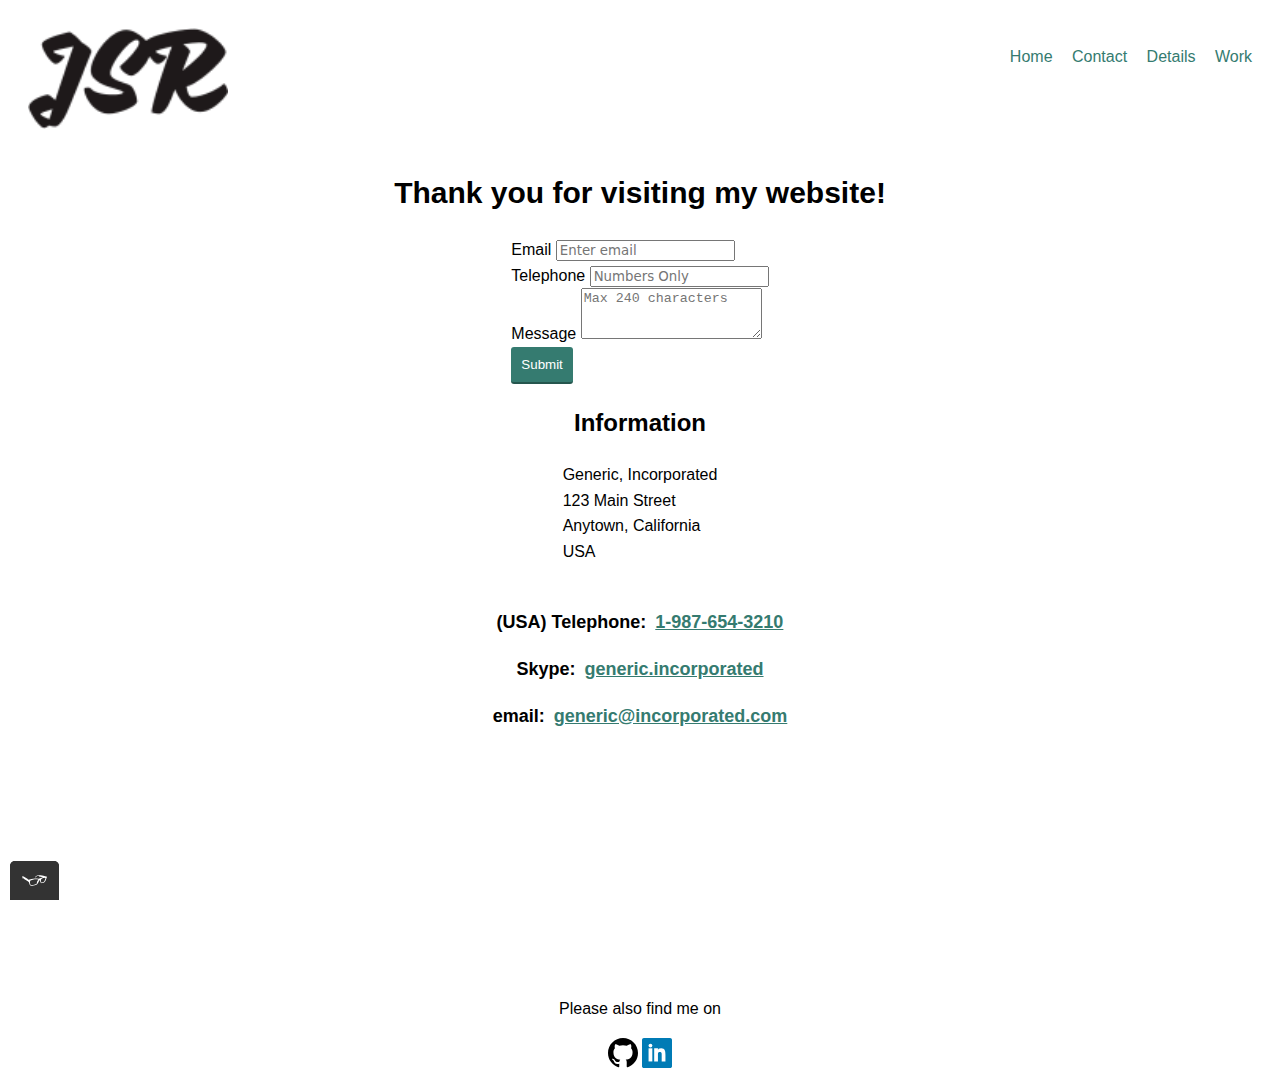
<file: contact.html>
<!DOCTYPE html>
<html lang="en">
  <head>
    <meta charset="utf-8">
    <meta name="viewport" content="width=device-width, initial-scale=1.0">
    <meta http-equiv="X-UA-Compatible" content="ie=edge">
    <title>John S. Rajeski, Contact</title>

    <link rel="shortcut icon" href="favicon.ico">

    <!-- css -->
    <link rel="stylesheet" href="https://stackpath.bootstrapcdn.com/font-awesome/4.7.0/css/font-awesome.min.css">
    <link rel="stylesheet" type="text/css" href="style.production.css">
  </head>
  <body>
<!-- Header including the logo and the main navigation -->
<header class="page-header">
  <!-- Add my logo here -->
  <img src="logo_file1.png" alt="Placeholder logo" id="JSR_logo" class="page-header__item">
  <!--img src="logo_file.png" alt="Placeholder logo"-->
  <nav class="main-navigation page-header__item">  <!-- nav -->
  <ul role="menubar" class="navigation-list">
    <li role="presentation">
       <a href="index.html" role="menuitem" class="navigation-list__item navigation-list__item--active">Home</a>
    </li>
    <li role="presentation">
       <a href="contact.html" role="menuitem" class="navigation-list__item navigation-list__item--active">Contact</a>
    </li>
    <li role="presentation">
       <a href="about.html" role="menuitem" class="navigation-list__item navigation-list__item--active">Details</a>
    </li>
    <li role="presentation">
       <a href="work.html" role="menuitem" class="navigation-list__item navigation-list__item--active">Work</a>
    </li>
 </ul>
</nav>
</header>
<div class="title__text">
  <h1>Thank you for visiting my website!</h1>
</div>
    <div class="container">
      <div class="row">
        <div class="col">
          <form class="box box-shadow">
            <div class="form-group">
              <label for="contact-email">Email</label>
              <input type="email" class="form-control" id="contact-email" placeholder="Enter email" required>
            </div>
            <div class="form-group">
              <label for="phone-number">Telephone</label>
              <input type="number" class="form-control" id="phone-number" placeholder="Numbers Only">
            </div>
            <div class="form-group">
              <label for="Textarea1">Message</label>
              <textarea class="form-control" id="Textarea1" rows="3" required maxlength="240" placeholder="Max 240 characters"></textarea>
            </div>
            <button type="submit" class="btn btn-secondary btn-lg">Submit</button>
          </form>
        </div>
      </div>
    </div>
<div class="main">
    <div class="inner__content">
      <h2>Information</h2><br>
    </div>
</div>
<div class="contact__list">
    Generic, Incorporated <br>
    123 Main Street <br>
   Anytown, California<br>
    USA<br>
    <br>
</div>
  <h3>(USA) Telephone:&ensp;<br> <a href="tel:1-987-654-3210" class="text__dark" aria-label="phone-number 1. 9 8 7. 6 5 4. 3 2 1 0.">1-987-654-3210</a><br></h3>
  <h3>Skype:&ensp;<a href="skype:generic.incorporated">generic.incorporated</a><br></h3>
  <h3>email:&ensp;<a href="mailto:generic@incorporated.com">generic@incorporated.com</a></h3>
  <!-- <h3><a href="mailto: generic@incorporated.com"> Contact</a></h3> -->
<footer class="page-footer">
    <p>Please also find me on</p>
    <div class="social-media">
    <img src="github.svg" alt="Github" width="30">
    <img src="linkedin.svg" alt="LinkedIn" width="30">
    </div>
</footer>
<script src="tota11y.min.js"></script> <!-- js -->
  </body>
</html>
</file>
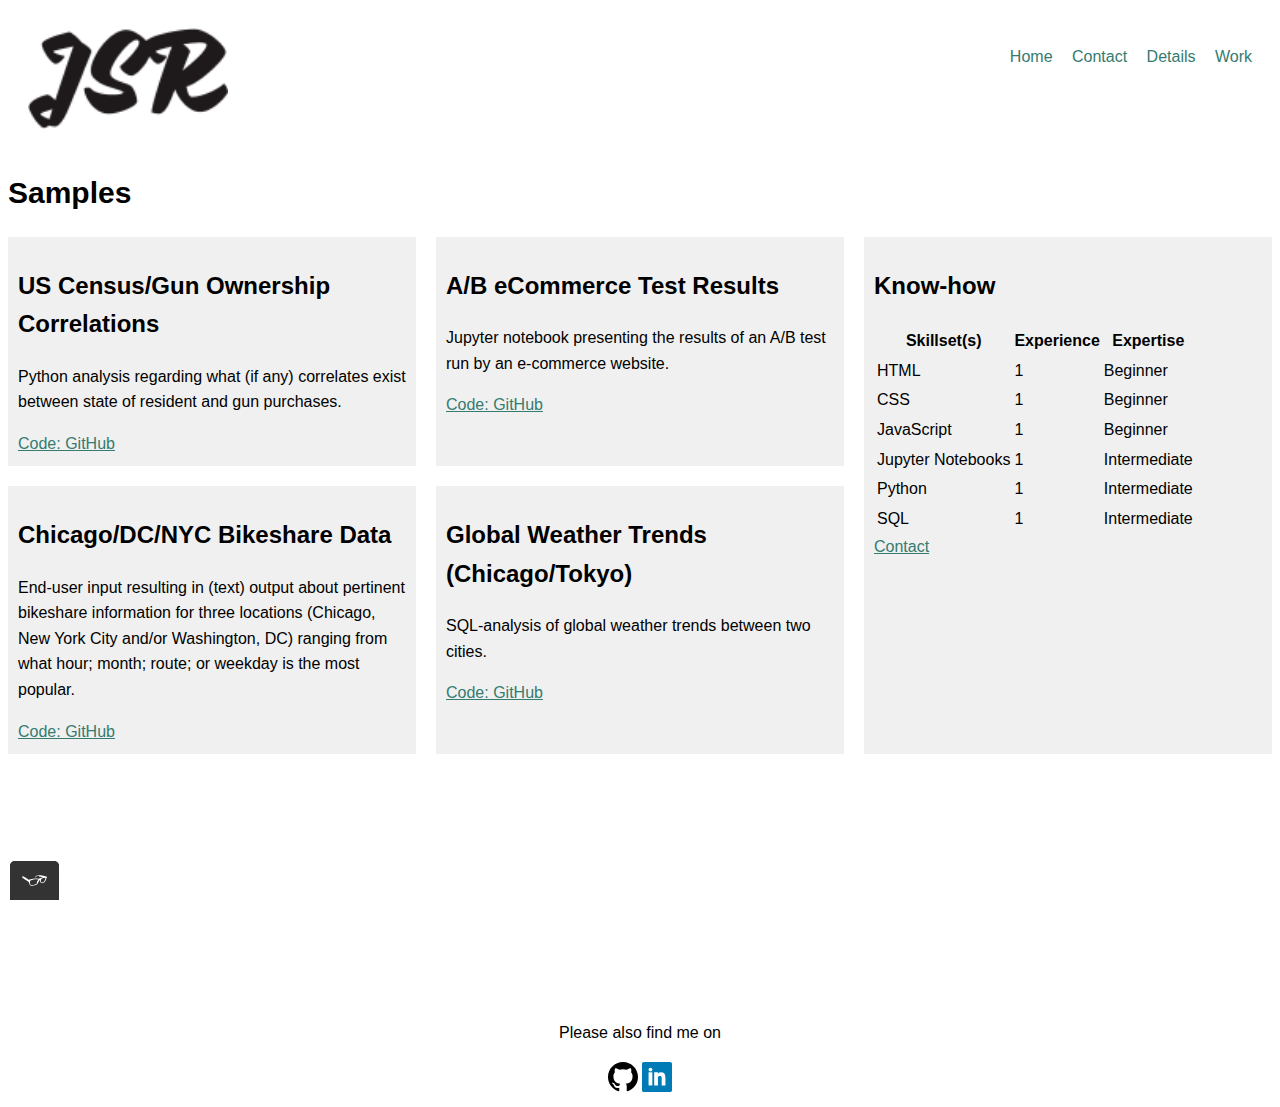
<file: work.html>
<!DOCTYPE html>
<html lang="en">
  <head>
    <meta charset="utf-8">
    <meta name="viewport" content="width=device-width, initial-scale=1.0">
    <meta http-equiv="X-UA-Compatible" content="ie=edge">
    <title>John S. Rajeski, Work</title>

    <link rel="shortcut icon" href="favicon.ico">

    <!-- css -->
    <link rel="stylesheet" href="https://stackpath.bootstrapcdn.com/font-awesome/4.7.0/css/font-awesome.min.css">
    <link rel="stylesheet" type="text/css" href="style.production.css">
  </head>
<body>

<!-- Header including the logo and the main navigation -->
  <header class="page-header">
    <!-- Add my logo here -->
    <img src="logo_file1.png" alt="Placeholder logo" id="JSR_logo" class="page-header__item">
    <!--img src="img/logo_file.png" alt="Placeholder logo"-->
    <nav class="main-navigation page-header__item">  <!-- nav -->
    <ul role="menubar" class="navigation-list">
      <li role="presentation">
         <a href="index.html" role="menuitem" class="navigation-list__item navigation-list__item--active">Home</a>
      </li>
      <li role="presentation">
         <a href="contact.html" role="menuitem" class="navigation-list__item navigation-list__item--active">Contact</a>
      </li>
      <li role="presentation">
         <a href="about.html" role="menuitem" class="navigation-list__item navigation-list__item--active">Details</a>
      </li>
      <li role="presentation">
         <a href="work.html" role="menuitem" class="navigation-list__item navigation-list__item--active">Work</a>
      </li>
   </ul>
</nav>
  </header>

<!-- Main content -->
<header>
   <h1>Samples</h1>
<div class="grid">
      <div class="grid__item">
      <!-- Grid items will live here -->
        <h2>US Census/Gun Ownership Correlations</h2>
          <p>
            Python analysis regarding what (if any) correlates exist between state of
            resident and gun purchases.
          </p>
          <a href="https://github.com/rajeski/Investigate_US_Census_Gun_Datasets" target="_blank"
            >Code: GitHub</a>
      </div>
        <div class="grid__item">
          <h2>A/B eCommerce Test Results</h2>
          <p>
            Jupyter notebook presenting the results of an A/B test run by an
            e-commerce website.
          </p>
          <a
            href="https://github.com/rajeski/A_B_Analysis_Test_Results" target="_blank"
           >Code: GitHub</a>
        </div>
        <div class="grid__item">
          <h2>Chicago/DC/NYC Bikeshare Data</h2>
          <p>
            End-user input resulting in (text) output about pertinent bikeshare
            information for three locations (Chicago, New York City and/or
            Washington, DC) ranging from what hour; month; route; or weekday is
            the most popular.
          </p>
          <a href="https://github.com/rajeski/Explore_US_Bikeshare_Data" target="_blank"
          >Code: GitHub</a>
        </div>
        <div class="grid__item">
          <h2>Global Weather Trends (Chicago/Tokyo)</h2>
          <p>
            SQL-analysis of global weather trends between two cities.
          </p>
          <a
            href="https://github.com/rajeski/explore_weather_trends"
            target="_blank"
            >Code: GitHub</a>
        </div>
        <div class="grid__item">
          <h2>Know-how</h2>
<table>
    <thead>
      <tr>
        <th>Skillset(s)</th>
        <th>Experience</th>
        <th>Expertise</th>
      </tr>
    </thead>
      <tr>
        <td>HTML</td>
        <td>1</td>
        <td>Beginner</td>
      </tr>
      <tr>
        <td>CSS</td>
        <td>1</td>
        <td>Beginner</td>
      </tr>
      <tr>
        <td>JavaScript</td>
        <td>1</td>
        <td>Beginner</td>
      </tr>
      <tr>
        <td>Jupyter Notebooks</td>
        <td>1</td>
        <td>Intermediate</td>
      </tr>
      <tr>
        <td>Python</td>
        <td>1</td>
        <td>Intermediate</td>
      </tr>
      <tr>
        <td>SQL</td>
        <td>1</td>
        <td>Intermediate</td>
      </tr>
</table>
<a href="#">Contact</a>
</header>
<!-- Footer with links to social media profiles -->
<footer class="page-footer">
    <p>Please also find me on</p>
    <div class="social-media">
    <img src="github.svg" alt="Github" width="30">
    <img src="linkedin.svg" alt="LinkedIn" width="30">
    </div>
</footer>
<script src="tota11y.min.js"></script> <!-- js -->
  </body>
</html>
</file>
<file: style.production.css>
* {
  -webkit-box-sizing: border-box;
  box-sizing: border-box;
}

body {
  font-family: "Lato", sans-serif;
  font-weight: 400;
  font-size: 16px;
  line-height: 1.6;
}

h1 {
  font-size: 30px;
  font-weight: 700;
  align-items: center;
  justify-content: center;
}
h2 {
  font-size: 24px;
  font-weight: 700;
  align-items: center;
  justify-content: center;
}
h3 {
  font-size: 18px;
  font-weight: 700;
}

a {
  color: #357b70;
}

a:hover,
a:focus {
  text-decoration: none;
}

a:visited {
  color: #05676e;
}

a:active {
  color: #489c79;
}

input,
texture,
select,
button,
.button {
  font-family: system-ui;
}

.button {
  /* Overwrite browser default settings */
  /* Resets border */
  border: none;
  display: inline-block;
  /* Use outer container font */
  font-family: inherit;
  /* Button style */
  background-color: #357b70;
  color: white;
  text-decoration: none;
  padding: 10px;
  border-radius: 3px;
  /* Border color, type, width*/
  border-bottom: 2px solid rgba(0, 0, 0, 0.3);
  -webkit-transition: 0.2s opacity;
  -o-transition: 0.2s opacity;
  transition: 0.2s opacity;
}

button {
   /* Overwrite browser default settings */
  /* Resets border */
  border: none;
  display: inline-block;
 /* Use outer container font */
  font-family: inherit;
  /* Button style */
  background-color: #357b70;
  color: white;
  text-decoration: none;
  padding: 10px;
  border-radius: 3px;
   /* Border color, type, width*/
  border-bottom: 2px solid rgba(0, 0, 0, 0.3);
  -webkit-transition: 0.2s opacity;
  -o-transition: 0.2s opacity;
  transition: 0.2s opacity;
}

button:hover,
button:focus,
.button:hover,
.button:focus {
  cursor: pointer;
  opacity: 0.8;
}

.button__secondary {
  background-color: #e0b354;
  color: #2b2b2b;
}

.container, .title__text, 
.inner__content, .contact__list,  
.text__dark, .section, h3 {
  display: flex;
  justify-content: center;
}

.page-header {
  display: -webkit-box;
  display: -ms-flexbox;
  display: flex;
  width: 100%;
  padding: 20px;
}

.page-header__item {
  -webkit-box-flex: 0;
  -ms-flex: 0 1 200px;
  flex: 0 1 200px;
}

.page-header__item:last-child {
  -webkit-box-flex: 1;
  -ms-flex-positive: 1;
  flex-grow: 1;
  text-align: right;
}

.page-footer {
  clear: both;
  display: -webkit-box;
  display: -ms-flexbox;
  display: flex;
  -webkit-box-orient: vertical;
  -webkit-box-direction: normal;
  -ms-flex-direction: column;
  flex-direction: column;
  text-align: center;
  margin-top: 250px;
}

.navigation-list {
  list-style-type: none;
}

.navigation-list li {
  display: inline-block;
  margin-left: 15px;
}

.navigation-list__item--active {
  text-decoration: none;
}

/* Grid default */

.grid__item {
  display: inline-block;
  width: 33%;
}

/* CSS grid-style*/

.grid {
  display: -ms-grid;
  display: grid;
  -ms-grid-columns: 1fr 20px 1fr 20px 1fr;
  grid-template-columns: 1fr 1fr 1fr;
  grid-gap: 20px;
}

.grid__item {
  background-color: #f0f0f0;
  padding: 10px;
  /* Auto-set */
  width: auto;
}

.grid__item:last-child {
  -ms-grid-column: 3;
  grid-column: 3 / 3;
  -ms-grid-row: 1;
  -ms-grid-row-span: 2;
  grid-row: 1 / 3;
}

.profile {
  max-width: 700px;
  margin: 0 auto;
}

.profile__portrait {
  float: left;
  width: 250px;
  margin-right: 40px;
  border-radius: 50%;
}

.profile__text {
  -webkit-box-flex: 1;
  -ms-flex: 1 1 100px;
  flex: 1 1 100px;
}

@media all and (max-width: 500px) {
  .grid {
    -ms-grid-columns: 1fr;
    grid-template-columns: 1fr;
  }
}
@media all and (min-width: 500px) and (max-width: 750px) {
  .grid {
    -ms-grid-columns: 1fr 20px 1fr;
    grid-template-columns: 1fr 1fr;
  }
}
@media all and (max-width: 750px) {
  .grid {
    grid-gap: 10px;
  }
  .grid__item:last-child {
    grid-column: auto / auto;
    grid-row: auto / auto;
  }
  h1 {
    font-size: 22px;
  }
}

@-webkit-keyframes color-change {
  0% {
    fill: #edc655;
  }
  50% {
    fill: #fcffad;
  }
  100% {
    fill: #f76414;
  }
}

@keyframes color-change {
  0% {
    fill: #edc655;
  }
  50% {
    fill: #fcffad;
  }
  100% {
    fill: #f76414;
  }
}

.sun {
  -webkit-animation: 4s color-change infinite alternate linear;
  animation: 4s color-change infinite alternate linear;
}

@-webkit-keyframes cloud-move {
  from {
    -webkit-transform: translate(0, 50px);
    transform: translate(0, 50px);
  }
  to {
    -webkit-transform: translate(200px, 50px);
    transform: translate(200px, 50px);
  }
}

@keyframes cloud-move {
  from {
    -webkit-transform: translate(0, 50px);
    transform: translate(0, 50px);
  }
  to {
    -webkit-transform: translate(200px, 50px);
    transform: translate(200px, 50px);
  }
}

.cloud-front {
  -webkit-animation: 30s cloud-move infinite alternate linear;
  animation: 30s cloud-move infinite alternate linear;
}

@-webkit-keyframes cloud-move-reverse {
  from {
    -webkit-transform: translate(446px, 48px);
    transform: translate(446px, 48px);
  }
  to {
    -webkit-transform: translate(100px, 48px);
    transform: translate(100px, 48px);
  }
}

@keyframes cloud-move-reverse {
  from {
    -webkit-transform: translate(446px, 48px);
    transform: translate(446px, 48px);
  }
  to {
    -webkit-transform: translate(100px, 48px);
    transform: translate(100px, 48px);
  }
}

.cloud-back {
  -webkit-animation: 34s cloud-move-reverse infinite alternate linear;
  animation: 34s cloud-move-reverse infinite alternate linear;
}

@-webkit-keyframes rotate-vert-center {
  0% {
    -webkit-transform: rotateY(0);
    transform: rotateY(0);
  }
  100% {
    -webkit-transform: rotateY(360deg);
    transform: rotateY(360deg);
  }
}

@keyframes rotate-vert-center {
  0% {
    -webkit-transform: rotateY(0);
    transform: rotateY(0);
  }
  100% {
    -webkit-transform: rotateY(360deg);
    transform: rotateY(360deg);
  }
}

.rotate-vert-center {
  -webkit-animation: rotate-vert-center 0.5s
    cubic-bezier(0.455, 0.03, 0.515, 0.955) both;
  animation: rotate-vert-center 0.5s cubic-bezier(0.455, 0.03, 0.515, 0.955)
    both;
}
</file>
